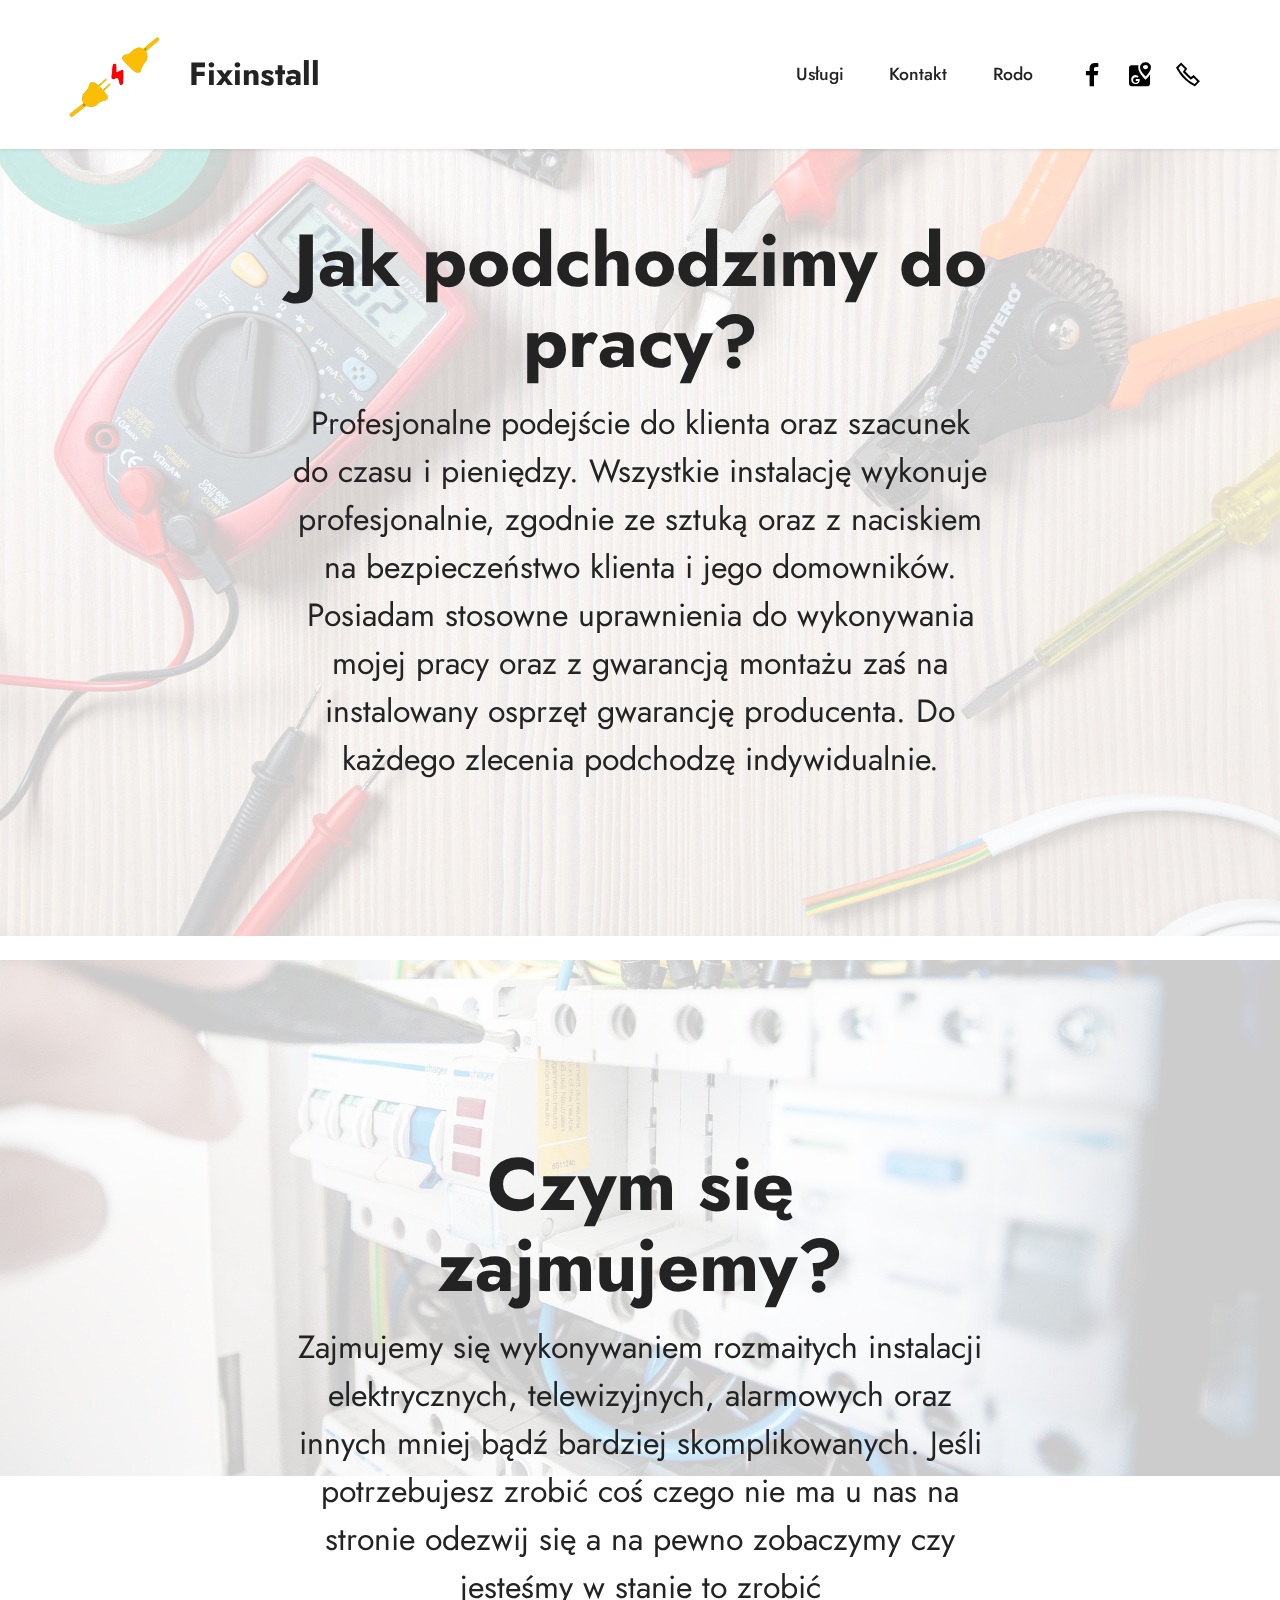
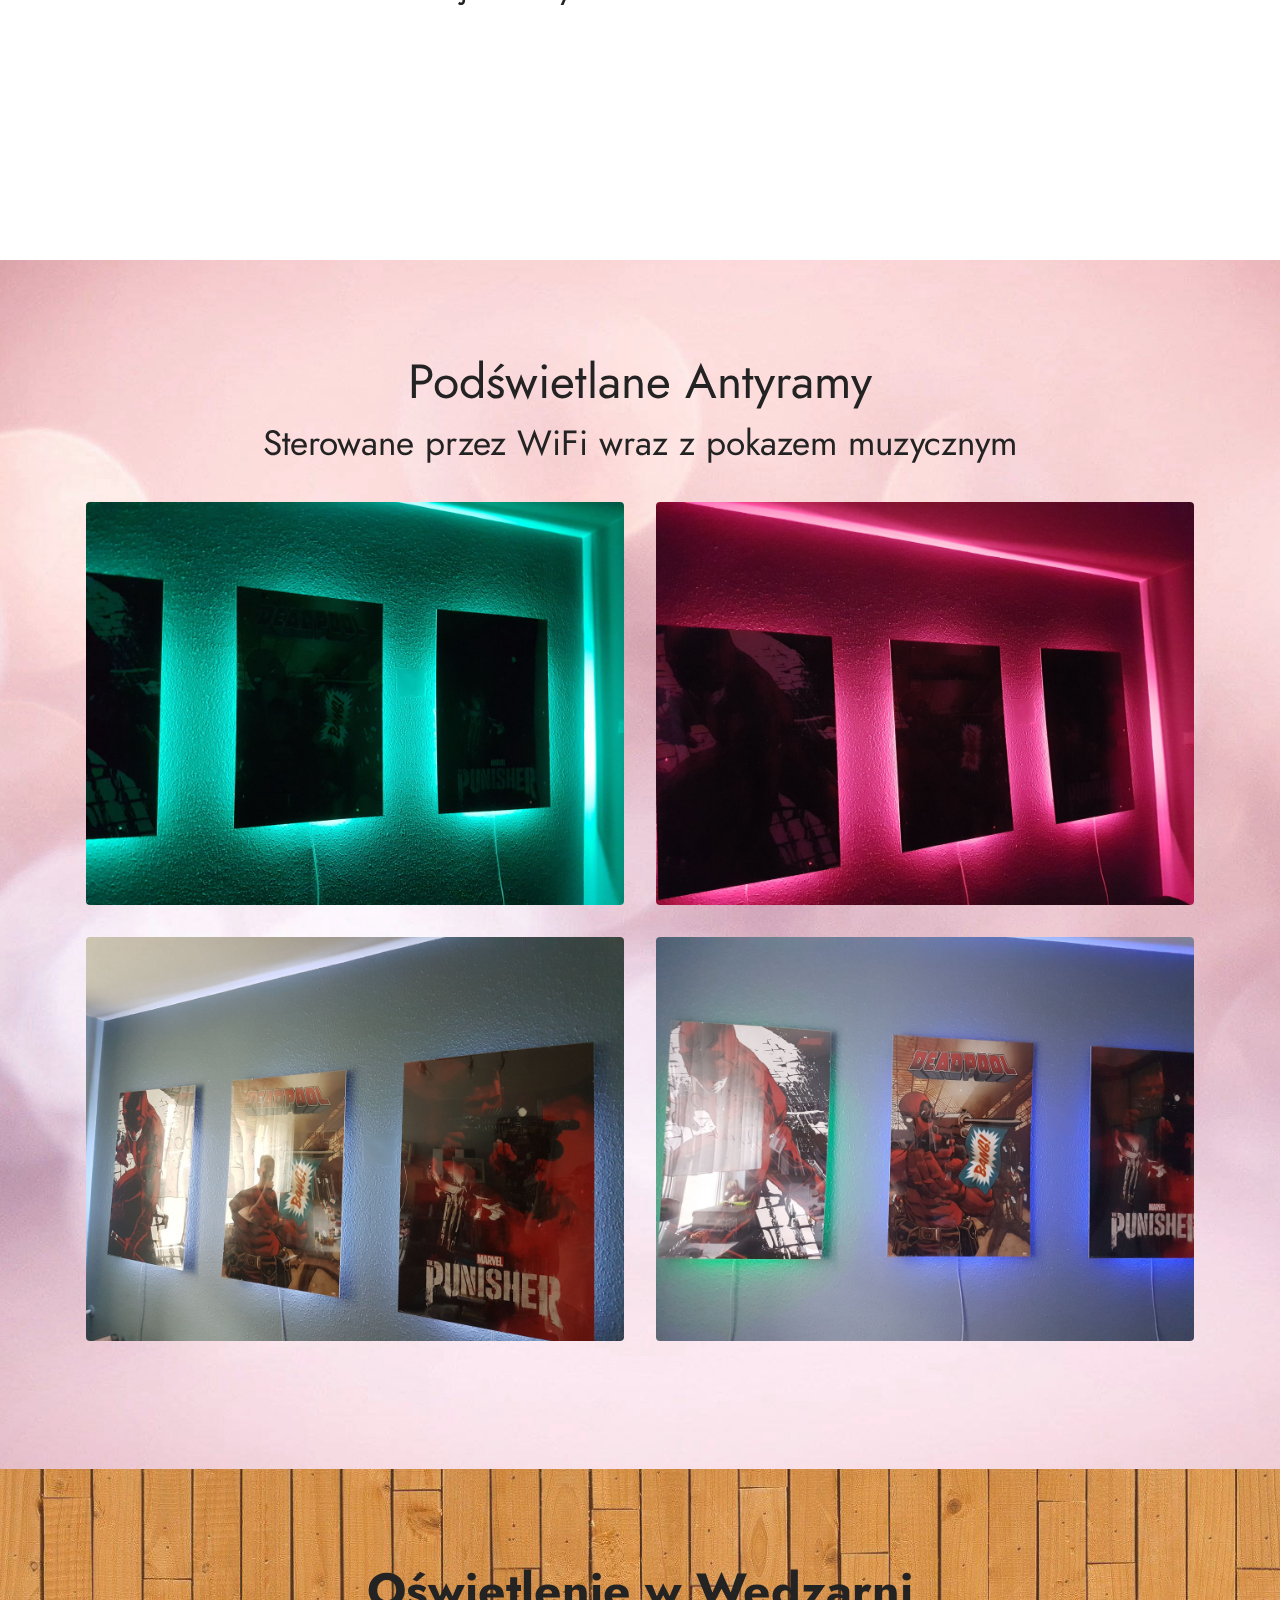
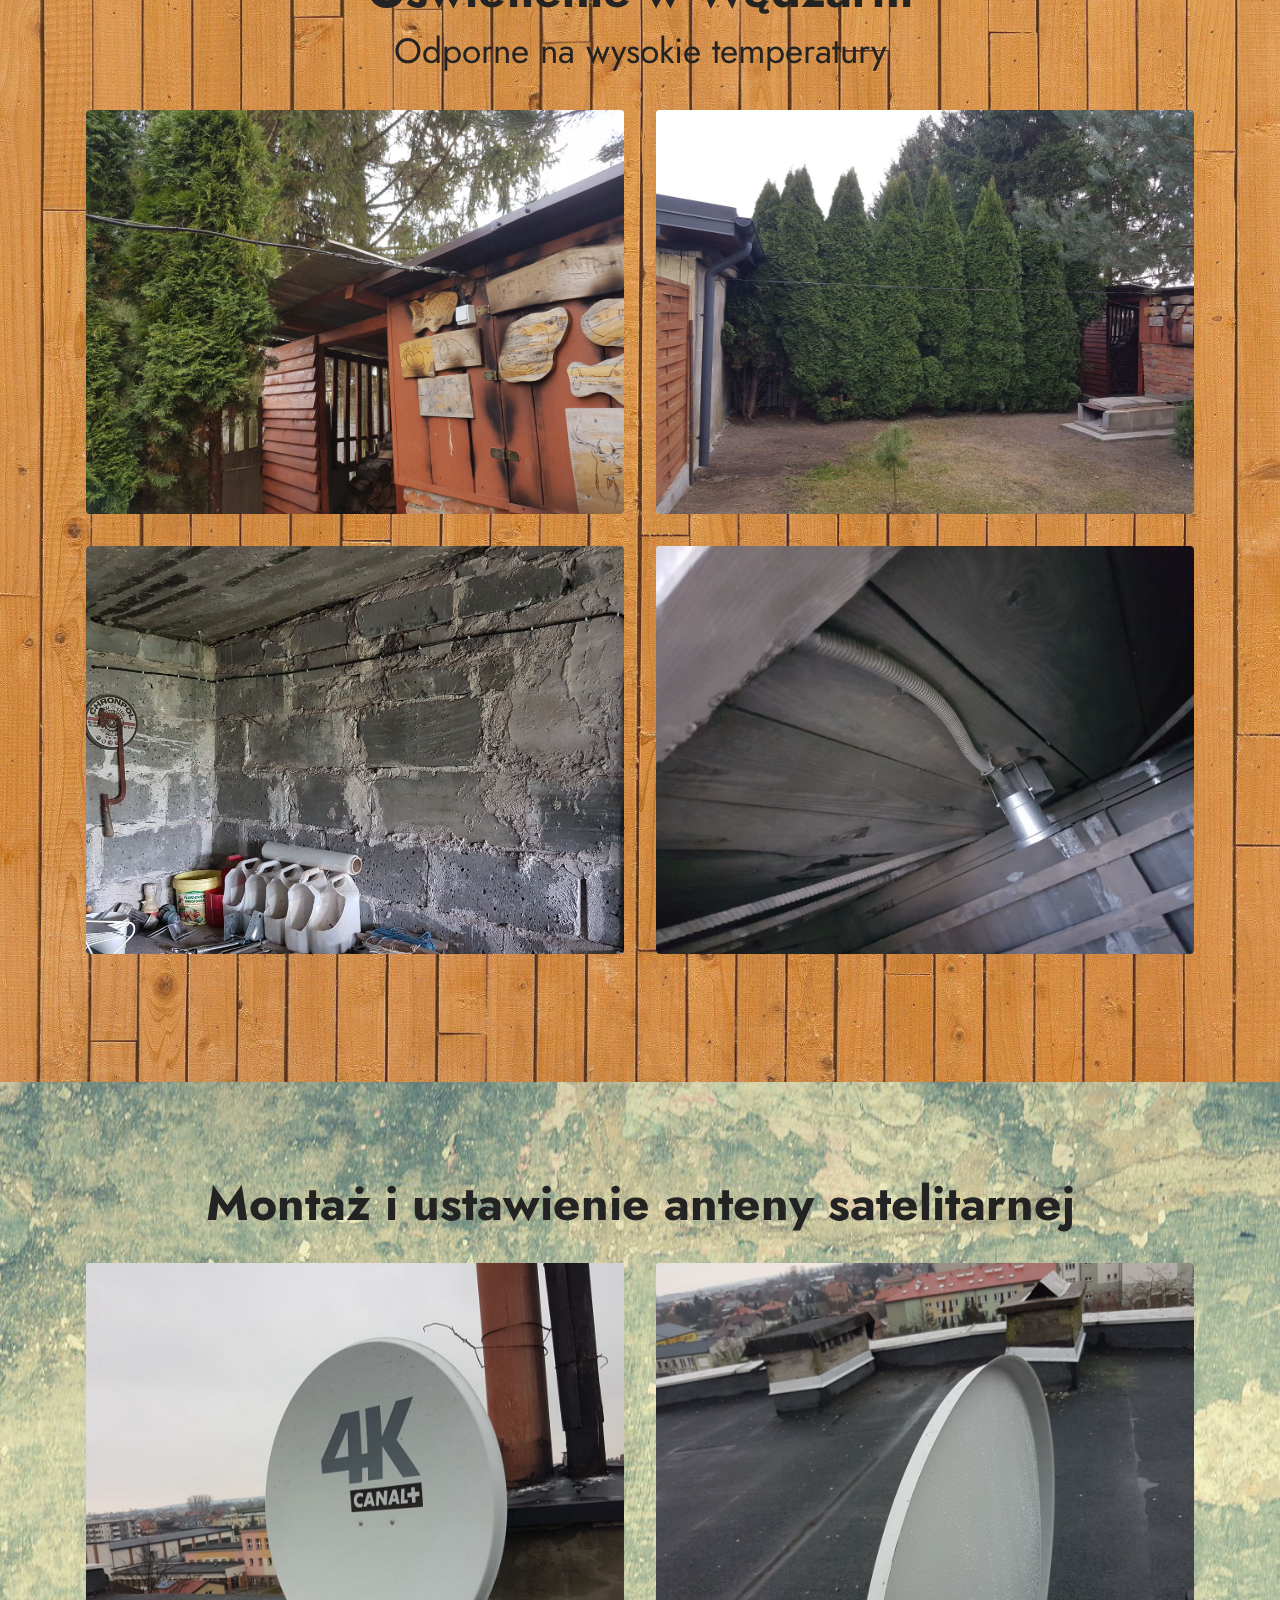
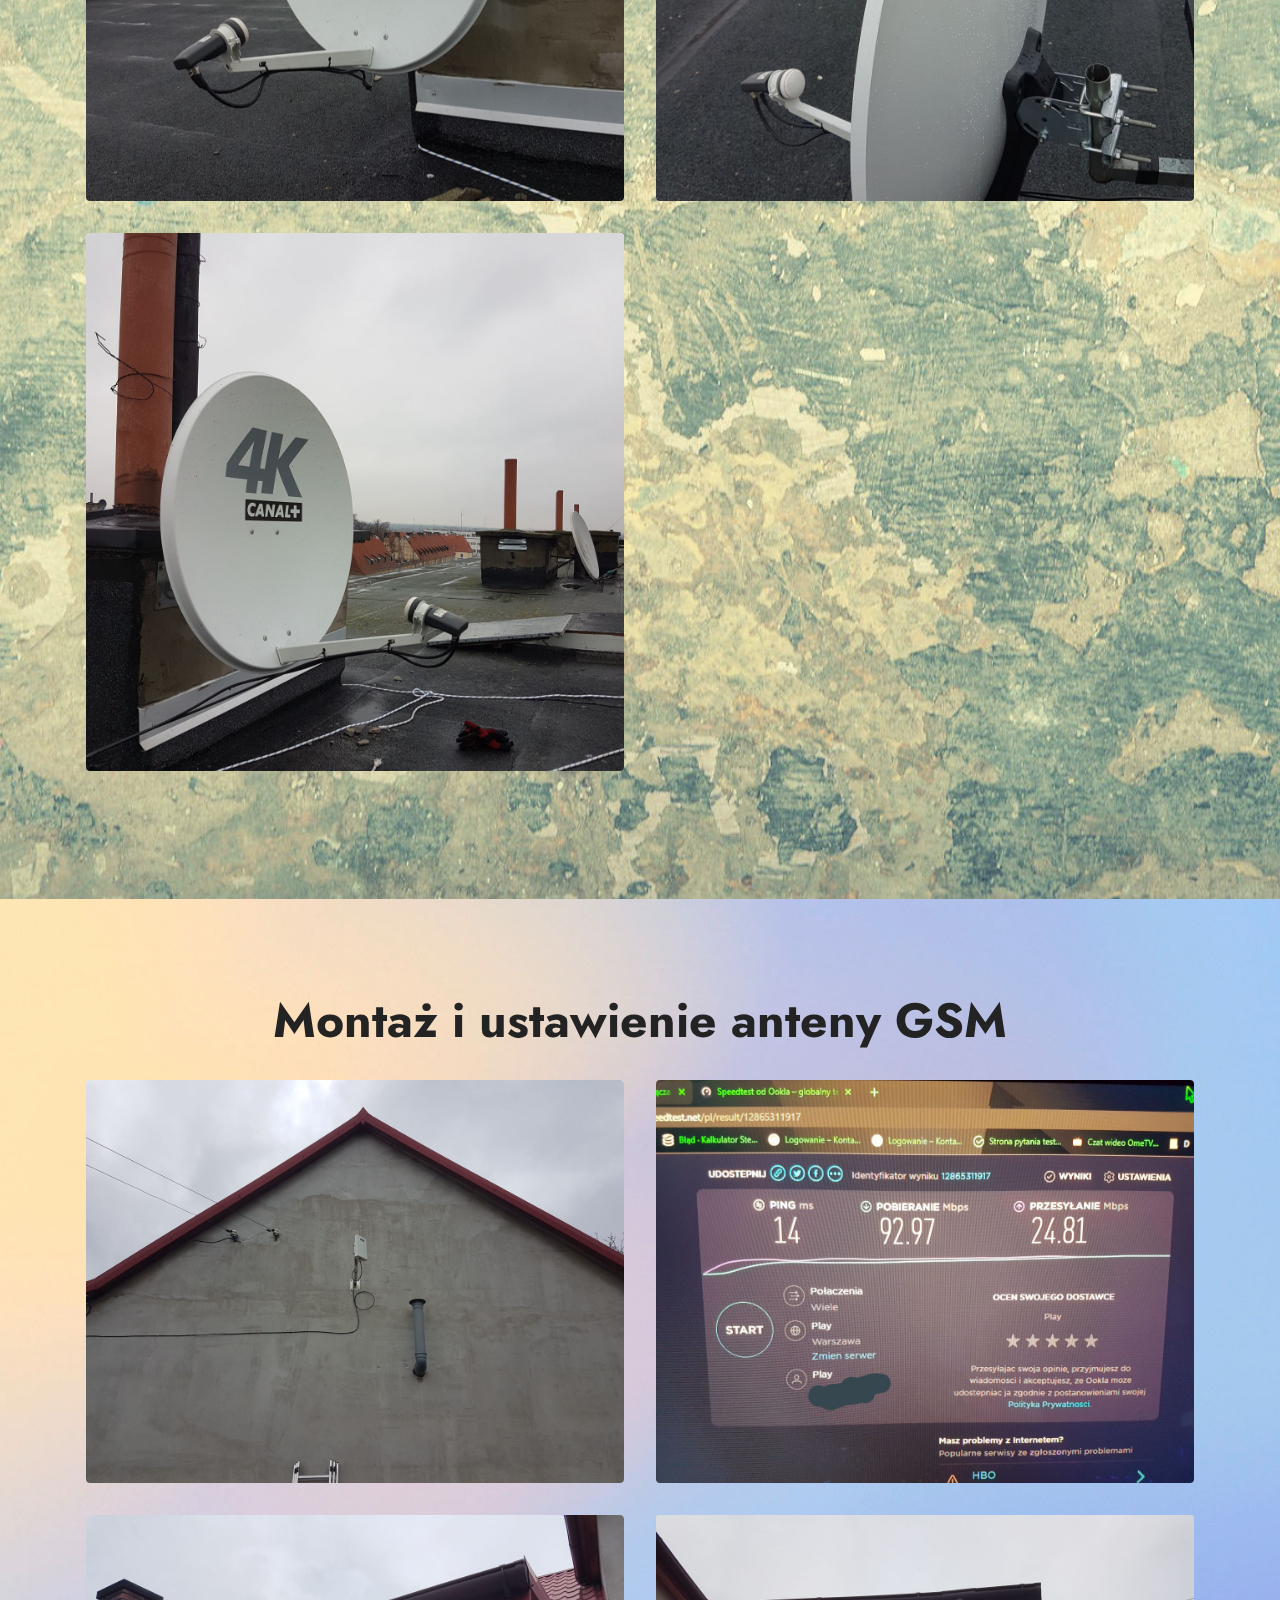
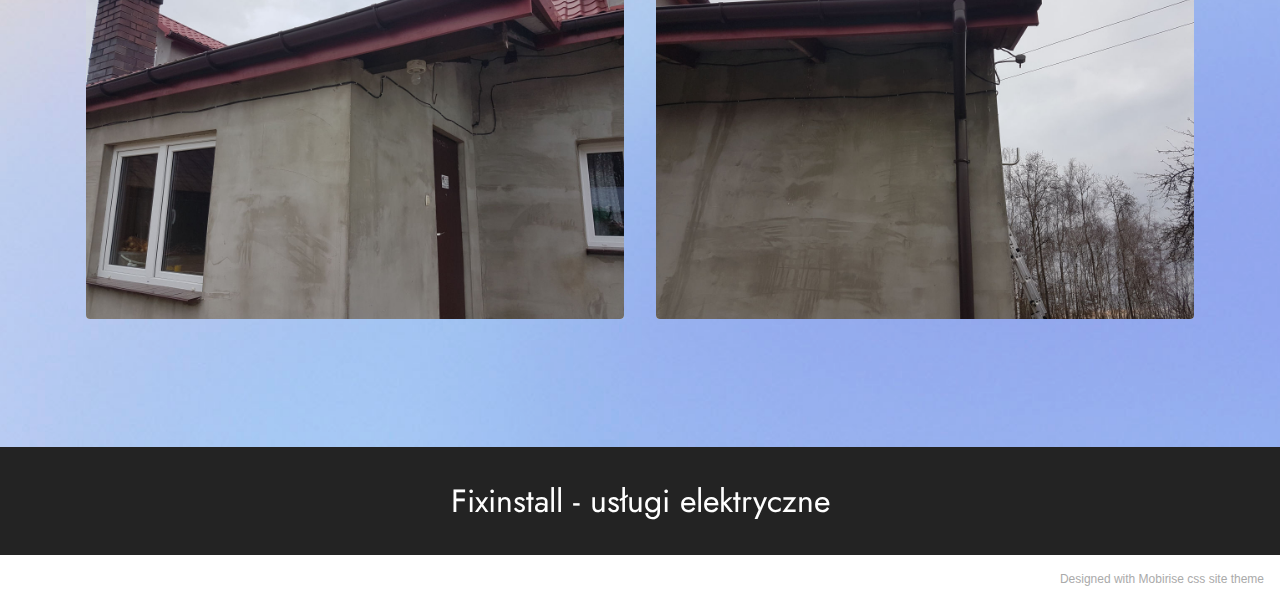
<file: index.html>
<!DOCTYPE html>
<html  >
<head>
  <!-- Site made with Mobirise Website Builder v5.5.8, https://mobirise.com -->
  <meta charset="UTF-8">
  <meta http-equiv="X-UA-Compatible" content="IE=edge">
  <meta name="generator" content="Mobirise v5.5.8, mobirise.com">
  <meta name="viewport" content="width=device-width, initial-scale=1, minimum-scale=1">
  <link rel="shortcut icon" href="assets/images/logodzwonek-438x438.png" type="image/x-icon">
  <meta name="description" content="">
  
  
  <title>Strona Główna</title>
  <link rel="stylesheet" href="assets/web/assets/mobirise-icons2/mobirise2.css">
  <link rel="stylesheet" href="assets/bootstrap/css/bootstrap.min.css">
  <link rel="stylesheet" href="assets/bootstrap/css/bootstrap-grid.min.css">
  <link rel="stylesheet" href="assets/bootstrap/css/bootstrap-reboot.min.css">
  <link rel="stylesheet" href="assets/parallax/jarallax.css">
  <link rel="stylesheet" href="assets/dropdown/css/style.css">
  <link rel="stylesheet" href="assets/socicon/css/styles.css">
  <link rel="stylesheet" href="assets/theme/css/style.css">
  <link rel="preload" href="https://fonts.googleapis.com/css?family=Jost:100,200,300,400,500,600,700,800,900,100i,200i,300i,400i,500i,600i,700i,800i,900i&display=swap" as="style" onload="this.onload=null;this.rel='stylesheet'">
  <noscript><link rel="stylesheet" href="https://fonts.googleapis.com/css?family=Jost:100,200,300,400,500,600,700,800,900,100i,200i,300i,400i,500i,600i,700i,800i,900i&display=swap"></noscript>
  <link rel="preload" as="style" href="assets/mobirise/css/mbr-additional.css"><link rel="stylesheet" href="assets/mobirise/css/mbr-additional.css" type="text/css">
  
  
  
  
</head>
<body>
  
  <section data-bs-version="5.1" class="menu menu1 cid-sVnnddTDCp" once="menu" id="menu1-k">
    

    <nav class="navbar navbar-dropdown navbar-fixed-top navbar-expand-lg">
        <div class="container-fluid">
            <div class="navbar-brand">
                <span class="navbar-logo">
                    <a href="index.html#top">
                        <img src="assets/images/logodzwonek-438x438.png" alt="Mobirise" style="height: 8rem;">
                    </a>
                </span>
                <span class="navbar-caption-wrap"><a class="navbar-caption text-black text-primary display-7" href="index.html#top">Fixinstall</a></span>
            </div>
            <button class="navbar-toggler" type="button" data-toggle="collapse" data-bs-toggle="collapse" data-target="#navbarSupportedContent" data-bs-target="#navbarSupportedContent" aria-controls="navbarNavAltMarkup" aria-expanded="false" aria-label="Toggle navigation">
                <div class="hamburger">
                    <span></span>
                    <span></span>
                    <span></span>
                    <span></span>
                </div>
            </button>
            <div class="collapse navbar-collapse" id="navbarSupportedContent">
                <ul class="navbar-nav nav-dropdown nav-right" data-app-modern-menu="true"><li class="nav-item"><a class="nav-link link text-black text-primary display-4" href="page3.html#top">Usługi</a></li>
                    <li class="nav-item"><a class="nav-link link text-black text-primary display-4" href="page2.html#top">Kontakt</a></li>
                    <li class="nav-item"><a class="nav-link link text-black text-primary display-4" href="page1.html#top">Rodo</a>
                    </li></ul>
                <div class="icons-menu">
                    <a class="iconfont-wrapper" href="http://www.facebook.com/fixinstall.uslugi.elektryczne" target="_blank">
                        <span class="p-2 mbr-iconfont socicon-facebook socicon"></span>
                    </a>
                    <a class="iconfont-wrapper" href="https://goo.gl/maps/GaiXsstuVk7PGvMW8" target="_blank">
                        <span class="p-2 mbr-iconfont socicon-googlemaps socicon"></span>
                    </a>
                    <a class="iconfont-wrapper" href="tel:788-432-484">
                        <span class="p-2 mbr-iconfont mobi-mbri-phone mobi-mbri"></span>
                    </a>
                    
                </div>
                
            </div>
        </div>
    </nav>
</section>

<section data-bs-version="5.1" class="header2 cid-sVnw0eJJvp mbr-fullscreen mbr-parallax-background" id="header2-p">

    

    <div class="mbr-overlay" style="opacity: 0.8; background-color: rgb(255, 255, 255);"></div>

    <div class="container-fluid">
        <div class="row justify-content-center">
            <div class="col-12 col-lg-7">
                <h1 class="mbr-section-title mbr-fonts-style mb-3 display-1"><strong>Jak podchodzimy do pracy?</strong></h1>
                
                <p class="mbr-text mbr-fonts-style display-7">Profesjonalne podejście do klienta oraz szacunek do czasu i pieniędzy. Wszystkie instalację wykonuje profesjonalnie, zgodnie ze sztuką oraz z naciskiem na bezpieczeństwo klienta i jego domowników. Posiadam stosowne uprawnienia do wykonywania mojej pracy oraz z gwarancją montażu zaś na instalowany osprzęt gwarancję producenta. Do każdego zlecenia podchodzę indywidualnie.</p>
                
            </div>
        </div>
    </div>
</section>

<section data-bs-version="5.1" class="header2 cid-sVntTym2c8 mbr-fullscreen mbr-parallax-background" id="header2-o">

    

    <div class="mbr-overlay" style="opacity: 0.8; background-color: rgb(255, 255, 255);"></div>

    <div class="container-fluid">
        <div class="row justify-content-center">
            <div class="col-12 col-lg-7">
                <h1 class="mbr-section-title mbr-fonts-style mb-3 display-1"><strong>Czym się zajmujemy?</strong></h1>
                
                <p class="mbr-text mbr-fonts-style display-7">Zajmujemy się wykonywaniem rozmaitych instalacji elektrycznych, telewizyjnych, alarmowych oraz innych mniej bądź bardziej skomplikowanych. Jeśli potrzebujesz zrobić coś czego nie ma u nas na stronie odezwij się a na pewno zobaczymy czy jesteśmy w stanie to zrobić<br><br></p>
                
            </div>
        </div>
    </div>
</section>

<section data-bs-version="5.1" class="gallery1 cid-t232CQjbC6" id="gallery1-w">
    
    <div class="mbr-overlay"></div>
    <div class="container">
        <div class="mbr-section-head">
            <h4 class="mbr-section-title mbr-fonts-style align-center mb-0 display-2">
                <strong><a href="https://www.facebook.com/watch/?v=648322599707534" class="text-black">Podświetlane Antyramy</a></strong><strong><br></strong></h4>
            <h5 class="mbr-section-subtitle mbr-fonts-style align-center mb-0 mt-2 display-5">
                Sterowane przez WiFi wraz z pokazem muzycznym</h5>
        </div>
        <div class="row mt-4">
            <div class="item features-image сol-12 col-md-6 col-lg-6">
                <div class="item-wrapper">
                    <div class="item-img">
                        <img src="assets/images/20220207-122201-1288x966.jpg" alt="">
                    </div>
                    
                    
                </div>
            </div>
            <div class="item features-image сol-12 col-md-6 col-lg-6">
                <div class="item-wrapper">
                    <div class="item-img">
                        <img src="assets/images/20220207-122238-1288x966.jpg" alt="">
                    </div>
                    
                    
                </div>
            </div>
            <div class="item features-image сol-12 col-md-6 col-lg-6">
                <div class="item-wrapper">
                    <div class="item-img">
                        <img src="assets/images/20220207-1227430-1288x966.jpg" alt="">
                    </div>
                    
                    
                </div>
            </div>
            <div class="item features-image сol-12 col-md-6 col-lg-6">
                <div class="item-wrapper">
                    <div class="item-img">
                        <img src="assets/images/20220207-120950-1288x966.jpg" alt="" title="">
                    </div>
                    
                    
                </div>
            </div>
        </div>
    </div>
</section>

<section data-bs-version="5.1" class="gallery1 cid-t23aC0VyAl" id="gallery1-10">
    
    <div class="mbr-overlay"></div>
    <div class="container">
        <div class="mbr-section-head">
            <h4 class="mbr-section-title mbr-fonts-style align-center mb-0 display-2">
                <strong>Oświetlenie w Wędzarni</strong></h4>
            <h5 class="mbr-section-subtitle mbr-fonts-style align-center mb-0 mt-2 display-5">
                Odporne na wysokie temperatury</h5>
        </div>
        <div class="row mt-4">
            <div class="item features-image сol-12 col-md-6 col-lg-6">
                <div class="item-wrapper">
                    <div class="item-img">
                        <img src="assets/images/20211118-120048-1288x966.jpg" alt="">
                    </div>
                    
                    
                </div>
            </div>
            <div class="item features-image сol-12 col-md-6 col-lg-6">
                <div class="item-wrapper">
                    <div class="item-img">
                        <img src="assets/images/20211118-120035-1288x966.jpg" alt="">
                    </div>
                    
                    
                </div>
            </div>
            <div class="item features-image сol-12 col-md-6 col-lg-6">
                <div class="item-wrapper">
                    <div class="item-img">
                        <img src="assets/images/20211118-120015-1288x966.jpeg" alt="">
                    </div>
                    
                    
                </div>
            </div>
            <div class="item features-image сol-12 col-md-6 col-lg-6">
                <div class="item-wrapper">
                    <div class="item-img">
                        <img src="assets/images/20211118-120108-1288x966.jpg" alt="" title="">
                    </div>
                    
                    
                </div>
            </div>
        </div>
    </div>
</section>

<section data-bs-version="5.1" class="gallery1 cid-t23drJGAaH" id="gallery1-12">
    
    <div class="mbr-overlay"></div>
    <div class="container">
        <div class="mbr-section-head">
            <h4 class="mbr-section-title mbr-fonts-style align-center mb-0 display-2">
                <strong>Montaż i ustawienie anteny satelitarnej</strong></h4>
            
        </div>
        <div class="row mt-4">
            <div class="item features-image сol-12 col-md-6 col-lg-6">
                <div class="item-wrapper">
                    <div class="item-img">
                        <img src="assets/images/20220202-142437-1288x1717.jpeg" alt="">
                    </div>
                    
                    
                </div>
            </div>
            <div class="item features-image сol-12 col-md-6 col-lg-6">
                <div class="item-wrapper">
                    <div class="item-img">
                        <img src="assets/images/20220202-142455-1288x1717.jpeg" alt="">
                    </div>
                    
                    
                </div>
            </div>
            <div class="item features-image сol-12 col-md-6 col-lg-6">
                <div class="item-wrapper">
                    <div class="item-img">
                        <img src="assets/images/20220202-142443-1288x1717.jpeg" alt="">
                    </div>
                    
                    
                </div>
            </div>
            
        </div>
    </div>
</section>

<section data-bs-version="5.1" class="gallery1 cid-t23hU5StLJ" id="gallery1-15">
    
    <div class="mbr-overlay"></div>
    <div class="container">
        <div class="mbr-section-head">
            <h4 class="mbr-section-title mbr-fonts-style align-center mb-0 display-2">
                <strong>Montaż i ustawienie anteny GSM</strong></h4>
            
        </div>
        <div class="row mt-4">
            <div class="item features-image сol-12 col-md-6 col-lg-6">
                <div class="item-wrapper">
                    <div class="item-img">
                        <img src="assets/images/20220308-150340-1288x966.jpg" alt="">
                    </div>
                    
                    
                </div>
            </div>
            <div class="item features-image сol-12 col-md-6 col-lg-6">
                <div class="item-wrapper">
                    <div class="item-img">
                        <img src="assets/images/20220308-183931-1288x966.jpg" alt="">
                    </div>
                    
                    
                </div>
            </div>
            <div class="item features-image сol-12 col-md-6 col-lg-6">
                <div class="item-wrapper">
                    <div class="item-img">
                        <img src="assets/images/20220305-160826-1288x966.jpg" alt="">
                    </div>
                    
                    
                </div>
            </div>
            <div class="item features-image сol-12 col-md-6 col-lg-6">
                <div class="item-wrapper">
                    <div class="item-img">
                        <img src="assets/images/20220305-160746-1288x966.jpg" alt="" title="">
                    </div>
                    
                    
                </div>
            </div>
        </div>
    </div>
</section>

<section data-bs-version="5.1" class="footer7 cid-sVnzrRpLWK" once="footers" id="footer7-t">

    

    

    <div class="container">
        <div class="media-container-row align-center mbr-white">
            <div class="col-12">
                <p class="mbr-text mb-0 mbr-fonts-style display-7">Fixinstall - usługi elektryczne<br></p>
            </div>
        </div>
    </div>
</section><section style="background-color: #fff; font-family: -apple-system, BlinkMacSystemFont, 'Segoe UI', 'Roboto', 'Helvetica Neue', Arial, sans-serif; color:#aaa; font-size:12px; padding: 0; align-items: center; display: flex;"><a href="https://mobirise.site/f" style="flex: 1 1; height: 3rem; padding-left: 1rem;"></a><p style="flex: 0 0 auto; margin:0; padding-right:1rem;"><a href="https://mobirise.site/t" style="color:#aaa;">Designed</a> with Mobirise css site theme</p></section><script src="assets/bootstrap/js/bootstrap.bundle.min.js"></script>  <script src="assets/parallax/jarallax.js"></script>  <script src="assets/smoothscroll/smooth-scroll.js"></script>  <script src="assets/ytplayer/index.js"></script>  <script src="assets/dropdown/js/navbar-dropdown.js"></script>  <script src="assets/theme/js/script.js"></script>  
  
  
</body>
</html>
</file>
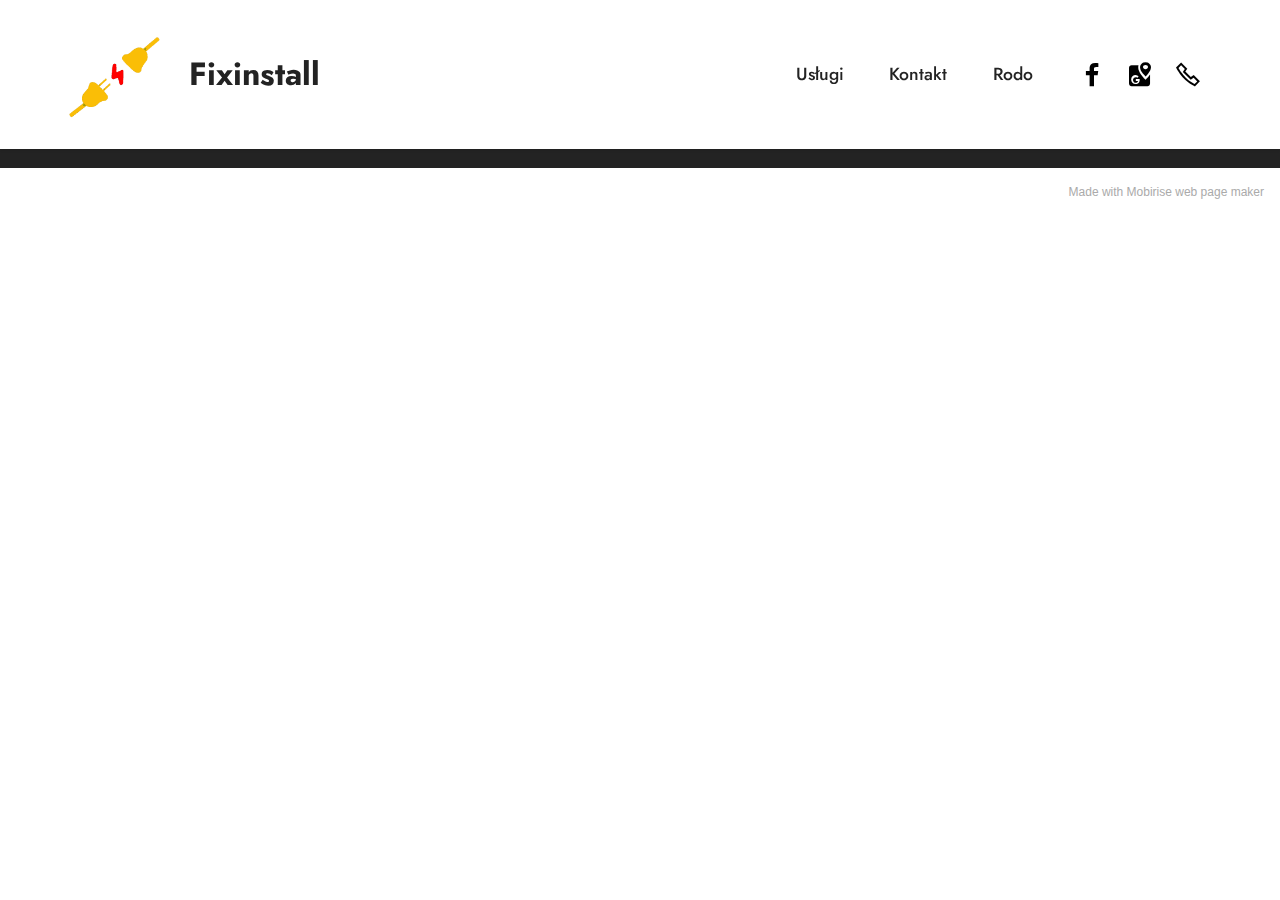
<file: page1.html>
<!DOCTYPE html>
<html  >
<head>
  <!-- Site made with Mobirise Website Builder v5.5.8, https://mobirise.com -->
  <meta charset="UTF-8">
  <meta http-equiv="X-UA-Compatible" content="IE=edge">
  <meta name="generator" content="Mobirise v5.5.8, mobirise.com">
  <meta name="viewport" content="width=device-width, initial-scale=1, minimum-scale=1">
  <link rel="shortcut icon" href="assets/images/logodzwonek-438x438.png" type="image/x-icon">
  <meta name="description" content="">
  
  
  <title>Rodo</title>
  <link rel="stylesheet" href="assets/web/assets/mobirise-icons2/mobirise2.css">
  <link rel="stylesheet" href="assets/bootstrap/css/bootstrap.min.css">
  <link rel="stylesheet" href="assets/bootstrap/css/bootstrap-grid.min.css">
  <link rel="stylesheet" href="assets/bootstrap/css/bootstrap-reboot.min.css">
  <link rel="stylesheet" href="assets/dropdown/css/style.css">
  <link rel="stylesheet" href="assets/socicon/css/styles.css">
  <link rel="stylesheet" href="assets/theme/css/style.css">
  <link rel="preload" href="https://fonts.googleapis.com/css?family=Jost:100,200,300,400,500,600,700,800,900,100i,200i,300i,400i,500i,600i,700i,800i,900i&display=swap" as="style" onload="this.onload=null;this.rel='stylesheet'">
  <noscript><link rel="stylesheet" href="https://fonts.googleapis.com/css?family=Jost:100,200,300,400,500,600,700,800,900,100i,200i,300i,400i,500i,600i,700i,800i,900i&display=swap"></noscript>
  <link rel="preload" as="style" href="assets/mobirise/css/mbr-additional.css"><link rel="stylesheet" href="assets/mobirise/css/mbr-additional.css" type="text/css">
  
  
  
  
</head>
<body>
  
  <section data-bs-version="5.1" class="menu menu1 cid-sVnnddTDCp" once="menu" id="menu1-k">
    

    <nav class="navbar navbar-dropdown navbar-fixed-top navbar-expand-lg">
        <div class="container-fluid">
            <div class="navbar-brand">
                <span class="navbar-logo">
                    <a href="index.html#top">
                        <img src="assets/images/logodzwonek-438x438.png" alt="Mobirise" style="height: 8rem;">
                    </a>
                </span>
                <span class="navbar-caption-wrap"><a class="navbar-caption text-black text-primary display-7" href="index.html#top">Fixinstall</a></span>
            </div>
            <button class="navbar-toggler" type="button" data-toggle="collapse" data-bs-toggle="collapse" data-target="#navbarSupportedContent" data-bs-target="#navbarSupportedContent" aria-controls="navbarNavAltMarkup" aria-expanded="false" aria-label="Toggle navigation">
                <div class="hamburger">
                    <span></span>
                    <span></span>
                    <span></span>
                    <span></span>
                </div>
            </button>
            <div class="collapse navbar-collapse" id="navbarSupportedContent">
                <ul class="navbar-nav nav-dropdown nav-right" data-app-modern-menu="true"><li class="nav-item"><a class="nav-link link text-black text-primary display-4" href="page3.html#top">Usługi</a></li>
                    <li class="nav-item"><a class="nav-link link text-black text-primary display-4" href="page2.html#top">Kontakt</a></li>
                    <li class="nav-item"><a class="nav-link link text-black text-primary display-4" href="page1.html#top">Rodo</a>
                    </li></ul>
                <div class="icons-menu">
                    <a class="iconfont-wrapper" href="http://www.facebook.com/fixinstall.uslugi.elektryczne" target="_blank">
                        <span class="p-2 mbr-iconfont socicon-facebook socicon"></span>
                    </a>
                    <a class="iconfont-wrapper" href="https://goo.gl/maps/GaiXsstuVk7PGvMW8" target="_blank">
                        <span class="p-2 mbr-iconfont socicon-googlemaps socicon"></span>
                    </a>
                    <a class="iconfont-wrapper" href="tel:788-432-484">
                        <span class="p-2 mbr-iconfont mobi-mbri-phone mobi-mbri"></span>
                    </a>
                    
                </div>
                
            </div>
        </div>
    </nav>
</section>

<section data-bs-version="5.1" class="footer7 cid-sVnzrRpLWK" once="footers" id="footer7-t">

    

    

    <div class="container">
        <div class="media-container-row align-center mbr-white">
            <div class="col-12">
                <p class="mbr-text mb-0 mbr-fonts-style display-7">Fixinstall - usługi elektryczne<br></p>
            </div>
        </div>
    </div>
</section><section style="background-color: #fff; font-family: -apple-system, BlinkMacSystemFont, 'Segoe UI', 'Roboto', 'Helvetica Neue', Arial, sans-serif; color:#aaa; font-size:12px; padding: 0; align-items: center; display: flex;"><a href="https://mobirise.site/g" style="flex: 1 1; height: 3rem; padding-left: 1rem;"></a><p style="flex: 0 0 auto; margin:0; padding-right:1rem;">Made with Mobirise <a href="https://mobirise.site/j" style="color:#aaa;">web page</a> maker</p></section><script src="assets/bootstrap/js/bootstrap.bundle.min.js"></script>  <script src="assets/smoothscroll/smooth-scroll.js"></script>  <script src="assets/ytplayer/index.js"></script>  <script src="assets/dropdown/js/navbar-dropdown.js"></script>  <script src="assets/theme/js/script.js"></script>  
  
  
</body>
</html>
</file>
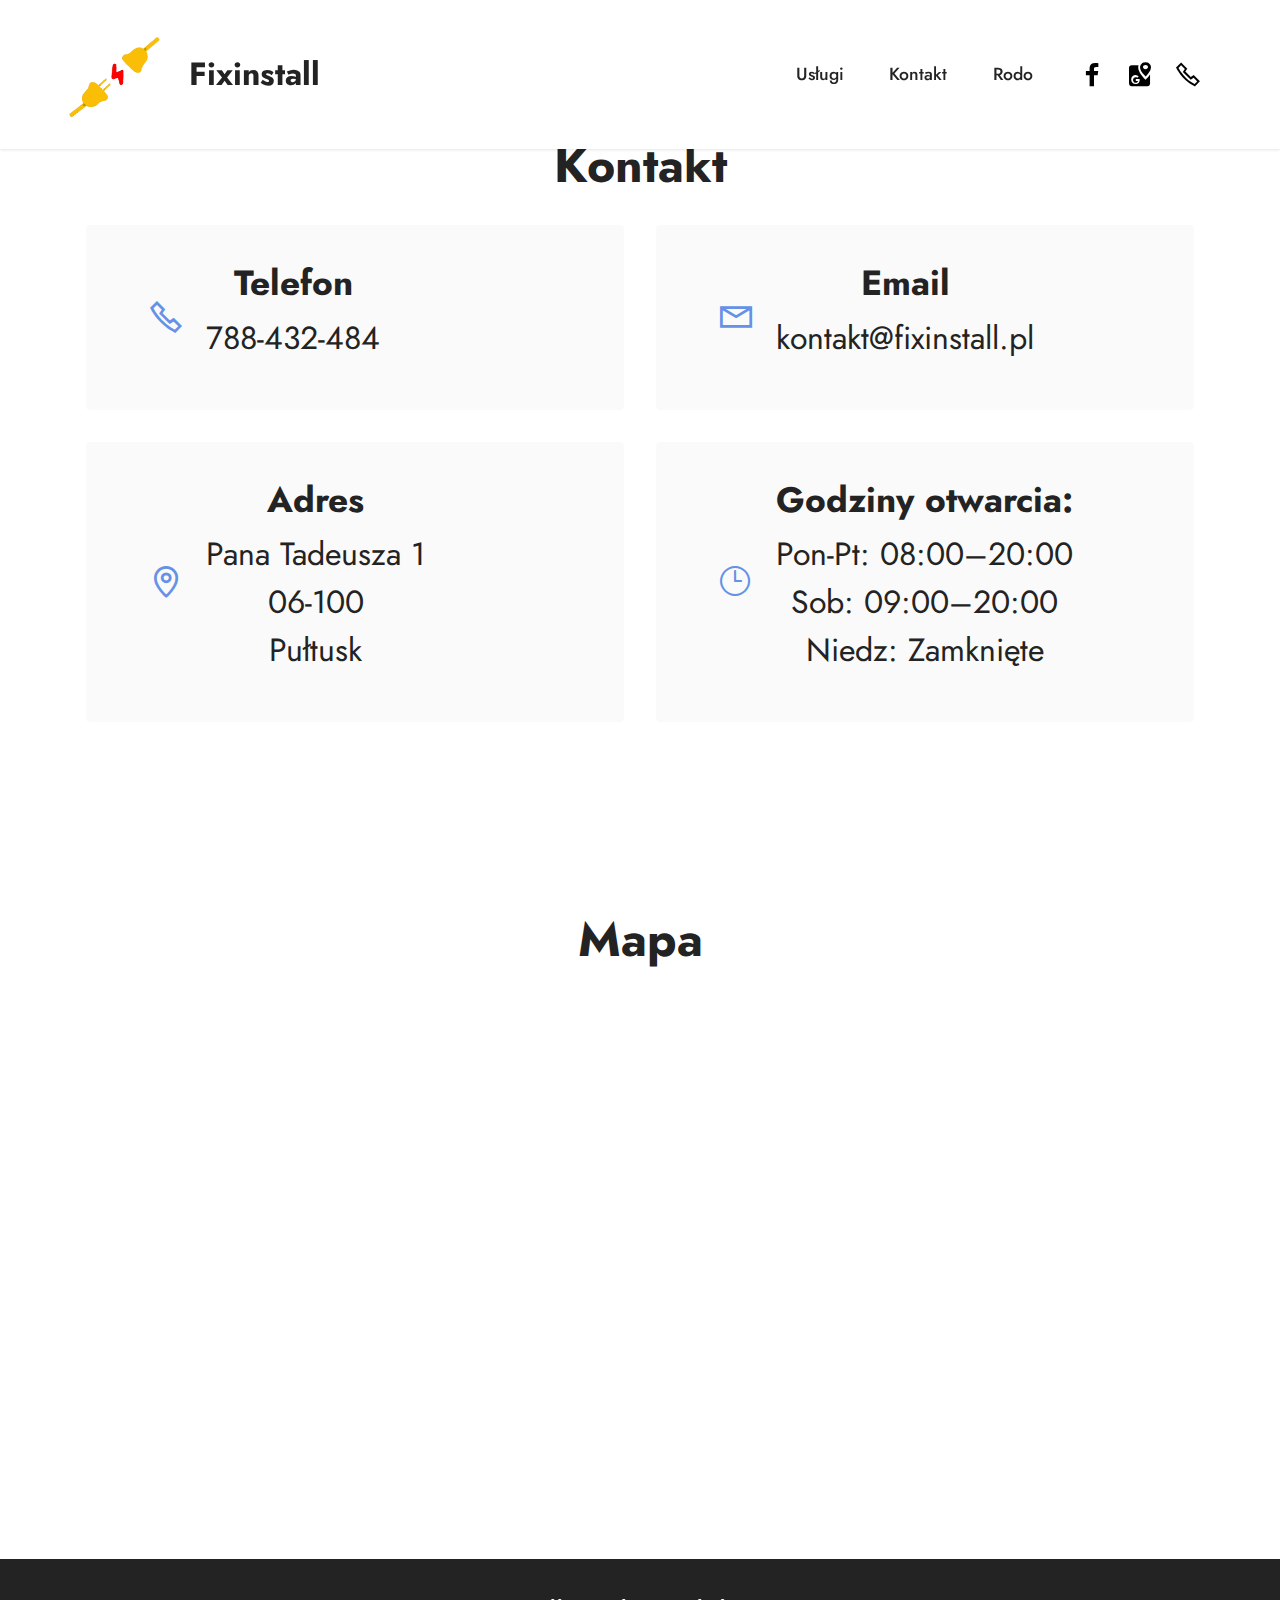
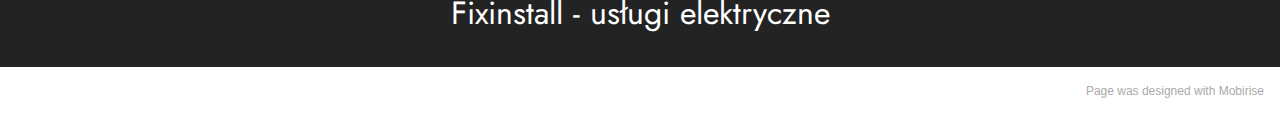
<file: page2.html>
<!DOCTYPE html>
<html  >
<head>
  <!-- Site made with Mobirise Website Builder v5.5.8, https://mobirise.com -->
  <meta charset="UTF-8">
  <meta http-equiv="X-UA-Compatible" content="IE=edge">
  <meta name="generator" content="Mobirise v5.5.8, mobirise.com">
  <meta name="viewport" content="width=device-width, initial-scale=1, minimum-scale=1">
  <link rel="shortcut icon" href="assets/images/logodzwonek-438x438.png" type="image/x-icon">
  <meta name="description" content="">
  
  
  <title>Kontakt</title>
  <link rel="stylesheet" href="assets/web/assets/mobirise-icons2/mobirise2.css">
  <link rel="stylesheet" href="assets/web/assets/mobirise-icons-bold/mobirise-icons-bold.css">
  <link rel="stylesheet" href="assets/bootstrap/css/bootstrap.min.css">
  <link rel="stylesheet" href="assets/bootstrap/css/bootstrap-grid.min.css">
  <link rel="stylesheet" href="assets/bootstrap/css/bootstrap-reboot.min.css">
  <link rel="stylesheet" href="assets/dropdown/css/style.css">
  <link rel="stylesheet" href="assets/socicon/css/styles.css">
  <link rel="stylesheet" href="assets/theme/css/style.css">
  <link rel="preload" href="https://fonts.googleapis.com/css?family=Jost:100,200,300,400,500,600,700,800,900,100i,200i,300i,400i,500i,600i,700i,800i,900i&display=swap" as="style" onload="this.onload=null;this.rel='stylesheet'">
  <noscript><link rel="stylesheet" href="https://fonts.googleapis.com/css?family=Jost:100,200,300,400,500,600,700,800,900,100i,200i,300i,400i,500i,600i,700i,800i,900i&display=swap"></noscript>
  <link rel="preload" as="style" href="assets/mobirise/css/mbr-additional.css"><link rel="stylesheet" href="assets/mobirise/css/mbr-additional.css" type="text/css">
  
  
  
  
</head>
<body>
  
  <section data-bs-version="5.1" class="menu menu1 cid-sVnnddTDCp" once="menu" id="menu1-k">
    

    <nav class="navbar navbar-dropdown navbar-fixed-top navbar-expand-lg">
        <div class="container-fluid">
            <div class="navbar-brand">
                <span class="navbar-logo">
                    <a href="index.html#top">
                        <img src="assets/images/logodzwonek-438x438.png" alt="Mobirise" style="height: 8rem;">
                    </a>
                </span>
                <span class="navbar-caption-wrap"><a class="navbar-caption text-black text-primary display-7" href="index.html#top">Fixinstall</a></span>
            </div>
            <button class="navbar-toggler" type="button" data-toggle="collapse" data-bs-toggle="collapse" data-target="#navbarSupportedContent" data-bs-target="#navbarSupportedContent" aria-controls="navbarNavAltMarkup" aria-expanded="false" aria-label="Toggle navigation">
                <div class="hamburger">
                    <span></span>
                    <span></span>
                    <span></span>
                    <span></span>
                </div>
            </button>
            <div class="collapse navbar-collapse" id="navbarSupportedContent">
                <ul class="navbar-nav nav-dropdown nav-right" data-app-modern-menu="true"><li class="nav-item"><a class="nav-link link text-black text-primary display-4" href="page3.html#top">Usługi</a></li>
                    <li class="nav-item"><a class="nav-link link text-black text-primary display-4" href="page2.html#top">Kontakt</a></li>
                    <li class="nav-item"><a class="nav-link link text-black text-primary display-4" href="page1.html#top">Rodo</a>
                    </li></ul>
                <div class="icons-menu">
                    <a class="iconfont-wrapper" href="http://www.facebook.com/fixinstall.uslugi.elektryczne" target="_blank">
                        <span class="p-2 mbr-iconfont socicon-facebook socicon"></span>
                    </a>
                    <a class="iconfont-wrapper" href="https://goo.gl/maps/GaiXsstuVk7PGvMW8" target="_blank">
                        <span class="p-2 mbr-iconfont socicon-googlemaps socicon"></span>
                    </a>
                    <a class="iconfont-wrapper" href="tel:788-432-484">
                        <span class="p-2 mbr-iconfont mobi-mbri-phone mobi-mbri"></span>
                    </a>
                    
                </div>
                
            </div>
        </div>
    </nav>
</section>

<section data-bs-version="5.1" class="contacts2 cid-sVnoephu9K" id="contacts2-l">
    <!---->
    
    
    <div class="container">
        <div class="mbr-section-head">
            <h3 class="mbr-section-title mbr-fonts-style align-center mb-0 display-2">
                <strong>Kontakt</strong></h3>
            
        </div>
        <div class="row justify-content-center mt-4">
            <div class="card col-12 col-md-6">
                <div class="card-wrapper">
                    <div class="image-wrapper">
                        <span class="mbr-iconfont mobi-mbri-phone mobi-mbri"></span>
                    </div>
                    <div class="text-wrapper">
                        <h6 class="card-title mbr-fonts-style mb-1 display-5">
                            <strong>Telefon</strong></h6>
                        <p class="mbr-text mbr-fonts-style display-7">788-432-484</p>
                    </div>
                </div>
            </div>
            <div class="card col-12 col-md-6">
                <div class="card-wrapper">
                    <div class="image-wrapper">
                        <span class="mbr-iconfont mobi-mbri-letter mobi-mbri"></span>
                    </div>
                    <div class="text-wrapper">
                        <h6 class="card-title mbr-fonts-style mb-1 display-5">
                            <strong>Email</strong>
                        </h6>
                        <p class="mbr-text mbr-fonts-style display-7">kontakt@fixinstall.pl</p>
                    </div>
                </div>
            </div>
            <div class="card col-12 col-md-6">
                <div class="card-wrapper">
                    <div class="image-wrapper">
                        <span class="mbr-iconfont mobi-mbri-map-pin mobi-mbri"></span>
                    </div>
                    <div class="text-wrapper">
                        <h6 class="card-title mbr-fonts-style mb-1 display-5">
                            <strong>Adres</strong></h6>
                        <p class="mbr-text mbr-fonts-style display-7">Pana Tadeusza 1<br>06-100<br>Pułtusk</p>
                    </div>
                </div>
            </div>
            <div class="card col-12 col-md-6">
                <div class="card-wrapper">
                    <div class="image-wrapper">
                        <span class="mbr-iconfont mbrib-clock"></span>
                    </div>
                    <div class="text-wrapper">
                        <h6 class="card-title mbr-fonts-style mb-1 display-5"><strong>Godziny otwarcia:</strong></h6>
                        <p class="mbr-text mbr-fonts-style display-7">Pon-Pt: 08:00–20:00
<br>Sob: 09:00–20:00
<br>Niedz: Zamknięte</p>
                    </div>
                </div>
            </div>
        </div>
    </div>
</section>

<section data-bs-version="5.1" class="map1 cid-sVnoihbEyU" id="map1-m">
    
    
    <div class="container">
        <div class="mbr-section-head mb-4">
            <h3 class="mbr-section-title mbr-fonts-style align-center mb-0 display-2">
                <strong>Mapa</strong></h3>
            
        </div>
        <div class="google-map"><iframe frameborder="0" style="border:0" src="https://www.google.com/maps/embed?pb=!1m14!1m8!1m3!1d9670.316795510424!2d21.0711025!3d52.7036903!3m2!1i1024!2i768!4f13.1!3m3!1m2!1s0x0%3A0x452af38777059d27!2sFixinstall%20-%20us%C5%82ugi%20elektryczne!5e0!3m2!1spl!2spl!4v1642972234561!5m2!1spl!2spl" allowfullscreen=""></iframe></div>
    </div>
</section>

<section data-bs-version="5.1" class="footer7 cid-sVnzrRpLWK" once="footers" id="footer7-t">

    

    

    <div class="container">
        <div class="media-container-row align-center mbr-white">
            <div class="col-12">
                <p class="mbr-text mb-0 mbr-fonts-style display-7">Fixinstall - usługi elektryczne<br></p>
            </div>
        </div>
    </div>
</section><section style="background-color: #fff; font-family: -apple-system, BlinkMacSystemFont, 'Segoe UI', 'Roboto', 'Helvetica Neue', Arial, sans-serif; color:#aaa; font-size:12px; padding: 0; align-items: center; display: flex;"><a href="https://mobirise.site/y" style="flex: 1 1; height: 3rem; padding-left: 1rem;"></a><p style="flex: 0 0 auto; margin:0; padding-right:1rem;">Page <a href="https://mobirise.site/f" style="color:#aaa;">was designed</a> with Mobirise</p></section><script src="assets/bootstrap/js/bootstrap.bundle.min.js"></script>  <script src="assets/smoothscroll/smooth-scroll.js"></script>  <script src="assets/ytplayer/index.js"></script>  <script src="assets/dropdown/js/navbar-dropdown.js"></script>  <script src="assets/theme/js/script.js"></script>  
  
  
</body>
</html>
</file>
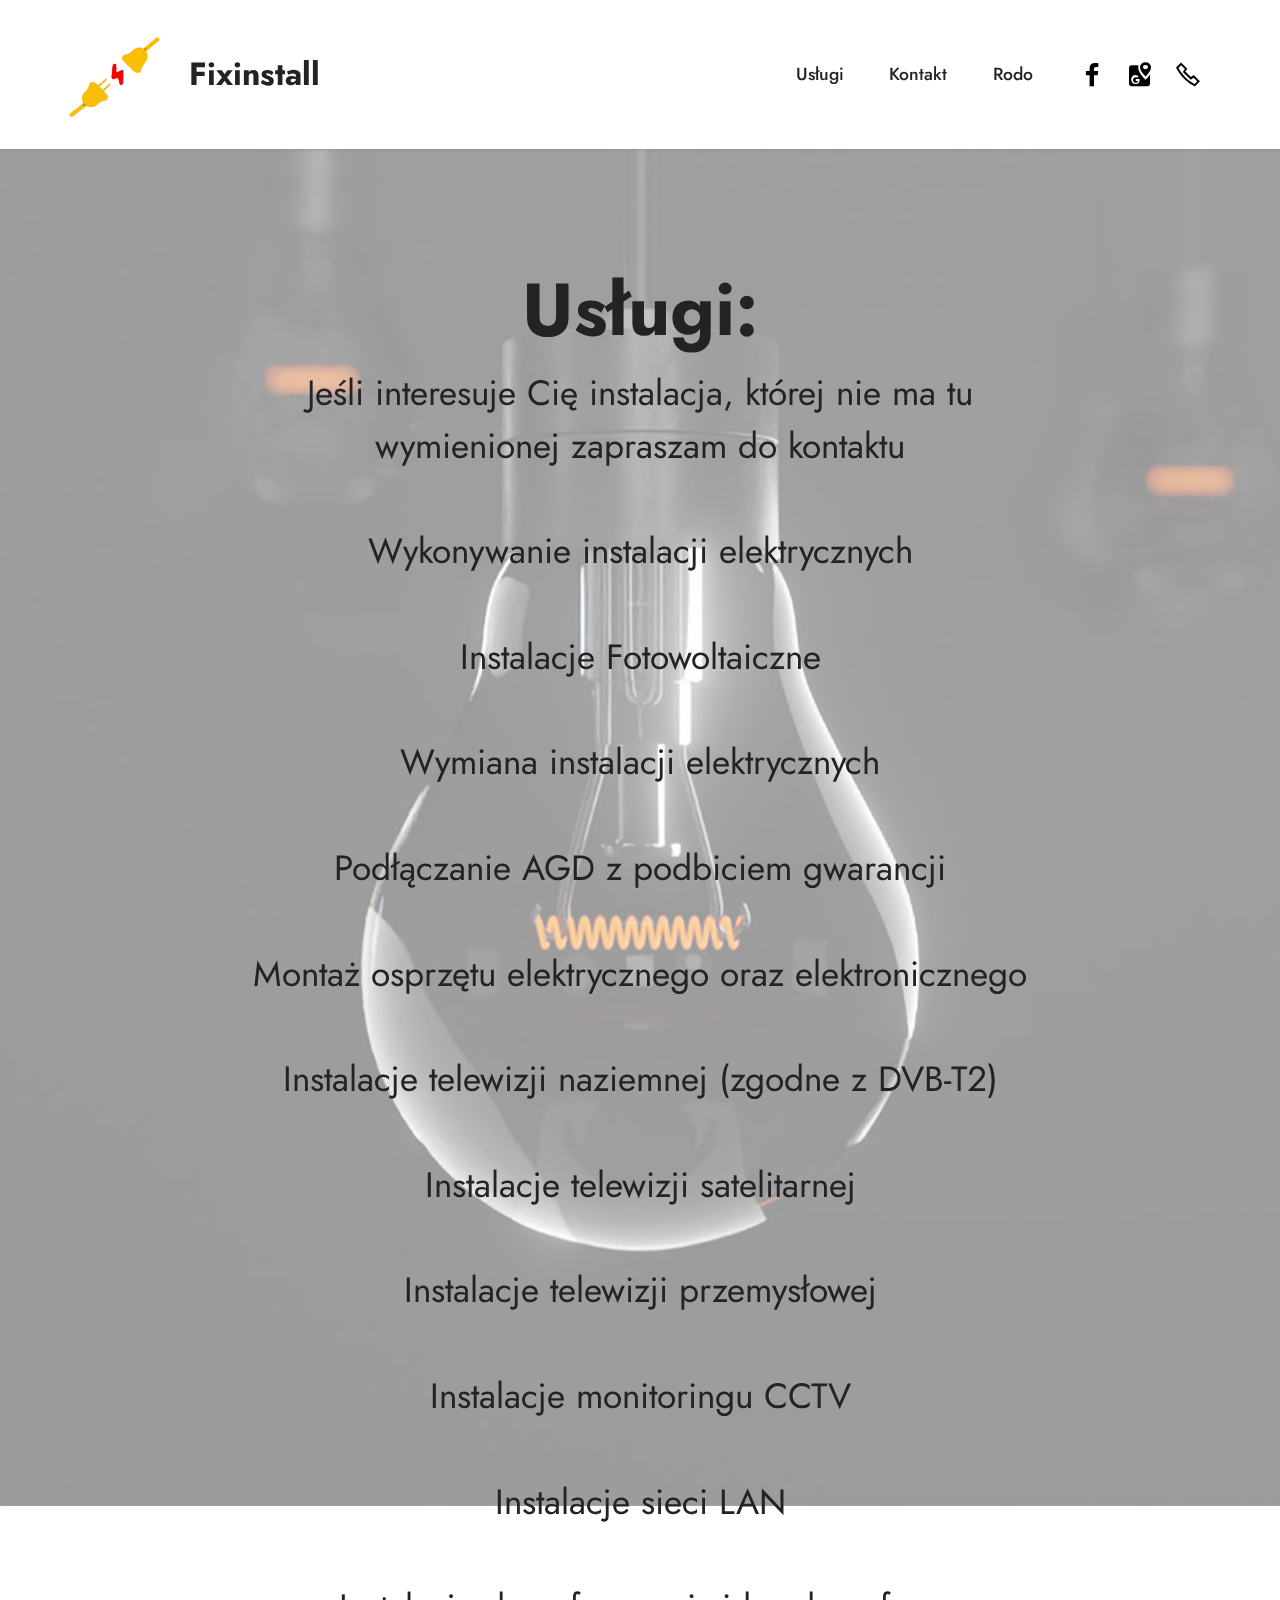
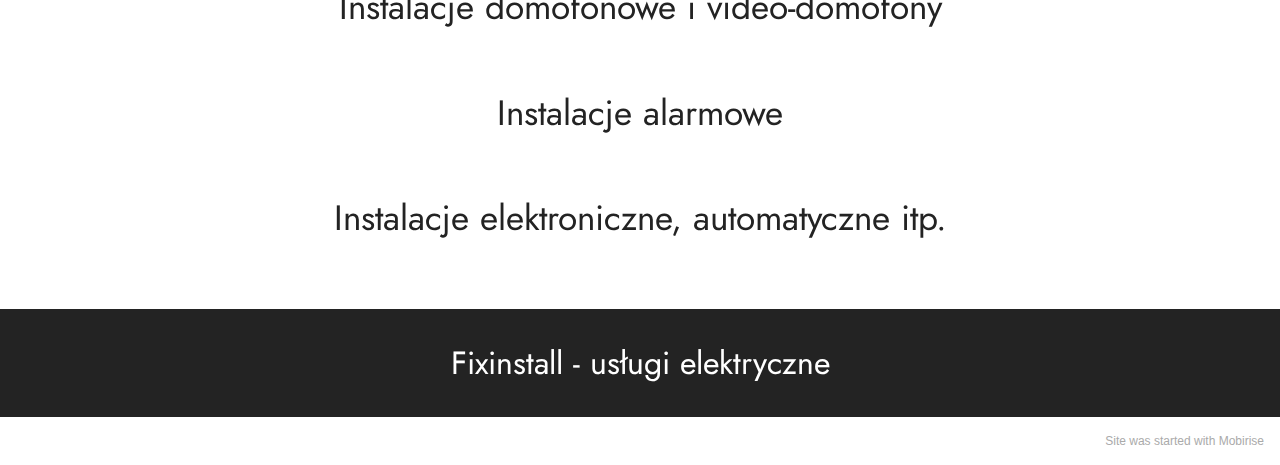
<file: page3.html>
<!DOCTYPE html>
<html  >
<head>
  <!-- Site made with Mobirise Website Builder v5.5.8, https://mobirise.com -->
  <meta charset="UTF-8">
  <meta http-equiv="X-UA-Compatible" content="IE=edge">
  <meta name="generator" content="Mobirise v5.5.8, mobirise.com">
  <meta name="viewport" content="width=device-width, initial-scale=1, minimum-scale=1">
  <link rel="shortcut icon" href="assets/images/logodzwonek-438x438.png" type="image/x-icon">
  <meta name="description" content="">
  
  
  <title>Usługi</title>
  <link rel="stylesheet" href="assets/web/assets/mobirise-icons2/mobirise2.css">
  <link rel="stylesheet" href="assets/bootstrap/css/bootstrap.min.css">
  <link rel="stylesheet" href="assets/bootstrap/css/bootstrap-grid.min.css">
  <link rel="stylesheet" href="assets/bootstrap/css/bootstrap-reboot.min.css">
  <link rel="stylesheet" href="assets/parallax/jarallax.css">
  <link rel="stylesheet" href="assets/dropdown/css/style.css">
  <link rel="stylesheet" href="assets/socicon/css/styles.css">
  <link rel="stylesheet" href="assets/theme/css/style.css">
  <link rel="preload" href="https://fonts.googleapis.com/css?family=Jost:100,200,300,400,500,600,700,800,900,100i,200i,300i,400i,500i,600i,700i,800i,900i&display=swap" as="style" onload="this.onload=null;this.rel='stylesheet'">
  <noscript><link rel="stylesheet" href="https://fonts.googleapis.com/css?family=Jost:100,200,300,400,500,600,700,800,900,100i,200i,300i,400i,500i,600i,700i,800i,900i&display=swap"></noscript>
  <link rel="preload" as="style" href="assets/mobirise/css/mbr-additional.css"><link rel="stylesheet" href="assets/mobirise/css/mbr-additional.css" type="text/css">
  
  
  
  
</head>
<body>
  
  <section data-bs-version="5.1" class="menu menu1 cid-sVnnddTDCp" once="menu" id="menu1-k">
    

    <nav class="navbar navbar-dropdown navbar-fixed-top navbar-expand-lg">
        <div class="container-fluid">
            <div class="navbar-brand">
                <span class="navbar-logo">
                    <a href="index.html#top">
                        <img src="assets/images/logodzwonek-438x438.png" alt="Mobirise" style="height: 8rem;">
                    </a>
                </span>
                <span class="navbar-caption-wrap"><a class="navbar-caption text-black text-primary display-7" href="index.html#top">Fixinstall</a></span>
            </div>
            <button class="navbar-toggler" type="button" data-toggle="collapse" data-bs-toggle="collapse" data-target="#navbarSupportedContent" data-bs-target="#navbarSupportedContent" aria-controls="navbarNavAltMarkup" aria-expanded="false" aria-label="Toggle navigation">
                <div class="hamburger">
                    <span></span>
                    <span></span>
                    <span></span>
                    <span></span>
                </div>
            </button>
            <div class="collapse navbar-collapse" id="navbarSupportedContent">
                <ul class="navbar-nav nav-dropdown nav-right" data-app-modern-menu="true"><li class="nav-item"><a class="nav-link link text-black text-primary display-4" href="page3.html#top">Usługi</a></li>
                    <li class="nav-item"><a class="nav-link link text-black text-primary display-4" href="page2.html#top">Kontakt</a></li>
                    <li class="nav-item"><a class="nav-link link text-black text-primary display-4" href="page1.html#top">Rodo</a>
                    </li></ul>
                <div class="icons-menu">
                    <a class="iconfont-wrapper" href="http://www.facebook.com/fixinstall.uslugi.elektryczne" target="_blank">
                        <span class="p-2 mbr-iconfont socicon-facebook socicon"></span>
                    </a>
                    <a class="iconfont-wrapper" href="https://goo.gl/maps/GaiXsstuVk7PGvMW8" target="_blank">
                        <span class="p-2 mbr-iconfont socicon-googlemaps socicon"></span>
                    </a>
                    <a class="iconfont-wrapper" href="tel:788-432-484">
                        <span class="p-2 mbr-iconfont mobi-mbri-phone mobi-mbri"></span>
                    </a>
                    
                </div>
                
            </div>
        </div>
    </nav>
</section>

<section data-bs-version="5.1" class="header2 cid-sVnstpniGL mbr-fullscreen mbr-parallax-background" id="header2-n">

    

    <div class="mbr-overlay" style="opacity: 0.6; background-color: rgb(255, 255, 255);"></div>

    <div class="container-fluid">
        <div class="row justify-content-center">
            <div class="col-12 col-lg-8">
                <h1 class="mbr-section-title mbr-fonts-style mb-3 display-1"><strong><br></strong><br><strong>Usługi:</strong></h1>
                
                <p class="mbr-text mbr-fonts-style display-5">Jeśli interesuje Cię instalacja, której nie ma tu wymienionej zapraszam do kontaktu
<br>
<br>Wykonywanie instalacji elektrycznych<br>
<br>Instalacje Fotowoltaiczne<br>
<br>Wymiana instalacji elektrycznych<br><br>
Podłączanie AGD z podbiciem gwarancji<br>
<br>Montaż osprzętu elektrycznego oraz elektronicznego 
<br>
<br>Instalacje telewizji naziemnej (zgodne z DVB-T2)
<br>
<br>Instalacje telewizji satelitarnej
<br>
<br>Instalacje telewizji przemysłowej
<br>
<br>Instalacje monitoringu CCTV<br>
<br>Instalacje sieci LAN 
<br>
<br>Instalacje domofonowe i video-domofony
<br>
<br>Instalacje alarmowe
<br>
<br>Instalacje elektroniczne, automatyczne itp.</p>
                
            </div>
        </div>
    </div>
</section>

<section data-bs-version="5.1" class="footer7 cid-sVnzrRpLWK" once="footers" id="footer7-t">

    

    

    <div class="container">
        <div class="media-container-row align-center mbr-white">
            <div class="col-12">
                <p class="mbr-text mb-0 mbr-fonts-style display-7">Fixinstall - usługi elektryczne<br></p>
            </div>
        </div>
    </div>
</section><section style="background-color: #fff; font-family: -apple-system, BlinkMacSystemFont, 'Segoe UI', 'Roboto', 'Helvetica Neue', Arial, sans-serif; color:#aaa; font-size:12px; padding: 0; align-items: center; display: flex;"><a href="https://mobirise.site/j" style="flex: 1 1; height: 3rem; padding-left: 1rem;"></a><p style="flex: 0 0 auto; margin:0; padding-right:1rem;">Site <a href="https://mobirise.site/f" style="color:#aaa;">was started</a> with Mobirise</p></section><script src="assets/bootstrap/js/bootstrap.bundle.min.js"></script>  <script src="assets/parallax/jarallax.js"></script>  <script src="assets/smoothscroll/smooth-scroll.js"></script>  <script src="assets/ytplayer/index.js"></script>  <script src="assets/dropdown/js/navbar-dropdown.js"></script>  <script src="assets/theme/js/script.js"></script>  
  
  
</body>
</html>
</file>
<file: assets/web/assets/mobirise-icons2/mobirise2.css>
@font-face {
  font-family: 'Moririse2';
  font-display: swap;
  src:  url('mobirise2.eot?f2bix4');
  src:  url('mobirise2.eot?f2bix4#iefix') format('embedded-opentype'),
    url('mobirise2.ttf?f2bix4') format('truetype'),
    url('mobirise2.woff?f2bix4') format('woff'),
    url('mobirise2.svg?f2bix4#mobirise2') format('svg');
  font-weight: normal;
  font-style: normal;
}

[class^="mobi-"], [class*=" mobi-"] {
  /* use !important to prevent issues with browser extensions that change fonts */
  font-family: 'Moririse2' !important;
  speak: none;
  font-style: normal;
  font-weight: normal;
  font-variant: normal;
  text-transform: none;
  line-height: 1;

  /* Better Font Rendering =========== */
  -webkit-font-smoothing: antialiased;
  -moz-osx-font-smoothing: grayscale;
}

.mobi-mbri-add-submenu:before {
  content: "\e900";
}
.mobi-mbri-alert:before {
  content: "\e901";
}
.mobi-mbri-align-center:before {
  content: "\e902";
}
.mobi-mbri-align-justify:before {
  content: "\e903";
}
.mobi-mbri-align-left:before {
  content: "\e904";
}
.mobi-mbri-align-right:before {
  content: "\e905";
}
.mobi-mbri-android:before {
  content: "\e906";
}
.mobi-mbri-apple:before {
  content: "\e907";
}
.mobi-mbri-arrow-down:before {
  content: "\e908";
}
.mobi-mbri-arrow-next:before {
  content: "\e909";
}
.mobi-mbri-arrow-prev:before {
  content: "\e90a";
}
.mobi-mbri-arrow-up:before {
  content: "\e90b";
}
.mobi-mbri-bold:before {
  content: "\e90c";
}
.mobi-mbri-bookmark:before {
  content: "\e90d";
}
.mobi-mbri-bootstrap:before {
  content: "\e90e";
}
.mobi-mbri-briefcase:before {
  content: "\e90f";
}
.mobi-mbri-browse:before {
  content: "\e910";
}
.mobi-mbri-bulleted-list:before {
  content: "\e911";
}
.mobi-mbri-calendar:before {
  content: "\e912";
}
.mobi-mbri-camera:before {
  content: "\e913";
}
.mobi-mbri-cart-add:before {
  content: "\e914";
}
.mobi-mbri-cart-full:before {
  content: "\e915";
}
.mobi-mbri-cash:before {
  content: "\e916";
}
.mobi-mbri-change-style:before {
  content: "\e917";
}
.mobi-mbri-chat:before {
  content: "\e918";
}
.mobi-mbri-clock:before {
  content: "\e919";
}
.mobi-mbri-close:before {
  content: "\e91a";
}
.mobi-mbri-cloud:before {
  content: "\e91b";
}
.mobi-mbri-code:before {
  content: "\e91c";
}
.mobi-mbri-contact-form:before {
  content: "\e91d";
}
.mobi-mbri-credit-card:before {
  content: "\e91e";
}
.mobi-mbri-cursor-click:before {
  content: "\e91f";
}
.mobi-mbri-cust-feedback:before {
  content: "\e920";
}
.mobi-mbri-database:before {
  content: "\e921";
}
.mobi-mbri-delivery:before {
  content: "\e922";
}
.mobi-mbri-desktop:before {
  content: "\e923";
}
.mobi-mbri-devices:before {
  content: "\e924";
}
.mobi-mbri-down:before {
  content: "\e925";
}
.mobi-mbri-download-2:before {
  content: "\e926";
}
.mobi-mbri-download:before {
  content: "\e927";
}
.mobi-mbri-drag-n-drop-2:before {
  content: "\e928";
}
.mobi-mbri-drag-n-drop:before {
  content: "\e929";
}
.mobi-mbri-edit-2:before {
  content: "\e92a";
}
.mobi-mbri-edit:before {
  content: "\e92b";
}
.mobi-mbri-error:before {
  content: "\e92c";
}
.mobi-mbri-extension:before {
  content: "\e92d";
}
.mobi-mbri-features:before {
  content: "\e92e";
}
.mobi-mbri-file:before {
  content: "\e92f";
}
.mobi-mbri-flag:before {
  content: "\e930";
}
.mobi-mbri-folder:before {
  content: "\e931";
}
.mobi-mbri-gift:before {
  content: "\e932";
}
.mobi-mbri-github:before {
  content: "\e933";
}
.mobi-mbri-globe-2:before {
  content: "\e934";
}
.mobi-mbri-globe:before {
  content: "\e935";
}
.mobi-mbri-growing-chart:before {
  content: "\e936";
}
.mobi-mbri-hearth:before {
  content: "\e937";
}
.mobi-mbri-help:before {
  content: "\e938";
}
.mobi-mbri-home:before {
  content: "\e939";
}
.mobi-mbri-hot-cup:before {
  content: "\e93a";
}
.mobi-mbri-idea:before {
  content: "\e93b";
}
.mobi-mbri-image-gallery:before {
  content: "\e93c";
}
.mobi-mbri-image-slider:before {
  content: "\e93d";
}
.mobi-mbri-info:before {
  content: "\e93e";
}
.mobi-mbri-italic:before {
  content: "\e93f";
}
.mobi-mbri-key:before {
  content: "\e940";
}
.mobi-mbri-laptop:before {
  content: "\e941";
}
.mobi-mbri-layers:before {
  content: "\e942";
}
.mobi-mbri-left-right:before {
  content: "\e943";
}
.mobi-mbri-left:before {
  content: "\e944";
}
.mobi-mbri-letter:before {
  content: "\e945";
}
.mobi-mbri-like:before {
  content: "\e946";
}
.mobi-mbri-link:before {
  content: "\e947";
}
.mobi-mbri-lock:before {
  content: "\e948";
}
.mobi-mbri-login:before {
  content: "\e949";
}
.mobi-mbri-logout:before {
  content: "\e94a";
}
.mobi-mbri-magic-stick:before {
  content: "\e94b";
}
.mobi-mbri-map-pin:before {
  content: "\e94c";
}
.mobi-mbri-menu:before {
  content: "\e94d";
}
.mobi-mbri-mobile-2:before {
  content: "\e94e";
}
.mobi-mbri-mobile-horizontal:before {
  content: "\e94f";
}
.mobi-mbri-mobile:before {
  content: "\e950";
}
.mobi-mbri-mobirise:before {
  content: "\e951";
}
.mobi-mbri-more-horizontal:before {
  content: "\e952";
}
.mobi-mbri-more-vertical:before {
  content: "\e953";
}
.mobi-mbri-music:before {
  content: "\e954";
}
.mobi-mbri-new-file:before {
  content: "\e955";
}
.mobi-mbri-numbered-list:before {
  content: "\e956";
}
.mobi-mbri-opened-folder:before {
  content: "\e957";
}
.mobi-mbri-pages:before {
  content: "\e958";
}
.mobi-mbri-paper-plane:before {
  content: "\e959";
}
.mobi-mbri-paperclip:before {
  content: "\e95a";
}
.mobi-mbri-phone:before {
  content: "\e95b";
}
.mobi-mbri-photo:before {
  content: "\e95c";
}
.mobi-mbri-photos:before {
  content: "\e95d";
}
.mobi-mbri-pin:before {
  content: "\e95e";
}
.mobi-mbri-play:before {
  content: "\e95f";
}
.mobi-mbri-plus:before {
  content: "\e960";
}
.mobi-mbri-preview:before {
  content: "\e961";
}
.mobi-mbri-print:before {
  content: "\e962";
}
.mobi-mbri-protect:before {
  content: "\e963";
}
.mobi-mbri-question:before {
  content: "\e964";
}
.mobi-mbri-quote-left:before {
  content: "\e965";
}
.mobi-mbri-quote-right:before {
  content: "\e966";
}
.mobi-mbri-redo:before {
  content: "\e967";
}
.mobi-mbri-refresh:before {
  content: "\e968";
}
.mobi-mbri-responsive-2:before {
  content: "\e969";
}
.mobi-mbri-responsive:before {
  content: "\e96a";
}
.mobi-mbri-right:before {
  content: "\e96b";
}
.mobi-mbri-rocket:before {
  content: "\e96c";
}
.mobi-mbri-sad-face:before {
  content: "\e96d";
}
.mobi-mbri-sale:before {
  content: "\e96e";
}
.mobi-mbri-save:before {
  content: "\e96f";
}
.mobi-mbri-search:before {
  content: "\e970";
}
.mobi-mbri-setting-2:before {
  content: "\e971";
}
.mobi-mbri-setting-3:before {
  content: "\e972";
}
.mobi-mbri-setting:before {
  content: "\e973";
}
.mobi-mbri-share:before {
  content: "\e974";
}
.mobi-mbri-shopping-bag:before {
  content: "\e975";
}
.mobi-mbri-shopping-basket:before {
  content: "\e976";
}
.mobi-mbri-shopping-cart:before {
  content: "\e977";
}
.mobi-mbri-sites:before {
  content: "\e978";
}
.mobi-mbri-smile-face:before {
  content: "\e979";
}
.mobi-mbri-speed:before {
  content: "\e97a";
}
.mobi-mbri-star:before {
  content: "\e97b";
}
.mobi-mbri-success:before {
  content: "\e97c";
}
.mobi-mbri-sun:before {
  content: "\e97d";
}
.mobi-mbri-sun2:before {
  content: "\e97e";
}
.mobi-mbri-tablet-vertical:before {
  content: "\e97f";
}
.mobi-mbri-tablet:before {
  content: "\e980";
}
.mobi-mbri-target:before {
  content: "\e981";
}
.mobi-mbri-timer:before {
  content: "\e982";
}
.mobi-mbri-to-ftp:before {
  content: "\e983";
}
.mobi-mbri-to-local-drive:before {
  content: "\e984";
}
.mobi-mbri-touch-swipe:before {
  content: "\e985";
}
.mobi-mbri-touch:before {
  content: "\e986";
}
.mobi-mbri-trash:before {
  content: "\e987";
}
.mobi-mbri-underline:before {
  content: "\e988";
}
.mobi-mbri-undo:before {
  content: "\e989";
}
.mobi-mbri-unlink:before {
  content: "\e98a";
}
.mobi-mbri-unlock:before {
  content: "\e98b";
}
.mobi-mbri-up-down:before {
  content: "\e98c";
}
.mobi-mbri-up:before {
  content: "\e98d";
}
.mobi-mbri-update:before {
  content: "\e98e";
}
.mobi-mbri-upload-2:before {
  content: "\e98f";
}
.mobi-mbri-upload:before {
  content: "\e990";
}
.mobi-mbri-user-2:before {
  content: "\e991";
}
.mobi-mbri-user:before {
  content: "\e992";
}
.mobi-mbri-users:before {
  content: "\e993";
}
.mobi-mbri-video-play:before {
  content: "\e994";
}
.mobi-mbri-video:before {
  content: "\e995";
}
.mobi-mbri-watch:before {
  content: "\e996";
}
.mobi-mbri-website-theme-2:before {
  content: "\e997";
}
.mobi-mbri-website-theme:before {
  content: "\e998";
}
.mobi-mbri-wifi:before {
  content: "\e999";
}
.mobi-mbri-windows:before {
  content: "\e99a";
}
.mobi-mbri-zoom-in:before {
  content: "\e99b";
}
.mobi-mbri-zoom-out:before {
  content: "\e99c";
}
</file>
<file: assets/parallax/jarallax.css>
.jarallax {
    position: relative;
    z-index: 0;
}
.jarallax > .jarallax-img {
    position: absolute;
    object-fit: cover;
    /* support for plugin https://github.com/bfred-it/object-fit-images */
    font-family: 'object-fit: cover;';
    top: 0;
    left: 0;
    width: 100%;
    height: 100%;
    z-index: -1;
}
</file>
<file: assets/dropdown/css/style.css>
.navbar-dropdown {
  left: 0;
  padding: 0;
  position: absolute;
  right: 0;
  top: 0;
  transition: all 0.45s ease;
  z-index: 1030;
  background: #282828; }
  .navbar-dropdown .navbar-logo {
    margin-right: 0.8rem;
    transition: margin 0.3s ease-in-out;
    vertical-align: middle; }
    .navbar-dropdown .navbar-logo img {
      height: 3.125rem;
      transition: all 0.3s ease-in-out; }
    .navbar-dropdown .navbar-logo.mbr-iconfont {
      font-size: 3.125rem;
      line-height: 3.125rem; }
  .navbar-dropdown .navbar-caption {
    font-weight: 700;
    white-space: normal;
    vertical-align: -4px;
    line-height: 3.125rem !important; }
    .navbar-dropdown .navbar-caption, .navbar-dropdown .navbar-caption:hover {
      color: inherit;
      text-decoration: none; }
  .navbar-dropdown .mbr-iconfont + .navbar-caption {
    vertical-align: -1px; }
  .navbar-dropdown.navbar-fixed-top {
    position: fixed; }
  .navbar-dropdown .navbar-brand span {
    vertical-align: -4px; }
  .navbar-dropdown.bg-color.transparent {
    background: none; }
  .navbar-dropdown.navbar-short .navbar-brand {
    padding: 0.625rem 0; }
    .navbar-dropdown.navbar-short .navbar-brand span {
      vertical-align: -1px; }
  .navbar-dropdown.navbar-short .navbar-caption {
    line-height: 2.375rem !important;
    vertical-align: -2px; }
  .navbar-dropdown.navbar-short .navbar-logo {
    margin-right: 0.5rem; }
    .navbar-dropdown.navbar-short .navbar-logo img {
      height: 2.375rem; }
    .navbar-dropdown.navbar-short .navbar-logo.mbr-iconfont {
      font-size: 2.375rem;
      line-height: 2.375rem; }
  .navbar-dropdown.navbar-short .mbr-table-cell {
    height: 3.625rem; }
  .navbar-dropdown .navbar-close {
    left: 0.6875rem;
    position: fixed;
    top: 0.75rem;
    z-index: 1000; }
  .navbar-dropdown .hamburger-icon {
    content: "";
    display: inline-block;
    vertical-align: middle;
    width: 16px;
    -webkit-box-shadow: 0 -6px 0 1px #282828,0 0 0 1px #282828,0 6px 0 1px #282828;
    -moz-box-shadow: 0 -6px 0 1px #282828,0 0 0 1px #282828,0 6px 0 1px #282828;
    box-shadow: 0 -6px 0 1px #282828,0 0 0 1px #282828,0 6px 0 1px #282828; }

.dropdown-menu .dropdown-toggle[data-toggle="dropdown-submenu"]::after {
  border-bottom: 0.35em solid transparent;
  border-left: 0.35em solid;
  border-right: 0;
  border-top: 0.35em solid transparent;
  margin-left: 0.3rem; }

.dropdown-menu .dropdown-item:focus {
  outline: 0; }

.nav-dropdown {
  font-size: 0.75rem;
  font-weight: 500;
  height: auto !important; }
  .nav-dropdown .nav-btn {
    padding-left: 1rem; }
  .nav-dropdown .link {
    margin: .667em 1.667em;
    font-weight: 500;
    padding: 0;
    transition: color .2s ease-in-out; }
    .nav-dropdown .link.dropdown-toggle {
      margin-right: 2.583em; }
      .nav-dropdown .link.dropdown-toggle::after {
        margin-left: .25rem;
        border-top: 0.35em solid;
        border-right: 0.35em solid transparent;
        border-left: 0.35em solid transparent;
        border-bottom: 0; }
      .nav-dropdown .link.dropdown-toggle[aria-expanded="true"] {
        margin: 0;
        padding: 0.667em 3.263em  0.667em 1.667em; }
  .nav-dropdown .link::after,
  .nav-dropdown .dropdown-item::after {
    color: inherit; }
  .nav-dropdown .btn {
    font-size: 0.75rem;
    font-weight: 700;
    letter-spacing: 0;
    margin-bottom: 0;
    padding-left: 1.25rem;
    padding-right: 1.25rem; }
  .nav-dropdown .dropdown-menu {
    border-radius: 0;
    border: 0;
    left: 0;
    margin: 0;
    padding-bottom: 1.25rem;
    padding-top: 1.25rem;
    position: relative; }
  .nav-dropdown .dropdown-submenu {
    margin-left: 0.125rem;
    top: 0; }
  .nav-dropdown .dropdown-item {
    font-weight: 500;
    line-height: 2;
    padding: 0.3846em 4.615em 0.3846em 1.5385em;
    position: relative;
    transition: color .2s ease-in-out, background-color .2s ease-in-out; }
    .nav-dropdown .dropdown-item::after {
      margin-top: -0.3077em;
      position: absolute;
      right: 1.1538em;
      top: 50%; }
    .nav-dropdown .dropdown-item:focus, .nav-dropdown .dropdown-item:hover {
      background: none; }

@media (max-width: 767px) {
  .nav-dropdown.navbar-toggleable-sm {
    bottom: 0;
    display: none;
    left: 0;
    overflow-x: hidden;
    position: fixed;
    top: 0;
    transform: translateX(-100%);
    -ms-transform: translateX(-100%);
    -webkit-transform: translateX(-100%);
    width: 18.75rem;
    z-index: 999; } }
.nav-dropdown.navbar-toggleable-xl {
  bottom: 0;
  display: none;
  left: 0;
  overflow-x: hidden;
  position: fixed;
  top: 0;
  transform: translateX(-100%);
  -ms-transform: translateX(-100%);
  -webkit-transform: translateX(-100%);
  width: 18.75rem;
  z-index: 999; }

.nav-dropdown-sm {
  display: block !important;
  overflow-x: hidden;
  overflow: auto;
  padding-top: 3.875rem; }
  .nav-dropdown-sm::after {
    content: "";
    display: block;
    height: 3rem;
    width: 100%; }
  .nav-dropdown-sm.collapse.in ~ .navbar-close {
    display: block !important; }
  .nav-dropdown-sm.collapsing, .nav-dropdown-sm.collapse.in {
    transform: translateX(0);
    -ms-transform: translateX(0);
    -webkit-transform: translateX(0);
    transition: all 0.25s ease-out;
    -webkit-transition: all 0.25s ease-out;
    background: #282828; }
  .nav-dropdown-sm.collapsing[aria-expanded="false"] {
    transform: translateX(-100%);
    -ms-transform: translateX(-100%);
    -webkit-transform: translateX(-100%); }
  .nav-dropdown-sm .nav-item {
    display: block;
    margin-left: 0 !important;
    padding-left: 0; }
  .nav-dropdown-sm .link,
  .nav-dropdown-sm .dropdown-item {
    border-top: 1px dotted rgba(255, 255, 255, 0.1);
    font-size: 0.8125rem;
    line-height: 1.6;
    margin: 0 !important;
    padding: 0.875rem 2.4rem 0.875rem 1.5625rem !important;
    position: relative;
    white-space: normal; }
    .nav-dropdown-sm .link:focus, .nav-dropdown-sm .link:hover,
    .nav-dropdown-sm .dropdown-item:focus,
    .nav-dropdown-sm .dropdown-item:hover {
      background: rgba(0, 0, 0, 0.2) !important;
      color: #c0a375; }
  .nav-dropdown-sm .nav-btn {
    position: relative;
    padding: 1.5625rem 1.5625rem 0 1.5625rem; }
    .nav-dropdown-sm .nav-btn::before {
      border-top: 1px dotted rgba(255, 255, 255, 0.1);
      content: "";
      left: 0;
      position: absolute;
      top: 0;
      width: 100%; }
    .nav-dropdown-sm .nav-btn + .nav-btn {
      padding-top: 0.625rem; }
      .nav-dropdown-sm .nav-btn + .nav-btn::before {
        display: none; }
  .nav-dropdown-sm .btn {
    padding: 0.625rem 0; }
  .nav-dropdown-sm .dropdown-toggle[data-toggle="dropdown-submenu"]::after {
    margin-left: .25rem;
    border-top: 0.35em solid;
    border-right: 0.35em solid transparent;
    border-left: 0.35em solid transparent;
    border-bottom: 0; }
  .nav-dropdown-sm .dropdown-toggle[data-toggle="dropdown-submenu"][aria-expanded="true"]::after {
    border-top: 0;
    border-right: 0.35em solid transparent;
    border-left: 0.35em solid transparent;
    border-bottom: 0.35em solid; }
  .nav-dropdown-sm .dropdown-menu {
    margin: 0;
    padding: 0;
    position: relative;
    top: 0;
    left: 0;
    width: 100%;
    border: 0;
    float: none;
    border-radius: 0;
    background: none; }
  .nav-dropdown-sm .dropdown-submenu {
    left: 100%;
    margin-left: 0.125rem;
    margin-top: -1.25rem;
    top: 0; }

.navbar-toggleable-sm .nav-dropdown .dropdown-menu {
  position: absolute; }

.navbar-toggleable-sm .nav-dropdown .dropdown-submenu {
  left: 100%;
  margin-left: 0.125rem;
  margin-top: -1.25rem;
  top: 0; }

.navbar-toggleable-sm.opened .nav-dropdown .dropdown-menu {
  position: relative; }

.navbar-toggleable-sm.opened .nav-dropdown .dropdown-submenu {
  left: 0;
  margin-left: 00rem;
  margin-top: 0rem;
  top: 0; }

.is-builder .nav-dropdown.collapsing {
  transition: none !important; }
</file>
<file: assets/socicon/css/styles.css>
@charset "UTF-8";

@font-face {
  font-family: 'Socicon';
  src:  url('../fonts/socicon.eot');
  src:  url('../fonts/socicon.eot?#iefix') format('embedded-opentype'),
    url('../fonts/socicon.woff2') format('woff2'),
    url('../fonts/socicon.ttf') format('truetype'),
    url('../fonts/socicon.woff') format('woff'),
    url('../fonts/socicon.svg#socicon') format('svg');
  font-weight: normal;
  font-style: normal;
  font-display: swap;
}

[data-icon]:before {
  font-family: "socicon" !important;
  content: attr(data-icon);
  font-style: normal !important;
  font-weight: normal !important;
  font-variant: normal !important;
  text-transform: none !important;
  speak: none;
  line-height: 1;
  -webkit-font-smoothing: antialiased;
  -moz-osx-font-smoothing: grayscale;
}

[class^="socicon-"], [class*=" socicon-"] {
  /* use !important to prevent issues with browser extensions that change fonts */
  font-family: 'Socicon' !important;
  speak: none;
  font-style: normal;
  font-weight: normal;
  font-variant: normal;
  text-transform: none;
  line-height: 1;

  /* Better Font Rendering =========== */
  -webkit-font-smoothing: antialiased;
  -moz-osx-font-smoothing: grayscale;
}

.socicon-eitaa:before {
  content: "\e97c";
}
.socicon-soroush:before {
  content: "\e97d";
}
.socicon-bale:before {
  content: "\e97e";
}
.socicon-zazzle:before {
  content: "\e97b";
}
.socicon-society6:before {
  content: "\e97a";
}
.socicon-redbubble:before {
  content: "\e979";
}
.socicon-avvo:before {
  content: "\e978";
}
.socicon-stitcher:before {
  content: "\e977";
}
.socicon-googlehangouts:before {
  content: "\e974";
}
.socicon-dlive:before {
  content: "\e975";
}
.socicon-vsco:before {
  content: "\e976";
}
.socicon-flipboard:before {
  content: "\e973";
}
.socicon-ubuntu:before {
  content: "\e958";
}
.socicon-artstation:before {
  content: "\e959";
}
.socicon-invision:before {
  content: "\e95a";
}
.socicon-torial:before {
  content: "\e95b";
}
.socicon-collectorz:before {
  content: "\e95c";
}
.socicon-seenthis:before {
  content: "\e95d";
}
.socicon-googleplaymusic:before {
  content: "\e95e";
}
.socicon-debian:before {
  content: "\e95f";
}
.socicon-filmfreeway:before {
  content: "\e960";
}
.socicon-gnome:before {
  content: "\e961";
}
.socicon-itchio:before {
  content: "\e962";
}
.socicon-jamendo:before {
  content: "\e963";
}
.socicon-mix:before {
  content: "\e964";
}
.socicon-sharepoint:before {
  content: "\e965";
}
.socicon-tinder:before {
  content: "\e966";
}
.socicon-windguru:before {
  content: "\e967";
}
.socicon-cdbaby:before {
  content: "\e968";
}
.socicon-elementaryos:before {
  content: "\e969";
}
.socicon-stage32:before {
  content: "\e96a";
}
.socicon-tiktok:before {
  content: "\e96b";
}
.socicon-gitter:before {
  content: "\e96c";
}
.socicon-letterboxd:before {
  content: "\e96d";
}
.socicon-threema:before {
  content: "\e96e";
}
.socicon-splice:before {
  content: "\e96f";
}
.socicon-metapop:before {
  content: "\e970";
}
.socicon-naver:before {
  content: "\e971";
}
.socicon-remote:before {
  content: "\e972";
}
.socicon-internet:before {
  content: "\e957";
}
.socicon-moddb:before {
  content: "\e94b";
}
.socicon-indiedb:before {
  content: "\e94c";
}
.socicon-traxsource:before {
  content: "\e94d";
}
.socicon-gamefor:before {
  content: "\e94e";
}
.socicon-pixiv:before {
  content: "\e94f";
}
.socicon-myanimelist:before {
  content: "\e950";
}
.socicon-blackberry:before {
  content: "\e951";
}
.socicon-wickr:before {
  content: "\e952";
}
.socicon-spip:before {
  content: "\e953";
}
.socicon-napster:before {
  content: "\e954";
}
.socicon-beatport:before {
  content: "\e955";
}
.socicon-hackerone:before {
  content: "\e956";
}
.socicon-hackernews:before {
  content: "\e946";
}
.socicon-smashwords:before {
  content: "\e947";
}
.socicon-kobo:before {
  content: "\e948";
}
.socicon-bookbub:before {
  content: "\e949";
}
.socicon-mailru:before {
  content: "\e94a";
}
.socicon-gitlab:before {
  content: "\e945";
}
.socicon-instructables:before {
  content: "\e944";
}
.socicon-portfolio:before {
  content: "\e943";
}
.socicon-codered:before {
  content: "\e940";
}
.socicon-origin:before {
  content: "\e941";
}
.socicon-nextdoor:before {
  content: "\e942";
}
.socicon-udemy:before {
  content: "\e93f";
}
.socicon-livemaster:before {
  content: "\e93e";
}
.socicon-crunchbase:before {
  content: "\e93b";
}
.socicon-homefy:before {
  content: "\e93c";
}
.socicon-calendly:before {
  content: "\e93d";
}
.socicon-realtor:before {
  content: "\e90f";
}
.socicon-tidal:before {
  content: "\e910";
}
.socicon-qobuz:before {
  content: "\e911";
}
.socicon-natgeo:before {
  content: "\e912";
}
.socicon-mastodon:before {
  content: "\e913";
}
.socicon-unsplash:before {
  content: "\e914";
}
.socicon-homeadvisor:before {
  content: "\e915";
}
.socicon-angieslist:before {
  content: "\e916";
}
.socicon-codepen:before {
  content: "\e917";
}
.socicon-slack:before {
  content: "\e918";
}
.socicon-openaigym:before {
  content: "\e919";
}
.socicon-logmein:before {
  content: "\e91a";
}
.socicon-fiverr:before {
  content: "\e91b";
}
.socicon-gotomeeting:before {
  content: "\e91c";
}
.socicon-aliexpress:before {
  content: "\e91d";
}
.socicon-guru:before {
  content: "\e91e";
}
.socicon-appstore:before {
  content: "\e91f";
}
.socicon-homes:before {
  content: "\e920";
}
.socicon-zoom:before {
  content: "\e921";
}
.socicon-alibaba:before {
  content: "\e922";
}
.socicon-craigslist:before {
  content: "\e923";
}
.socicon-wix:before {
  content: "\e924";
}
.socicon-redfin:before {
  content: "\e925";
}
.socicon-googlecalendar:before {
  content: "\e926";
}
.socicon-shopify:before {
  content: "\e927";
}
.socicon-freelancer:before {
  content: "\e928";
}
.socicon-seedrs:before {
  content: "\e929";
}
.socicon-bing:before {
  content: "\e92a";
}
.socicon-doodle:before {
  content: "\e92b";
}
.socicon-bonanza:before {
  content: "\e92c";
}
.socicon-squarespace:before {
  content: "\e92d";
}
.socicon-toptal:before {
  content: "\e92e";
}
.socicon-gust:before {
  content: "\e92f";
}
.socicon-ask:before {
  content: "\e930";
}
.socicon-trulia:before {
  content: "\e931";
}
.socicon-loomly:before {
  content: "\e932";
}
.socicon-ghost:before {
  content: "\e933";
}
.socicon-upwork:before {
  content: "\e934";
}
.socicon-fundable:before {
  content: "\e935";
}
.socicon-booking:before {
  content: "\e936";
}
.socicon-googlemaps:before {
  content: "\e937";
}
.socicon-zillow:before {
  content: "\e938";
}
.socicon-niconico:before {
  content: "\e939";
}
.socicon-toneden:before {
  content: "\e93a";
}
.socicon-augment:before {
  content: "\e908";
}
.socicon-bitbucket:before {
  content: "\e909";
}
.socicon-fyuse:before {
  content: "\e90a";
}
.socicon-yt-gaming:before {
  content: "\e90b";
}
.socicon-sketchfab:before {
  content: "\e90c";
}
.socicon-mobcrush:before {
  content: "\e90d";
}
.socicon-microsoft:before {
  content: "\e90e";
}
.socicon-pandora:before {
  content: "\e907";
}
.socicon-messenger:before {
  content: "\e906";
}
.socicon-gamewisp:before {
  content: "\e905";
}
.socicon-bloglovin:before {
  content: "\e904";
}
.socicon-tunein:before {
  content: "\e903";
}
.socicon-gamejolt:before {
  content: "\e901";
}
.socicon-trello:before {
  content: "\e902";
}
.socicon-spreadshirt:before {
  content: "\e900";
}
.socicon-500px:before {
  content: "\e000";
}
.socicon-8tracks:before {
  content: "\e001";
}
.socicon-airbnb:before {
  content: "\e002";
}
.socicon-alliance:before {
  content: "\e003";
}
.socicon-amazon:before {
  content: "\e004";
}
.socicon-amplement:before {
  content: "\e005";
}
.socicon-android:before {
  content: "\e006";
}
.socicon-angellist:before {
  content: "\e007";
}
.socicon-apple:before {
  content: "\e008";
}
.socicon-appnet:before {
  content: "\e009";
}
.socicon-baidu:before {
  content: "\e00a";
}
.socicon-bandcamp:before {
  content: "\e00b";
}
.socicon-battlenet:before {
  content: "\e00c";
}
.socicon-mixer:before {
  content: "\e00d";
}
.socicon-bebee:before {
  content: "\e00e";
}
.socicon-bebo:before {
  content: "\e00f";
}
.socicon-behance:before {
  content: "\e010";
}
.socicon-blizzard:before {
  content: "\e011";
}
.socicon-blogger:before {
  content: "\e012";
}
.socicon-buffer:before {
  content: "\e013";
}
.socicon-chrome:before {
  content: "\e014";
}
.socicon-coderwall:before {
  content: "\e015";
}
.socicon-curse:before {
  content: "\e016";
}
.socicon-dailymotion:before {
  content: "\e017";
}
.socicon-deezer:before {
  content: "\e018";
}
.socicon-delicious:before {
  content: "\e019";
}
.socicon-deviantart:before {
  content: "\e01a";
}
.socicon-diablo:before {
  content: "\e01b";
}
.socicon-digg:before {
  content: "\e01c";
}
.socicon-discord:before {
  content: "\e01d";
}
.socicon-disqus:before {
  content: "\e01e";
}
.socicon-douban:before {
  content: "\e01f";
}
.socicon-draugiem:before {
  content: "\e020";
}
.socicon-dribbble:before {
  content: "\e021";
}
.socicon-drupal:before {
  content: "\e022";
}
.socicon-ebay:before {
  content: "\e023";
}
.socicon-ello:before {
  content: "\e024";
}
.socicon-endomodo:before {
  content: "\e025";
}
.socicon-envato:before {
  content: "\e026";
}
.socicon-etsy:before {
  content: "\e027";
}
.socicon-facebook:before {
  content: "\e028";
}
.socicon-feedburner:before {
  content: "\e029";
}
.socicon-filmweb:before {
  content: "\e02a";
}
.socicon-firefox:before {
  content: "\e02b";
}
.socicon-flattr:before {
  content: "\e02c";
}
.socicon-flickr:before {
  content: "\e02d";
}
.socicon-formulr:before {
  content: "\e02e";
}
.socicon-forrst:before {
  content: "\e02f";
}
.socicon-foursquare:before {
  content: "\e030";
}
.socicon-friendfeed:before {
  content: "\e031";
}
.socicon-github:before {
  content: "\e032";
}
.socicon-goodreads:before {
  content: "\e033";
}
.socicon-google:before {
  content: "\e034";
}
.socicon-googlescholar:before {
  content: "\e035";
}
.socicon-googlegroups:before {
  content: "\e036";
}
.socicon-googlephotos:before {
  content: "\e037";
}
.socicon-googleplus:before {
  content: "\e038";
}
.socicon-grooveshark:before {
  content: "\e039";
}
.socicon-hackerrank:before {
  content: "\e03a";
}
.socicon-hearthstone:before {
  content: "\e03b";
}
.socicon-hellocoton:before {
  content: "\e03c";
}
.socicon-heroes:before {
  content: "\e03d";
}
.socicon-smashcast:before {
  content: "\e03e";
}
.socicon-horde:before {
  content: "\e03f";
}
.socicon-houzz:before {
  content: "\e040";
}
.socicon-icq:before {
  content: "\e041";
}
.socicon-identica:before {
  content: "\e042";
}
.socicon-imdb:before {
  content: "\e043";
}
.socicon-instagram:before {
  content: "\e044";
}
.socicon-issuu:before {
  content: "\e045";
}
.socicon-istock:before {
  content: "\e046";
}
.socicon-itunes:before {
  content: "\e047";
}
.socicon-keybase:before {
  content: "\e048";
}
.socicon-lanyrd:before {
  content: "\e049";
}
.socicon-lastfm:before {
  content: "\e04a";
}
.socicon-line:before {
  content: "\e04b";
}
.socicon-linkedin:before {
  content: "\e04c";
}
.socicon-livejournal:before {
  content: "\e04d";
}
.socicon-lyft:before {
  content: "\e04e";
}
.socicon-macos:before {
  content: "\e04f";
}
.socicon-mail:before {
  content: "\e050";
}
.socicon-medium:before {
  content: "\e051";
}
.socicon-meetup:before {
  content: "\e052";
}
.socicon-mixcloud:before {
  content: "\e053";
}
.socicon-modelmayhem:before {
  content: "\e054";
}
.socicon-mumble:before {
  content: "\e055";
}
.socicon-myspace:before {
  content: "\e056";
}
.socicon-newsvine:before {
  content: "\e057";
}
.socicon-nintendo:before {
  content: "\e058";
}
.socicon-npm:before {
  content: "\e059";
}
.socicon-odnoklassniki:before {
  content: "\e05a";
}
.socicon-openid:before {
  content: "\e05b";
}
.socicon-opera:before {
  content: "\e05c";
}
.socicon-outlook:before {
  content: "\e05d";
}
.socicon-overwatch:before {
  content: "\e05e";
}
.socicon-patreon:before {
  content: "\e05f";
}
.socicon-paypal:before {
  content: "\e060";
}
.socicon-periscope:before {
  content: "\e061";
}
.socicon-persona:before {
  content: "\e062";
}
.socicon-pinterest:before {
  content: "\e063";
}
.socicon-play:before {
  content: "\e064";
}
.socicon-player:before {
  content: "\e065";
}
.socicon-playstation:before {
  content: "\e066";
}
.socicon-pocket:before {
  content: "\e067";
}
.socicon-qq:before {
  content: "\e068";
}
.socicon-quora:before {
  content: "\e069";
}
.socicon-raidcall:before {
  content: "\e06a";
}
.socicon-ravelry:before {
  content: "\e06b";
}
.socicon-reddit:before {
  content: "\e06c";
}
.socicon-renren:before {
  content: "\e06d";
}
.socicon-researchgate:before {
  content: "\e06e";
}
.socicon-residentadvisor:before {
  content: "\e06f";
}
.socicon-reverbnation:before {
  content: "\e070";
}
.socicon-rss:before {
  content: "\e071";
}
.socicon-sharethis:before {
  content: "\e072";
}
.socicon-skype:before {
  content: "\e073";
}
.socicon-slideshare:before {
  content: "\e074";
}
.socicon-smugmug:before {
  content: "\e075";
}
.socicon-snapchat:before {
  content: "\e076";
}
.socicon-songkick:before {
  content: "\e077";
}
.socicon-soundcloud:before {
  content: "\e078";
}
.socicon-spotify:before {
  content: "\e079";
}
.socicon-stackexchange:before {
  content: "\e07a";
}
.socicon-stackoverflow:before {
  content: "\e07b";
}
.socicon-starcraft:before {
  content: "\e07c";
}
.socicon-stayfriends:before {
  content: "\e07d";
}
.socicon-steam:before {
  content: "\e07e";
}
.socicon-storehouse:before {
  content: "\e07f";
}
.socicon-strava:before {
  content: "\e080";
}
.socicon-streamjar:before {
  content: "\e081";
}
.socicon-stumbleupon:before {
  content: "\e082";
}
.socicon-swarm:before {
  content: "\e083";
}
.socicon-teamspeak:before {
  content: "\e084";
}
.socicon-teamviewer:before {
  content: "\e085";
}
.socicon-technorati:before {
  content: "\e086";
}
.socicon-telegram:before {
  content: "\e087";
}
.socicon-tripadvisor:before {
  content: "\e088";
}
.socicon-tripit:before {
  content: "\e089";
}
.socicon-triplej:before {
  content: "\e08a";
}
.socicon-tumblr:before {
  content: "\e08b";
}
.socicon-twitch:before {
  content: "\e08c";
}
.socicon-twitter:before {
  content: "\e08d";
}
.socicon-uber:before {
  content: "\e08e";
}
.socicon-ventrilo:before {
  content: "\e08f";
}
.socicon-viadeo:before {
  content: "\e090";
}
.socicon-viber:before {
  content: "\e091";
}
.socicon-viewbug:before {
  content: "\e092";
}
.socicon-vimeo:before {
  content: "\e093";
}
.socicon-vine:before {
  content: "\e094";
}
.socicon-vkontakte:before {
  content: "\e095";
}
.socicon-warcraft:before {
  content: "\e096";
}
.socicon-wechat:before {
  content: "\e097";
}
.socicon-weibo:before {
  content: "\e098";
}
.socicon-whatsapp:before {
  content: "\e099";
}
.socicon-wikipedia:before {
  content: "\e09a";
}
.socicon-windows:before {
  content: "\e09b";
}
.socicon-wordpress:before {
  content: "\e09c";
}
.socicon-wykop:before {
  content: "\e09d";
}
.socicon-xbox:before {
  content: "\e09e";
}
.socicon-xing:before {
  content: "\e09f";
}
.socicon-yahoo:before {
  content: "\e0a0";
}
.socicon-yammer:before {
  content: "\e0a1";
}
.socicon-yandex:before {
  content: "\e0a2";
}
.socicon-yelp:before {
  content: "\e0a3";
}
.socicon-younow:before {
  content: "\e0a4";
}
.socicon-youtube:before {
  content: "\e0a5";
}
.socicon-zapier:before {
  content: "\e0a6";
}
.socicon-zerply:before {
  content: "\e0a7";
}
.socicon-zomato:before {
  content: "\e0a8";
}
.socicon-zynga:before {
  content: "\e0a9";
}
</file>
<file: assets/theme/css/style.css>
@charset "UTF-8";
section {
  background-color: #ffffff;
}

body {
  font-style: normal;
  line-height: 1.5;
  font-weight: 400;
  color: #232323;
  position: relative;
}

button {
  background-color: transparent;
  border-color: transparent;
}

section,
.container,
.container-fluid {
  position: relative;
  word-wrap: break-word;
}

a.mbr-iconfont:hover {
  text-decoration: none;
}

.article .lead p,
.article .lead ul,
.article .lead ol,
.article .lead pre,
.article .lead blockquote {
  margin-bottom: 0;
}

a {
  font-style: normal;
  font-weight: 400;
  cursor: pointer;
}
a, a:hover {
  text-decoration: none;
}

.mbr-section-title {
  font-style: normal;
  line-height: 1.3;
}

.mbr-section-subtitle {
  line-height: 1.3;
}

.mbr-text {
  font-style: normal;
  line-height: 1.7;
}

h1,
h2,
h3,
h4,
h5,
h6,
.display-1,
.display-2,
.display-4,
.display-5,
.display-7,
span,
p,
a {
  line-height: 1;
  word-break: break-word;
  word-wrap: break-word;
  font-weight: 400;
}

b,
strong {
  font-weight: bold;
}

input:-webkit-autofill, input:-webkit-autofill:hover, input:-webkit-autofill:focus, input:-webkit-autofill:active {
  transition-delay: 9999s;
  -webkit-transition-property: background-color, color;
  transition-property: background-color, color;
}

textarea[type=hidden] {
  display: none;
}

section {
  background-position: 50% 50%;
  background-repeat: no-repeat;
  background-size: cover;
}
section .mbr-background-video,
section .mbr-background-video-preview {
  position: absolute;
  bottom: 0;
  left: 0;
  right: 0;
  top: 0;
}

.hidden {
  visibility: hidden;
}

.mbr-z-index20 {
  z-index: 20;
}

/*! Base colors */
.mbr-white {
  color: #ffffff;
}

.mbr-black {
  color: #111111;
}

.mbr-bg-white {
  background-color: #ffffff;
}

.mbr-bg-black {
  background-color: #000000;
}

/*! Text-aligns */
.align-left {
  text-align: left;
}

.align-center {
  text-align: center;
}

.align-right {
  text-align: right;
}

/*! Font-weight  */
.mbr-light {
  font-weight: 300;
}

.mbr-regular {
  font-weight: 400;
}

.mbr-semibold {
  font-weight: 500;
}

.mbr-bold {
  font-weight: 700;
}

/*! Media  */
.media-content {
  flex-basis: 100%;
}

.media-container-row {
  display: flex;
  flex-direction: row;
  flex-wrap: wrap;
  justify-content: center;
  align-content: center;
  align-items: start;
}
.media-container-row .media-size-item {
  width: 400px;
}

.media-container-column {
  display: flex;
  flex-direction: column;
  flex-wrap: wrap;
  justify-content: center;
  align-content: center;
  align-items: stretch;
}
.media-container-column > * {
  width: 100%;
}

@media (min-width: 992px) {
  .media-container-row {
    flex-wrap: nowrap;
  }
}
figure {
  margin-bottom: 0;
  overflow: hidden;
}

figure[mbr-media-size] {
  transition: width 0.1s;
}

img,
iframe {
  display: block;
  width: 100%;
}

.card {
  background-color: transparent;
  border: none;
}

.card-box {
  width: 100%;
}

.card-img {
  text-align: center;
  flex-shrink: 0;
  -webkit-flex-shrink: 0;
}

.media {
  max-width: 100%;
  margin: 0 auto;
}

.mbr-figure {
  align-self: center;
}

.media-container > div {
  max-width: 100%;
}

.mbr-figure img,
.card-img img {
  width: 100%;
}

@media (max-width: 991px) {
  .media-size-item {
    width: auto !important;
  }

  .media {
    width: auto;
  }

  .mbr-figure {
    width: 100% !important;
  }
}
/*! Buttons */
.mbr-section-btn {
  margin-left: -0.6rem;
  margin-right: -0.6rem;
  font-size: 0;
}

.btn {
  font-weight: 600;
  border-width: 1px;
  font-style: normal;
  margin: 0.6rem 0.6rem;
  white-space: normal;
  transition: all 0.2s ease-in-out;
  display: inline-flex;
  align-items: center;
  justify-content: center;
  word-break: break-word;
}

.btn-sm {
  font-weight: 600;
  letter-spacing: 0px;
  transition: all 0.3s ease-in-out;
}

.btn-md {
  font-weight: 600;
  letter-spacing: 0px;
  transition: all 0.3s ease-in-out;
}

.btn-lg {
  font-weight: 600;
  letter-spacing: 0px;
  transition: all 0.3s ease-in-out;
}

.btn-form {
  margin: 0;
}
.btn-form:hover {
  cursor: pointer;
}

nav .mbr-section-btn {
  margin-left: 0rem;
  margin-right: 0rem;
}

/*! Btn icon margin */
.btn .mbr-iconfont,
.btn.btn-sm .mbr-iconfont {
  order: 1;
  cursor: pointer;
  margin-left: 0.5rem;
  vertical-align: sub;
}

.btn.btn-md .mbr-iconfont,
.btn.btn-md .mbr-iconfont {
  margin-left: 0.8rem;
}

.mbr-regular {
  font-weight: 400;
}

.mbr-semibold {
  font-weight: 500;
}

.mbr-bold {
  font-weight: 700;
}

[type=submit] {
  -webkit-appearance: none;
}

/*! Full-screen */
.mbr-fullscreen .mbr-overlay {
  min-height: 100vh;
}

.mbr-fullscreen {
  display: flex;
  display: -moz-flex;
  display: -ms-flex;
  display: -o-flex;
  align-items: center;
  min-height: 100vh;
  padding-top: 3rem;
  padding-bottom: 3rem;
}

/*! Map */
.map {
  height: 25rem;
  position: relative;
}
.map iframe {
  width: 100%;
  height: 100%;
}

/*! Scroll to top arrow */
.mbr-arrow-up {
  bottom: 25px;
  right: 90px;
  position: fixed;
  text-align: right;
  z-index: 5000;
  color: #ffffff;
  font-size: 22px;
}

.mbr-arrow-up a {
  background: rgba(0, 0, 0, 0.2);
  border-radius: 50%;
  color: #fff;
  display: inline-block;
  height: 60px;
  width: 60px;
  border: 2px solid #fff;
  outline-style: none !important;
  position: relative;
  text-decoration: none;
  transition: all 0.3s ease-in-out;
  cursor: pointer;
  text-align: center;
}
.mbr-arrow-up a:hover {
  background-color: rgba(0, 0, 0, 0.4);
}
.mbr-arrow-up a i {
  line-height: 60px;
}

.mbr-arrow-up-icon {
  display: block;
  color: #fff;
}

.mbr-arrow-up-icon::before {
  content: "›";
  display: inline-block;
  font-family: serif;
  font-size: 22px;
  line-height: 1;
  font-style: normal;
  position: relative;
  top: 6px;
  left: -4px;
  transform: rotate(-90deg);
}

/*! Arrow Down */
.mbr-arrow {
  position: absolute;
  bottom: 45px;
  left: 50%;
  width: 60px;
  height: 60px;
  cursor: pointer;
  background-color: rgba(80, 80, 80, 0.5);
  border-radius: 50%;
  transform: translateX(-50%);
}
@media (max-width: 767px) {
  .mbr-arrow {
    display: none;
  }
}
.mbr-arrow > a {
  display: inline-block;
  text-decoration: none;
  outline-style: none;
  -webkit-animation: arrowdown 1.7s ease-in-out infinite;
          animation: arrowdown 1.7s ease-in-out infinite;
  color: #ffffff;
}
.mbr-arrow > a > i {
  position: absolute;
  top: -2px;
  left: 15px;
  font-size: 2rem;
}

#scrollToTop a i::before {
  content: "";
  position: absolute;
  display: block;
  border-bottom: 2.5px solid #fff;
  border-left: 2.5px solid #fff;
  width: 27.8%;
  height: 27.8%;
  left: 50%;
  top: 51%;
  transform: translateY(-30%) translateX(-50%) rotate(135deg);
}

@keyframes arrowdown {
  0% {
    transform: translateY(0px);
  }
  50% {
    transform: translateY(-5px);
  }
  100% {
    transform: translateY(0px);
  }
}
@-webkit-keyframes arrowdown {
  0% {
    transform: translateY(0px);
  }
  50% {
    transform: translateY(-5px);
  }
  100% {
    transform: translateY(0px);
  }
}
@media (max-width: 500px) {
  .mbr-arrow-up {
    left: 0;
    right: 0;
    text-align: center;
  }
}
/*Gradients animation*/
@keyframes gradient-animation {
  from {
    background-position: 0% 100%;
    -webkit-animation-timing-function: ease-in-out;
            animation-timing-function: ease-in-out;
  }
  to {
    background-position: 100% 0%;
    -webkit-animation-timing-function: ease-in-out;
            animation-timing-function: ease-in-out;
  }
}
@-webkit-keyframes gradient-animation {
  from {
    background-position: 0% 100%;
    -webkit-animation-timing-function: ease-in-out;
            animation-timing-function: ease-in-out;
  }
  to {
    background-position: 100% 0%;
    -webkit-animation-timing-function: ease-in-out;
            animation-timing-function: ease-in-out;
  }
}
.bg-gradient {
  background-size: 200% 200%;
  animation: gradient-animation 5s infinite alternate;
  -webkit-animation: gradient-animation 5s infinite alternate;
}

.menu .navbar-brand {
  display: -webkit-flex;
}
.menu .navbar-brand span {
  display: flex;
  display: -webkit-flex;
}
.menu .navbar-brand .navbar-caption-wrap {
  display: -webkit-flex;
}
.menu .navbar-brand .navbar-logo img {
  display: -webkit-flex;
  width: auto;
}
@media (min-width: 768px) and (max-width: 991px) {
  .menu .navbar-toggleable-sm .navbar-nav {
    display: -ms-flexbox;
  }
}
@media (max-width: 991px) {
  .menu .navbar-collapse {
    max-height: 93.5vh;
  }
  .menu .navbar-collapse.show {
    overflow: auto;
  }
}
@media (min-width: 992px) {
  .menu .navbar-nav.nav-dropdown {
    display: -webkit-flex;
  }
  .menu .navbar-toggleable-sm .navbar-collapse {
    display: -webkit-flex !important;
  }
  .menu .collapsed .navbar-collapse {
    max-height: 93.5vh;
  }
  .menu .collapsed .navbar-collapse.show {
    overflow: auto;
  }
}
@media (max-width: 767px) {
  .menu .navbar-collapse {
    max-height: 80vh;
  }
}

.nav-link .mbr-iconfont {
  margin-right: 0.5rem;
}

.navbar {
  display: -webkit-flex;
  -webkit-flex-wrap: wrap;
  -webkit-align-items: center;
  -webkit-justify-content: space-between;
}

.navbar-collapse {
  -webkit-flex-basis: 100%;
  -webkit-flex-grow: 1;
  -webkit-align-items: center;
}

.nav-dropdown .link {
  padding: 0.667em 1.667em !important;
  margin: 0 !important;
}

.nav {
  display: -webkit-flex;
  -webkit-flex-wrap: wrap;
}

.row {
  display: -webkit-flex;
  -webkit-flex-wrap: wrap;
}

.justify-content-center {
  -webkit-justify-content: center;
}

.form-inline {
  display: -webkit-flex;
}

.card-wrapper {
  -webkit-flex: 1;
}

.carousel-control {
  z-index: 10;
  display: -webkit-flex;
}

.carousel-controls {
  display: -webkit-flex;
}

.media {
  display: -webkit-flex;
}

.form-group:focus {
  outline: none;
}

.jq-selectbox__select {
  padding: 7px 0;
  position: relative;
}

.jq-selectbox__dropdown {
  overflow: hidden;
  border-radius: 10px;
  position: absolute;
  top: 100%;
  left: 0 !important;
  width: 100% !important;
}

.jq-selectbox__trigger-arrow {
  right: 0;
  transform: translateY(-50%);
}

.jq-selectbox li {
  padding: 1.07em 0.5em;
}

input[type=range] {
  padding-left: 0 !important;
  padding-right: 0 !important;
}

.modal-dialog,
.modal-content {
  height: 100%;
}

.modal-dialog .carousel-inner {
  height: calc(100vh - 1.75rem);
}
@media (max-width: 575px) {
  .modal-dialog .carousel-inner {
    height: calc(100vh - 1rem);
  }
}

.carousel-item {
  text-align: center;
}

.carousel-item img {
  margin: auto;
}

.navbar-toggler {
  align-self: flex-start;
  padding: 0.25rem 0.75rem;
  font-size: 1.25rem;
  line-height: 1;
  background: transparent;
  border: 1px solid transparent;
  border-radius: 0.25rem;
}

.navbar-toggler:focus,
.navbar-toggler:hover {
  text-decoration: none;
  box-shadow: none;
}

.navbar-toggler-icon {
  display: inline-block;
  width: 1.5em;
  height: 1.5em;
  vertical-align: middle;
  content: "";
  background: no-repeat center center;
  background-size: 100% 100%;
}

.navbar-toggler-left {
  position: absolute;
  left: 1rem;
}

.navbar-toggler-right {
  position: absolute;
  right: 1rem;
}

.card-img {
  width: auto;
}

.menu .navbar.collapsed:not(.beta-menu) {
  flex-direction: column;
}

.carousel-item.active,
.carousel-item-next,
.carousel-item-prev {
  display: flex;
}

.note-air-layout .dropup .dropdown-menu,
.note-air-layout .navbar-fixed-bottom .dropdown .dropdown-menu {
  bottom: initial !important;
}

html,
body {
  height: auto;
  min-height: 100vh;
}

.dropup .dropdown-toggle::after {
  display: none;
}

.form-asterisk {
  font-family: initial;
  position: absolute;
  top: -2px;
  font-weight: normal;
}

.form-control-label {
  position: relative;
  cursor: pointer;
  margin-bottom: 0.357em;
  padding: 0;
}

.alert {
  color: #ffffff;
  border-radius: 0;
  border: 0;
  font-size: 1.1rem;
  line-height: 1.5;
  margin-bottom: 1.875rem;
  padding: 1.25rem;
  position: relative;
  text-align: center;
}
.alert.alert-form::after {
  background-color: inherit;
  bottom: -7px;
  content: "";
  display: block;
  height: 14px;
  left: 50%;
  margin-left: -7px;
  position: absolute;
  transform: rotate(45deg);
  width: 14px;
}

.form-control {
  background-color: #ffffff;
  background-clip: border-box;
  color: #232323;
  line-height: 1rem !important;
  height: auto;
  padding: 0.6rem 1.2rem;
  transition: border-color 0.25s ease 0s;
  border: 1px solid transparent !important;
  border-radius: 4px;
  box-shadow: rgba(0, 0, 0, 0.07) 0px 1px 1px 0px, rgba(0, 0, 0, 0.07) 0px 1px 3px 0px, rgba(0, 0, 0, 0.03) 0px 0px 0px 1px;
}
.form-active .form-control:invalid {
  border-color: red;
}

form .row {
  margin-left: -0.6rem;
  margin-right: -0.6rem;
}
form .row [class*=col] {
  padding-left: 0.6rem;
  padding-right: 0.6rem;
}

form .mbr-section-btn {
  margin: 0;
  padding-left: 0.6rem;
  padding-right: 0.6rem;
}

form .btn {
  display: flex;
  padding: 0.6rem 1.2rem;
  margin: 0;
}

form .form-check-input {
  margin-top: 0.5;
}

textarea.form-control {
  line-height: 1.5rem !important;
}

.form-group {
  margin-bottom: 1.2rem;
}

.form-control,
form .btn {
  min-height: 48px;
}

.gdpr-block label span.textGDPR input[name=gdpr] {
  top: 7px;
}

.form-control:focus {
  box-shadow: none;
}

:focus {
  outline: none;
}

.mbr-overlay {
  background-color: #000;
  bottom: 0;
  left: 0;
  opacity: 0.5;
  position: absolute;
  right: 0;
  top: 0;
  z-index: 0;
  pointer-events: none;
}

blockquote {
  font-style: italic;
  padding: 3rem;
  font-size: 1.09rem;
  position: relative;
  border-left: 3px solid;
}

ul,
ol,
pre,
blockquote {
  margin-bottom: 2.3125rem;
}

.mt-4 {
  margin-top: 2rem !important;
}

.mb-4 {
  margin-bottom: 2rem !important;
}

@media (min-width: 992px) {
  .container {
    padding-left: 16px;
    padding-right: 16px;
  }

  .row {
    margin-left: -16px;
    margin-right: -16px;
  }
  .row > [class*=col] {
    padding-left: 16px;
    padding-right: 16px;
  }
}
@media (min-width: 768px) {
  .container-fluid {
    padding-left: 32px;
    padding-right: 32px;
  }
}
@media (min-width: 768px) and (max-width: 991px) {
  .mbr-container {
    padding-left: 32px;
    padding-right: 32px;
  }
}
@media (max-width: 767px) {
  .mbr-container {
    padding-left: 16px;
    padding-right: 16px;
  }
}
.card-wrapper,
.item-wrapper {
  overflow: hidden;
}

.app-video-wrapper > img {
  opacity: 1;
}

.item {
  position: relative;
}

.dropdown-menu .dropdown-menu {
  left: 100%;
}

.dropdown-item + .dropdown-menu {
  display: none;
}

.dropdown-item:hover + .dropdown-menu,
.dropdown-menu:hover {
  display: block;
}

@media (min-aspect-ratio: 16/9) {
  .mbr-video-foreground {
    height: 300% !important;
    top: -100% !important;
  }
}
@media (max-aspect-ratio: 16/9) {
  .mbr-video-foreground {
    width: 300% !important;
    left: -100% !important;
  }
}.engine {
	position: absolute;
	text-indent: -2400px;
	text-align: center;
	padding: 0;
	top: 0;
	left: -2400px;
}
</file>
<file: assets/mobirise/css/mbr-additional.css>
body {
  font-family: Jost;
}
.display-1 {
  font-family: 'Jost', sans-serif;
  font-size: 4.6rem;
  line-height: 1.1;
}
.display-1 > .mbr-iconfont {
  font-size: 5.75rem;
}
.display-2 {
  font-family: 'Jost', sans-serif;
  font-size: 3rem;
  line-height: 1.1;
}
.display-2 > .mbr-iconfont {
  font-size: 3.75rem;
}
.display-4 {
  font-family: 'Jost', sans-serif;
  font-size: 1.1rem;
  line-height: 1.5;
}
.display-4 > .mbr-iconfont {
  font-size: 1.375rem;
}
.display-5 {
  font-family: 'Jost', sans-serif;
  font-size: 2.2rem;
  line-height: 1.5;
}
.display-5 > .mbr-iconfont {
  font-size: 2.75rem;
}
.display-7 {
  font-family: 'Jost', sans-serif;
  font-size: 2rem;
  line-height: 1.5;
}
.display-7 > .mbr-iconfont {
  font-size: 2.5rem;
}
/* ---- Fluid typography for mobile devices ---- */
/* 1.4 - font scale ratio ( bootstrap == 1.42857 ) */
/* 100vw - current viewport width */
/* (48 - 20)  48 == 48rem == 768px, 20 == 20rem == 320px(minimal supported viewport) */
/* 0.65 - min scale variable, may vary */
@media (max-width: 992px) {
  .display-1 {
    font-size: 3.68rem;
  }
}
@media (max-width: 768px) {
  .display-1 {
    font-size: 3.22rem;
    font-size: calc( 2.26rem + (4.6 - 2.26) * ((100vw - 20rem) / (48 - 20)));
    line-height: calc( 1.1 * (2.26rem + (4.6 - 2.26) * ((100vw - 20rem) / (48 - 20))));
  }
  .display-2 {
    font-size: 2.4rem;
    font-size: calc( 1.7rem + (3 - 1.7) * ((100vw - 20rem) / (48 - 20)));
    line-height: calc( 1.3 * (1.7rem + (3 - 1.7) * ((100vw - 20rem) / (48 - 20))));
  }
  .display-4 {
    font-size: 0.88rem;
    font-size: calc( 1.0350000000000001rem + (1.1 - 1.0350000000000001) * ((100vw - 20rem) / (48 - 20)));
    line-height: calc( 1.4 * (1.0350000000000001rem + (1.1 - 1.0350000000000001) * ((100vw - 20rem) / (48 - 20))));
  }
  .display-5 {
    font-size: 1.76rem;
    font-size: calc( 1.42rem + (2.2 - 1.42) * ((100vw - 20rem) / (48 - 20)));
    line-height: calc( 1.4 * (1.42rem + (2.2 - 1.42) * ((100vw - 20rem) / (48 - 20))));
  }
  .display-7 {
    font-size: 1.6rem;
    font-size: calc( 1.35rem + (2 - 1.35) * ((100vw - 20rem) / (48 - 20)));
    line-height: calc( 1.4 * (1.35rem + (2 - 1.35) * ((100vw - 20rem) / (48 - 20))));
  }
}
/* Buttons */
.btn {
  padding: 0.6rem 1.2rem;
  border-radius: 4px;
}
.btn-sm {
  padding: 0.6rem 1.2rem;
  border-radius: 4px;
}
.btn-md {
  padding: 0.6rem 1.2rem;
  border-radius: 4px;
}
.btn-lg {
  padding: 1rem 2.6rem;
  border-radius: 4px;
}
.bg-primary {
  background-color: #6592e6 !important;
}
.bg-success {
  background-color: #40b0bf !important;
}
.bg-info {
  background-color: #47b5ed !important;
}
.bg-warning {
  background-color: #ffe161 !important;
}
.bg-danger {
  background-color: #ff9966 !important;
}
.btn-primary,
.btn-primary:active {
  background-color: #6592e6 !important;
  border-color: #6592e6 !important;
  color: #ffffff !important;
  box-shadow: 0 2px 2px 0 rgba(0, 0, 0, 0.2);
}
.btn-primary:hover,
.btn-primary:focus,
.btn-primary.focus,
.btn-primary.active {
  color: #ffffff !important;
  background-color: #2260d2 !important;
  border-color: #2260d2 !important;
  box-shadow: 0 2px 5px 0 rgba(0, 0, 0, 0.2);
}
.btn-primary.disabled,
.btn-primary:disabled {
  color: #ffffff !important;
  background-color: #2260d2 !important;
  border-color: #2260d2 !important;
}
.btn-secondary,
.btn-secondary:active {
  background-color: #ff6666 !important;
  border-color: #ff6666 !important;
  color: #ffffff !important;
  box-shadow: 0 2px 2px 0 rgba(0, 0, 0, 0.2);
}
.btn-secondary:hover,
.btn-secondary:focus,
.btn-secondary.focus,
.btn-secondary.active {
  color: #ffffff !important;
  background-color: #ff0f0f !important;
  border-color: #ff0f0f !important;
  box-shadow: 0 2px 5px 0 rgba(0, 0, 0, 0.2);
}
.btn-secondary.disabled,
.btn-secondary:disabled {
  color: #ffffff !important;
  background-color: #ff0f0f !important;
  border-color: #ff0f0f !important;
}
.btn-info,
.btn-info:active {
  background-color: #47b5ed !important;
  border-color: #47b5ed !important;
  color: #ffffff !important;
  box-shadow: 0 2px 2px 0 rgba(0, 0, 0, 0.2);
}
.btn-info:hover,
.btn-info:focus,
.btn-info.focus,
.btn-info.active {
  color: #ffffff !important;
  background-color: #148cca !important;
  border-color: #148cca !important;
  box-shadow: 0 2px 5px 0 rgba(0, 0, 0, 0.2);
}
.btn-info.disabled,
.btn-info:disabled {
  color: #ffffff !important;
  background-color: #148cca !important;
  border-color: #148cca !important;
}
.btn-success,
.btn-success:active {
  background-color: #40b0bf !important;
  border-color: #40b0bf !important;
  color: #ffffff !important;
  box-shadow: 0 2px 2px 0 rgba(0, 0, 0, 0.2);
}
.btn-success:hover,
.btn-success:focus,
.btn-success.focus,
.btn-success.active {
  color: #ffffff !important;
  background-color: #2a747e !important;
  border-color: #2a747e !important;
  box-shadow: 0 2px 5px 0 rgba(0, 0, 0, 0.2);
}
.btn-success.disabled,
.btn-success:disabled {
  color: #ffffff !important;
  background-color: #2a747e !important;
  border-color: #2a747e !important;
}
.btn-warning,
.btn-warning:active {
  background-color: #ffe161 !important;
  border-color: #ffe161 !important;
  color: #614f00 !important;
  box-shadow: 0 2px 2px 0 rgba(0, 0, 0, 0.2);
}
.btn-warning:hover,
.btn-warning:focus,
.btn-warning.focus,
.btn-warning.active {
  color: #0a0800 !important;
  background-color: #ffd10a !important;
  border-color: #ffd10a !important;
  box-shadow: 0 2px 5px 0 rgba(0, 0, 0, 0.2);
}
.btn-warning.disabled,
.btn-warning:disabled {
  color: #614f00 !important;
  background-color: #ffd10a !important;
  border-color: #ffd10a !important;
}
.btn-danger,
.btn-danger:active {
  background-color: #ff9966 !important;
  border-color: #ff9966 !important;
  color: #ffffff !important;
  box-shadow: 0 2px 2px 0 rgba(0, 0, 0, 0.2);
}
.btn-danger:hover,
.btn-danger:focus,
.btn-danger.focus,
.btn-danger.active {
  color: #ffffff !important;
  background-color: #ff5f0f !important;
  border-color: #ff5f0f !important;
  box-shadow: 0 2px 5px 0 rgba(0, 0, 0, 0.2);
}
.btn-danger.disabled,
.btn-danger:disabled {
  color: #ffffff !important;
  background-color: #ff5f0f !important;
  border-color: #ff5f0f !important;
}
.btn-white,
.btn-white:active {
  background-color: #fafafa !important;
  border-color: #fafafa !important;
  color: #7a7a7a !important;
  box-shadow: 0 2px 2px 0 rgba(0, 0, 0, 0.2);
}
.btn-white:hover,
.btn-white:focus,
.btn-white.focus,
.btn-white.active {
  color: #4f4f4f !important;
  background-color: #cfcfcf !important;
  border-color: #cfcfcf !important;
  box-shadow: 0 2px 5px 0 rgba(0, 0, 0, 0.2);
}
.btn-white.disabled,
.btn-white:disabled {
  color: #7a7a7a !important;
  background-color: #cfcfcf !important;
  border-color: #cfcfcf !important;
}
.btn-black,
.btn-black:active {
  background-color: #232323 !important;
  border-color: #232323 !important;
  color: #ffffff !important;
  box-shadow: 0 2px 2px 0 rgba(0, 0, 0, 0.2);
}
.btn-black:hover,
.btn-black:focus,
.btn-black.focus,
.btn-black.active {
  color: #ffffff !important;
  background-color: #000000 !important;
  border-color: #000000 !important;
  box-shadow: 0 2px 5px 0 rgba(0, 0, 0, 0.2);
}
.btn-black.disabled,
.btn-black:disabled {
  color: #ffffff !important;
  background-color: #000000 !important;
  border-color: #000000 !important;
}
.btn-primary-outline,
.btn-primary-outline:active {
  background-color: transparent !important;
  border-color: transparent;
  color: #6592e6;
}
.btn-primary-outline:hover,
.btn-primary-outline:focus,
.btn-primary-outline.focus,
.btn-primary-outline.active {
  color: #2260d2 !important;
  background-color: transparent!important;
  border-color: transparent!important;
  box-shadow: none!important;
}
.btn-primary-outline.disabled,
.btn-primary-outline:disabled {
  color: #ffffff !important;
  background-color: #6592e6 !important;
  border-color: #6592e6 !important;
}
.btn-secondary-outline,
.btn-secondary-outline:active {
  background-color: transparent !important;
  border-color: transparent;
  color: #ff6666;
}
.btn-secondary-outline:hover,
.btn-secondary-outline:focus,
.btn-secondary-outline.focus,
.btn-secondary-outline.active {
  color: #ff0f0f !important;
  background-color: transparent!important;
  border-color: transparent!important;
  box-shadow: none!important;
}
.btn-secondary-outline.disabled,
.btn-secondary-outline:disabled {
  color: #ffffff !important;
  background-color: #ff6666 !important;
  border-color: #ff6666 !important;
}
.btn-info-outline,
.btn-info-outline:active {
  background-color: transparent !important;
  border-color: transparent;
  color: #47b5ed;
}
.btn-info-outline:hover,
.btn-info-outline:focus,
.btn-info-outline.focus,
.btn-info-outline.active {
  color: #148cca !important;
  background-color: transparent!important;
  border-color: transparent!important;
  box-shadow: none!important;
}
.btn-info-outline.disabled,
.btn-info-outline:disabled {
  color: #ffffff !important;
  background-color: #47b5ed !important;
  border-color: #47b5ed !important;
}
.btn-success-outline,
.btn-success-outline:active {
  background-color: transparent !important;
  border-color: transparent;
  color: #40b0bf;
}
.btn-success-outline:hover,
.btn-success-outline:focus,
.btn-success-outline.focus,
.btn-success-outline.active {
  color: #2a747e !important;
  background-color: transparent!important;
  border-color: transparent!important;
  box-shadow: none!important;
}
.btn-success-outline.disabled,
.btn-success-outline:disabled {
  color: #ffffff !important;
  background-color: #40b0bf !important;
  border-color: #40b0bf !important;
}
.btn-warning-outline,
.btn-warning-outline:active {
  background-color: transparent !important;
  border-color: transparent;
  color: #ffe161;
}
.btn-warning-outline:hover,
.btn-warning-outline:focus,
.btn-warning-outline.focus,
.btn-warning-outline.active {
  color: #ffd10a !important;
  background-color: transparent!important;
  border-color: transparent!important;
  box-shadow: none!important;
}
.btn-warning-outline.disabled,
.btn-warning-outline:disabled {
  color: #614f00 !important;
  background-color: #ffe161 !important;
  border-color: #ffe161 !important;
}
.btn-danger-outline,
.btn-danger-outline:active {
  background-color: transparent !important;
  border-color: transparent;
  color: #ff9966;
}
.btn-danger-outline:hover,
.btn-danger-outline:focus,
.btn-danger-outline.focus,
.btn-danger-outline.active {
  color: #ff5f0f !important;
  background-color: transparent!important;
  border-color: transparent!important;
  box-shadow: none!important;
}
.btn-danger-outline.disabled,
.btn-danger-outline:disabled {
  color: #ffffff !important;
  background-color: #ff9966 !important;
  border-color: #ff9966 !important;
}
.btn-black-outline,
.btn-black-outline:active {
  background-color: transparent !important;
  border-color: transparent;
  color: #232323;
}
.btn-black-outline:hover,
.btn-black-outline:focus,
.btn-black-outline.focus,
.btn-black-outline.active {
  color: #000000 !important;
  background-color: transparent!important;
  border-color: transparent!important;
  box-shadow: none!important;
}
.btn-black-outline.disabled,
.btn-black-outline:disabled {
  color: #ffffff !important;
  background-color: #232323 !important;
  border-color: #232323 !important;
}
.btn-white-outline,
.btn-white-outline:active {
  background-color: transparent !important;
  border-color: transparent;
  color: #fafafa;
}
.btn-white-outline:hover,
.btn-white-outline:focus,
.btn-white-outline.focus,
.btn-white-outline.active {
  color: #cfcfcf !important;
  background-color: transparent!important;
  border-color: transparent!important;
  box-shadow: none!important;
}
.btn-white-outline.disabled,
.btn-white-outline:disabled {
  color: #7a7a7a !important;
  background-color: #fafafa !important;
  border-color: #fafafa !important;
}
.text-primary {
  color: #6592e6 !important;
}
.text-secondary {
  color: #ff6666 !important;
}
.text-success {
  color: #40b0bf !important;
}
.text-info {
  color: #47b5ed !important;
}
.text-warning {
  color: #ffe161 !important;
}
.text-danger {
  color: #ff9966 !important;
}
.text-white {
  color: #fafafa !important;
}
.text-black {
  color: #232323 !important;
}
a.text-primary:hover,
a.text-primary:focus,
a.text-primary.active {
  color: #205ac5 !important;
}
a.text-secondary:hover,
a.text-secondary:focus,
a.text-secondary.active {
  color: #ff0000 !important;
}
a.text-success:hover,
a.text-success:focus,
a.text-success.active {
  color: #266a73 !important;
}
a.text-info:hover,
a.text-info:focus,
a.text-info.active {
  color: #1283bc !important;
}
a.text-warning:hover,
a.text-warning:focus,
a.text-warning.active {
  color: #facb00 !important;
}
a.text-danger:hover,
a.text-danger:focus,
a.text-danger.active {
  color: #ff5500 !important;
}
a.text-white:hover,
a.text-white:focus,
a.text-white.active {
  color: #c7c7c7 !important;
}
a.text-black:hover,
a.text-black:focus,
a.text-black.active {
  color: #000000 !important;
}
a[class*="text-"]:not(.nav-link):not(.dropdown-item):not([role]):not(.navbar-caption) {
  position: relative;
  background-image: transparent;
  background-size: 10000px 2px;
  background-repeat: no-repeat;
  background-position: 0px 1.2em;
  background-position: -10000px 1.2em;
}
a[class*="text-"]:not(.nav-link):not(.dropdown-item):not([role]):not(.navbar-caption):hover {
  transition: background-position 2s ease-in-out;
  background-image: linear-gradient(currentColor 50%, currentColor 50%);
  background-position: 0px 1.2em;
}
.nav-tabs .nav-link.active {
  color: #6592e6;
}
.nav-tabs .nav-link:not(.active) {
  color: #232323;
}
.alert-success {
  background-color: #70c770;
}
.alert-info {
  background-color: #47b5ed;
}
.alert-warning {
  background-color: #ffe161;
}
.alert-danger {
  background-color: #ff9966;
}
.mbr-gallery-filter li.active .btn {
  background-color: #6592e6;
  border-color: #6592e6;
  color: #ffffff;
}
.mbr-gallery-filter li.active .btn:focus {
  box-shadow: none;
}
a,
a:hover {
  color: #6592e6;
}
.mbr-plan-header.bg-primary .mbr-plan-subtitle,
.mbr-plan-header.bg-primary .mbr-plan-price-desc {
  color: #ffffff;
}
.mbr-plan-header.bg-success .mbr-plan-subtitle,
.mbr-plan-header.bg-success .mbr-plan-price-desc {
  color: #a0d8df;
}
.mbr-plan-header.bg-info .mbr-plan-subtitle,
.mbr-plan-header.bg-info .mbr-plan-price-desc {
  color: #ffffff;
}
.mbr-plan-header.bg-warning .mbr-plan-subtitle,
.mbr-plan-header.bg-warning .mbr-plan-price-desc {
  color: #ffffff;
}
.mbr-plan-header.bg-danger .mbr-plan-subtitle,
.mbr-plan-header.bg-danger .mbr-plan-price-desc {
  color: #ffffff;
}
/* Scroll to top button*/
.scrollToTop_wraper {
  display: none;
}
.form-control {
  font-family: 'Jost', sans-serif;
  font-size: 1.1rem;
  line-height: 1.5;
  font-weight: 400;
}
.form-control > .mbr-iconfont {
  font-size: 1.375rem;
}
.form-control:hover,
.form-control:focus {
  box-shadow: rgba(0, 0, 0, 0.07) 0px 1px 1px 0px, rgba(0, 0, 0, 0.07) 0px 1px 3px 0px, rgba(0, 0, 0, 0.03) 0px 0px 0px 1px;
  border-color: #6592e6 !important;
}
.form-control:-webkit-input-placeholder {
  font-family: 'Jost', sans-serif;
  font-size: 1.1rem;
  line-height: 1.5;
  font-weight: 400;
}
.form-control:-webkit-input-placeholder > .mbr-iconfont {
  font-size: 1.375rem;
}
blockquote {
  border-color: #6592e6;
}
/* Forms */
.jq-selectbox li:hover,
.jq-selectbox li.selected {
  background-color: #6592e6;
  color: #ffffff;
}
.jq-number__spin {
  transition: 0.25s ease;
}
.jq-number__spin:hover {
  border-color: #6592e6;
}
.jq-selectbox .jq-selectbox__trigger-arrow,
.jq-number__spin.minus:after,
.jq-number__spin.plus:after {
  transition: 0.4s;
  border-top-color: #353535;
  border-bottom-color: #353535;
}
.jq-selectbox:hover .jq-selectbox__trigger-arrow,
.jq-number__spin.minus:hover:after,
.jq-number__spin.plus:hover:after {
  border-top-color: #6592e6;
  border-bottom-color: #6592e6;
}
.xdsoft_datetimepicker .xdsoft_calendar td.xdsoft_default,
.xdsoft_datetimepicker .xdsoft_calendar td.xdsoft_current,
.xdsoft_datetimepicker .xdsoft_timepicker .xdsoft_time_box > div > div.xdsoft_current {
  color: #ffffff !important;
  background-color: #6592e6 !important;
  box-shadow: none !important;
}
.xdsoft_datetimepicker .xdsoft_calendar td:hover,
.xdsoft_datetimepicker .xdsoft_timepicker .xdsoft_time_box > div > div:hover {
  color: #000000 !important;
  background: #ff6666 !important;
  box-shadow: none !important;
}
.lazy-bg {
  background-image: none !important;
}
.lazy-placeholder:not(section),
.lazy-none {
  display: block;
  position: relative;
  padding-bottom: 56.25%;
  width: 100%;
  height: auto;
}
iframe.lazy-placeholder,
.lazy-placeholder:after {
  content: '';
  position: absolute;
  width: 200px;
  height: 200px;
  background: transparent no-repeat center;
  background-size: contain;
  top: 50%;
  left: 50%;
  transform: translateX(-50%) translateY(-50%);
  background-image: url("data:image/svg+xml;charset=UTF-8,%3csvg width='32' height='32' viewBox='0 0 64 64' xmlns='http://www.w3.org/2000/svg' stroke='%236592e6' %3e%3cg fill='none' fill-rule='evenodd'%3e%3cg transform='translate(16 16)' stroke-width='2'%3e%3ccircle stroke-opacity='.5' cx='16' cy='16' r='16'/%3e%3cpath d='M32 16c0-9.94-8.06-16-16-16'%3e%3canimateTransform attributeName='transform' type='rotate' from='0 16 16' to='360 16 16' dur='1s' repeatCount='indefinite'/%3e%3c/path%3e%3c/g%3e%3c/g%3e%3c/svg%3e");
}
section.lazy-placeholder:after {
  opacity: 0.5;
}
body {
  overflow-x: hidden;
}
a {
  transition: color 0.6s;
}
.cid-sVnnddTDCp {
  z-index: 1000;
  width: 100%;
  position: relative;
  min-height: 60px;
}
.cid-sVnnddTDCp nav.navbar {
  position: fixed;
}
.cid-sVnnddTDCp .dropdown-item:before {
  font-family: Moririse2 !important;
  content: "\e966";
  display: inline-block;
  width: 0;
  position: absolute;
  left: 1rem;
  top: 0.5rem;
  margin-right: 0.5rem;
  line-height: 1;
  font-size: inherit;
  vertical-align: middle;
  text-align: center;
  overflow: hidden;
  transform: scale(0, 1);
  transition: all 0.25s ease-in-out;
}
.cid-sVnnddTDCp .dropdown-menu {
  padding: 0;
  border-radius: 4px;
  box-shadow: 0 1px 3px 0 rgba(0, 0, 0, 0.1);
}
.cid-sVnnddTDCp .dropdown-item {
  border-bottom: 1px solid #e6e6e6;
}
.cid-sVnnddTDCp .dropdown-item:hover,
.cid-sVnnddTDCp .dropdown-item:focus {
  background: #6592e6 !important;
  color: white !important;
}
.cid-sVnnddTDCp .dropdown-item:hover span {
  color: white;
}
.cid-sVnnddTDCp .dropdown-item:first-child {
  border-top-left-radius: 4px;
  border-top-right-radius: 4px;
}
.cid-sVnnddTDCp .dropdown-item:last-child {
  border-bottom: none;
  border-bottom-left-radius: 4px;
  border-bottom-right-radius: 4px;
}
.cid-sVnnddTDCp .nav-dropdown .link {
  padding: 0 0.3em !important;
  margin: 0.667em 1em !important;
}
.cid-sVnnddTDCp .nav-dropdown .link.dropdown-toggle::after {
  margin-left: 0.5rem;
  margin-top: 0.2rem;
}
.cid-sVnnddTDCp .nav-link {
  position: relative;
}
.cid-sVnnddTDCp .container {
  display: flex;
  margin: auto;
}
@media (min-width: 992px) {
  .cid-sVnnddTDCp .container {
    flex-wrap: nowrap;
  }
}
.cid-sVnnddTDCp .iconfont-wrapper {
  color: #000000 !important;
  font-size: 1.5rem;
  padding-right: 0.5rem;
}
.cid-sVnnddTDCp .dropdown-menu,
.cid-sVnnddTDCp .navbar.opened {
  background: #ffffff !important;
}
.cid-sVnnddTDCp .nav-item:focus,
.cid-sVnnddTDCp .nav-link:focus {
  outline: none;
}
.cid-sVnnddTDCp .dropdown .dropdown-menu .dropdown-item {
  width: auto;
  transition: all 0.25s ease-in-out;
}
.cid-sVnnddTDCp .dropdown .dropdown-menu .dropdown-item::after {
  right: 0.5rem;
}
.cid-sVnnddTDCp .dropdown .dropdown-menu .dropdown-item .mbr-iconfont {
  margin-right: 0.5rem;
  vertical-align: sub;
}
.cid-sVnnddTDCp .dropdown .dropdown-menu .dropdown-item .mbr-iconfont:before {
  display: inline-block;
  transform: scale(1, 1);
  transition: all 0.25s ease-in-out;
}
.cid-sVnnddTDCp .collapsed .dropdown-menu .dropdown-item:before {
  display: none;
}
.cid-sVnnddTDCp .collapsed .dropdown .dropdown-menu .dropdown-item {
  padding: 0.235em 1.5em 0.235em 1.5em !important;
  transition: none;
  margin: 0 !important;
}
.cid-sVnnddTDCp .navbar {
  min-height: 70px;
  transition: all 0.3s;
  border-bottom: 1px solid transparent;
  box-shadow: 0 1px 3px 0 rgba(0, 0, 0, 0.1);
  background: #ffffff;
}
.cid-sVnnddTDCp .navbar.opened {
  transition: all 0.3s;
}
.cid-sVnnddTDCp .navbar .dropdown-item {
  padding: 0.5rem 1.8rem;
}
.cid-sVnnddTDCp .navbar .navbar-logo img {
  width: auto;
}
.cid-sVnnddTDCp .navbar .navbar-collapse {
  justify-content: flex-end;
  z-index: 1;
}
.cid-sVnnddTDCp .navbar.collapsed {
  justify-content: center;
}
.cid-sVnnddTDCp .navbar.collapsed .nav-item .nav-link::before {
  display: none;
}
.cid-sVnnddTDCp .navbar.collapsed.opened .dropdown-menu {
  top: 0;
}
@media (min-width: 992px) {
  .cid-sVnnddTDCp .navbar.collapsed.opened:not(.navbar-short) .navbar-collapse {
    max-height: calc(98.5vh - 8rem);
  }
}
.cid-sVnnddTDCp .navbar.collapsed .dropdown-menu .dropdown-submenu {
  left: 0 !important;
}
.cid-sVnnddTDCp .navbar.collapsed .dropdown-menu .dropdown-item:after {
  right: auto;
}
.cid-sVnnddTDCp .navbar.collapsed .dropdown-menu .dropdown-toggle[data-toggle="dropdown-submenu"]:after {
  margin-left: 0.5rem;
  margin-top: 0.2rem;
  border-top: 0.35em solid;
  border-right: 0.35em solid transparent;
  border-left: 0.35em solid transparent;
  border-bottom: 0;
  top: 41%;
}
.cid-sVnnddTDCp .navbar.collapsed ul.navbar-nav li {
  margin: auto;
}
.cid-sVnnddTDCp .navbar.collapsed .dropdown-menu .dropdown-item {
  padding: 0.25rem 1.5rem;
  text-align: center;
}
.cid-sVnnddTDCp .navbar.collapsed .icons-menu {
  padding-left: 0;
  padding-right: 0;
  padding-top: 0.5rem;
  padding-bottom: 0.5rem;
}
@media (max-width: 991px) {
  .cid-sVnnddTDCp .navbar .nav-item .nav-link::before {
    display: none;
  }
  .cid-sVnnddTDCp .navbar.opened .dropdown-menu {
    top: 0;
  }
  .cid-sVnnddTDCp .navbar .dropdown-menu .dropdown-submenu {
    left: 0 !important;
  }
  .cid-sVnnddTDCp .navbar .dropdown-menu .dropdown-item:after {
    right: auto;
  }
  .cid-sVnnddTDCp .navbar .dropdown-menu .dropdown-toggle[data-toggle="dropdown-submenu"]:after {
    margin-left: 0.5rem;
    margin-top: 0.2rem;
    border-top: 0.35em solid;
    border-right: 0.35em solid transparent;
    border-left: 0.35em solid transparent;
    border-bottom: 0;
    top: 40%;
  }
  .cid-sVnnddTDCp .navbar .navbar-logo img {
    height: 3rem !important;
  }
  .cid-sVnnddTDCp .navbar ul.navbar-nav li {
    margin: auto;
  }
  .cid-sVnnddTDCp .navbar .dropdown-menu .dropdown-item {
    padding: 0.25rem 1.5rem !important;
    text-align: center;
  }
  .cid-sVnnddTDCp .navbar .navbar-brand {
    flex-shrink: initial;
    flex-basis: auto;
    word-break: break-word;
    padding-right: 2rem;
  }
  .cid-sVnnddTDCp .navbar .navbar-toggler {
    flex-basis: auto;
  }
  .cid-sVnnddTDCp .navbar .icons-menu {
    padding-left: 0;
    padding-top: 0.5rem;
    padding-bottom: 0.5rem;
  }
}
.cid-sVnnddTDCp .navbar.navbar-short {
  min-height: 60px;
}
.cid-sVnnddTDCp .navbar.navbar-short .navbar-logo img {
  height: 2.5rem !important;
}
.cid-sVnnddTDCp .navbar.navbar-short .navbar-brand {
  min-height: 60px;
  padding: 0;
}
.cid-sVnnddTDCp .navbar-brand {
  min-height: 70px;
  flex-shrink: 0;
  align-items: center;
  margin-right: 0;
  padding: 10px 0;
  transition: all 0.3s;
  word-break: break-word;
  z-index: 1;
}
.cid-sVnnddTDCp .navbar-brand .navbar-caption {
  line-height: inherit !important;
}
.cid-sVnnddTDCp .navbar-brand .navbar-logo a {
  outline: none;
}
.cid-sVnnddTDCp .dropdown-item.active,
.cid-sVnnddTDCp .dropdown-item:active {
  background-color: transparent;
}
.cid-sVnnddTDCp .navbar-expand-lg .navbar-nav .nav-link {
  padding: 0;
}
.cid-sVnnddTDCp .nav-dropdown .link.dropdown-toggle {
  margin-right: 1.667em;
}
.cid-sVnnddTDCp .nav-dropdown .link.dropdown-toggle[aria-expanded="true"] {
  margin-right: 0;
  padding: 0.667em 1.667em;
}
.cid-sVnnddTDCp .navbar.navbar-expand-lg .dropdown .dropdown-menu {
  background: #ffffff;
}
.cid-sVnnddTDCp .navbar.navbar-expand-lg .dropdown .dropdown-menu .dropdown-submenu {
  margin: 0;
  left: 100%;
}
.cid-sVnnddTDCp .navbar .dropdown.open > .dropdown-menu {
  display: block;
}
.cid-sVnnddTDCp ul.navbar-nav {
  flex-wrap: wrap;
}
.cid-sVnnddTDCp .navbar-buttons {
  text-align: center;
  min-width: 170px;
}
.cid-sVnnddTDCp button.navbar-toggler {
  outline: none;
  width: 31px;
  height: 20px;
  cursor: pointer;
  transition: all 0.2s;
  position: relative;
  align-self: center;
}
.cid-sVnnddTDCp button.navbar-toggler .hamburger span {
  position: absolute;
  right: 0;
  width: 30px;
  height: 2px;
  border-right: 5px;
  background-color: #000000;
}
.cid-sVnnddTDCp button.navbar-toggler .hamburger span:nth-child(1) {
  top: 0;
  transition: all 0.2s;
}
.cid-sVnnddTDCp button.navbar-toggler .hamburger span:nth-child(2) {
  top: 8px;
  transition: all 0.15s;
}
.cid-sVnnddTDCp button.navbar-toggler .hamburger span:nth-child(3) {
  top: 8px;
  transition: all 0.15s;
}
.cid-sVnnddTDCp button.navbar-toggler .hamburger span:nth-child(4) {
  top: 16px;
  transition: all 0.2s;
}
.cid-sVnnddTDCp nav.opened .hamburger span:nth-child(1) {
  top: 8px;
  width: 0;
  opacity: 0;
  right: 50%;
  transition: all 0.2s;
}
.cid-sVnnddTDCp nav.opened .hamburger span:nth-child(2) {
  transform: rotate(45deg);
  transition: all 0.25s;
}
.cid-sVnnddTDCp nav.opened .hamburger span:nth-child(3) {
  transform: rotate(-45deg);
  transition: all 0.25s;
}
.cid-sVnnddTDCp nav.opened .hamburger span:nth-child(4) {
  top: 8px;
  width: 0;
  opacity: 0;
  right: 50%;
  transition: all 0.2s;
}
.cid-sVnnddTDCp .navbar-dropdown {
  padding: 0 1rem;
  position: fixed;
}
.cid-sVnnddTDCp a.nav-link {
  display: flex;
  align-items: center;
  justify-content: center;
}
.cid-sVnnddTDCp .icons-menu {
  flex-wrap: nowrap;
  display: flex;
  justify-content: center;
  padding-left: 1rem;
  padding-right: 1rem;
  padding-top: 0.3rem;
  text-align: center;
}
@media screen and (-ms-high-contrast: active), (-ms-high-contrast: none) {
  .cid-sVnnddTDCp .navbar {
    height: 70px;
  }
  .cid-sVnnddTDCp .navbar.opened {
    height: auto;
  }
  .cid-sVnnddTDCp .nav-item .nav-link:hover::before {
    width: 175%;
    max-width: calc(100% + 2rem);
    left: -1rem;
  }
}
.cid-sVnw0eJJvp {
  background-image: url("../../../assets/images/mbr-1920x1418.jpg");
}
.cid-sVnw0eJJvp .mbr-section-title {
  text-align: center;
}
.cid-sVnw0eJJvp .mbr-text,
.cid-sVnw0eJJvp .mbr-section-btn {
  text-align: center;
}
.cid-sVntTym2c8 {
  background-image: url("../../../assets/images/mbr-1920x1277.jpg");
}
.cid-sVntTym2c8 .mbr-section-title {
  text-align: center;
}
.cid-sVntTym2c8 .mbr-text,
.cid-sVntTym2c8 .mbr-section-btn {
  text-align: center;
}
.cid-t232CQjbC6 {
  padding-top: 6rem;
  padding-bottom: 6rem;
  background-image: url("../../../assets/images/mbr-1-1920x1280.jpg");
}
.cid-t232CQjbC6 .mbr-overlay {
  background: #fafafa;
  opacity: 0.1;
}
.cid-t232CQjbC6 img,
.cid-t232CQjbC6 .item-img {
  width: 100%;
  height: 100%;
  object-fit: cover;
}
.cid-t232CQjbC6 .item:focus,
.cid-t232CQjbC6 span:focus {
  outline: none;
}
.cid-t232CQjbC6 .item {
  cursor: pointer;
  margin-bottom: 2rem;
  position: relative;
}
.cid-t232CQjbC6 .item-wrapper {
  position: unset;
  border-radius: 4px;
  background: #fafafa;
  height: 100%;
  display: flex;
  flex-flow: column nowrap;
}
@media (min-width: 992px) {
  .cid-t232CQjbC6 .item-wrapper .item-content {
    padding: 2rem;
  }
}
@media (max-width: 991px) {
  .cid-t232CQjbC6 .item-wrapper .item-content {
    padding: 1rem;
  }
}
.cid-t232CQjbC6 .mbr-section-btn {
  margin-top: auto !important;
}
.cid-t232CQjbC6 .mbr-section-title {
  color: #232323;
}
.cid-t23aC0VyAl {
  padding-top: 6rem;
  padding-bottom: 6rem;
  background-image: url("../../../assets/images/mbr-3-1920x1280.jpg");
}
.cid-t23aC0VyAl .mbr-overlay {
  background: #fafafa;
  opacity: 0.1;
}
.cid-t23aC0VyAl img,
.cid-t23aC0VyAl .item-img {
  width: 100%;
  height: 100%;
  object-fit: cover;
}
.cid-t23aC0VyAl .item:focus,
.cid-t23aC0VyAl span:focus {
  outline: none;
}
.cid-t23aC0VyAl .item {
  cursor: pointer;
  margin-bottom: 2rem;
  position: relative;
}
.cid-t23aC0VyAl .item-wrapper {
  position: unset;
  border-radius: 4px;
  background: #fafafa;
  height: 100%;
  display: flex;
  flex-flow: column nowrap;
}
@media (min-width: 992px) {
  .cid-t23aC0VyAl .item-wrapper .item-content {
    padding: 2rem;
  }
}
@media (max-width: 991px) {
  .cid-t23aC0VyAl .item-wrapper .item-content {
    padding: 1rem;
  }
}
.cid-t23aC0VyAl .mbr-section-btn {
  margin-top: auto !important;
}
.cid-t23aC0VyAl .mbr-section-title {
  color: #232323;
}
.cid-t23drJGAaH {
  padding-top: 6rem;
  padding-bottom: 6rem;
  background-image: url("../../../assets/images/mbr-1-1920x1277.jpg");
}
.cid-t23drJGAaH .mbr-overlay {
  background: #fafafa;
  opacity: 0.1;
}
.cid-t23drJGAaH img,
.cid-t23drJGAaH .item-img {
  width: 100%;
  height: 100%;
  object-fit: cover;
}
.cid-t23drJGAaH .item:focus,
.cid-t23drJGAaH span:focus {
  outline: none;
}
.cid-t23drJGAaH .item {
  cursor: pointer;
  margin-bottom: 2rem;
  position: relative;
}
.cid-t23drJGAaH .item-wrapper {
  position: unset;
  border-radius: 4px;
  background: #fafafa;
  height: 100%;
  display: flex;
  flex-flow: column nowrap;
}
@media (min-width: 992px) {
  .cid-t23drJGAaH .item-wrapper .item-content {
    padding: 2rem;
  }
}
@media (max-width: 991px) {
  .cid-t23drJGAaH .item-wrapper .item-content {
    padding: 1rem;
  }
}
.cid-t23drJGAaH .mbr-section-btn {
  margin-top: auto !important;
}
.cid-t23drJGAaH .mbr-section-title {
  color: #232323;
}
.cid-t23hU5StLJ {
  padding-top: 6rem;
  padding-bottom: 6rem;
  background-image: url("../../../assets/images/background5.jpg");
}
.cid-t23hU5StLJ .mbr-overlay {
  background: #fafafa;
  opacity: 0.1;
}
.cid-t23hU5StLJ img,
.cid-t23hU5StLJ .item-img {
  width: 100%;
  height: 100%;
  object-fit: cover;
}
.cid-t23hU5StLJ .item:focus,
.cid-t23hU5StLJ span:focus {
  outline: none;
}
.cid-t23hU5StLJ .item {
  cursor: pointer;
  margin-bottom: 2rem;
  position: relative;
}
.cid-t23hU5StLJ .item-wrapper {
  position: unset;
  border-radius: 4px;
  background: #fafafa;
  height: 100%;
  display: flex;
  flex-flow: column nowrap;
}
@media (min-width: 992px) {
  .cid-t23hU5StLJ .item-wrapper .item-content {
    padding: 2rem;
  }
}
@media (max-width: 991px) {
  .cid-t23hU5StLJ .item-wrapper .item-content {
    padding: 1rem;
  }
}
.cid-t23hU5StLJ .mbr-section-btn {
  margin-top: auto !important;
}
.cid-t23hU5StLJ .mbr-section-title {
  color: #232323;
}
.cid-sVnzrRpLWK {
  padding-top: 30px;
  padding-bottom: 30px;
  background-color: #232323;
  overflow: hidden;
}
.cid-sVnzrRpLWK .media-container-row .mbr-text {
  text-align: center;
}
.cid-sVnnddTDCp {
  z-index: 1000;
  width: 100%;
  position: relative;
  min-height: 60px;
}
.cid-sVnnddTDCp nav.navbar {
  position: fixed;
}
.cid-sVnnddTDCp .dropdown-item:before {
  font-family: Moririse2 !important;
  content: "\e966";
  display: inline-block;
  width: 0;
  position: absolute;
  left: 1rem;
  top: 0.5rem;
  margin-right: 0.5rem;
  line-height: 1;
  font-size: inherit;
  vertical-align: middle;
  text-align: center;
  overflow: hidden;
  transform: scale(0, 1);
  transition: all 0.25s ease-in-out;
}
.cid-sVnnddTDCp .dropdown-menu {
  padding: 0;
  border-radius: 4px;
  box-shadow: 0 1px 3px 0 rgba(0, 0, 0, 0.1);
}
.cid-sVnnddTDCp .dropdown-item {
  border-bottom: 1px solid #e6e6e6;
}
.cid-sVnnddTDCp .dropdown-item:hover,
.cid-sVnnddTDCp .dropdown-item:focus {
  background: #6592e6 !important;
  color: white !important;
}
.cid-sVnnddTDCp .dropdown-item:hover span {
  color: white;
}
.cid-sVnnddTDCp .dropdown-item:first-child {
  border-top-left-radius: 4px;
  border-top-right-radius: 4px;
}
.cid-sVnnddTDCp .dropdown-item:last-child {
  border-bottom: none;
  border-bottom-left-radius: 4px;
  border-bottom-right-radius: 4px;
}
.cid-sVnnddTDCp .nav-dropdown .link {
  padding: 0 0.3em !important;
  margin: 0.667em 1em !important;
}
.cid-sVnnddTDCp .nav-dropdown .link.dropdown-toggle::after {
  margin-left: 0.5rem;
  margin-top: 0.2rem;
}
.cid-sVnnddTDCp .nav-link {
  position: relative;
}
.cid-sVnnddTDCp .container {
  display: flex;
  margin: auto;
}
@media (min-width: 992px) {
  .cid-sVnnddTDCp .container {
    flex-wrap: nowrap;
  }
}
.cid-sVnnddTDCp .iconfont-wrapper {
  color: #000000 !important;
  font-size: 1.5rem;
  padding-right: 0.5rem;
}
.cid-sVnnddTDCp .dropdown-menu,
.cid-sVnnddTDCp .navbar.opened {
  background: #ffffff !important;
}
.cid-sVnnddTDCp .nav-item:focus,
.cid-sVnnddTDCp .nav-link:focus {
  outline: none;
}
.cid-sVnnddTDCp .dropdown .dropdown-menu .dropdown-item {
  width: auto;
  transition: all 0.25s ease-in-out;
}
.cid-sVnnddTDCp .dropdown .dropdown-menu .dropdown-item::after {
  right: 0.5rem;
}
.cid-sVnnddTDCp .dropdown .dropdown-menu .dropdown-item .mbr-iconfont {
  margin-right: 0.5rem;
  vertical-align: sub;
}
.cid-sVnnddTDCp .dropdown .dropdown-menu .dropdown-item .mbr-iconfont:before {
  display: inline-block;
  transform: scale(1, 1);
  transition: all 0.25s ease-in-out;
}
.cid-sVnnddTDCp .collapsed .dropdown-menu .dropdown-item:before {
  display: none;
}
.cid-sVnnddTDCp .collapsed .dropdown .dropdown-menu .dropdown-item {
  padding: 0.235em 1.5em 0.235em 1.5em !important;
  transition: none;
  margin: 0 !important;
}
.cid-sVnnddTDCp .navbar {
  min-height: 70px;
  transition: all 0.3s;
  border-bottom: 1px solid transparent;
  box-shadow: 0 1px 3px 0 rgba(0, 0, 0, 0.1);
  background: #ffffff;
}
.cid-sVnnddTDCp .navbar.opened {
  transition: all 0.3s;
}
.cid-sVnnddTDCp .navbar .dropdown-item {
  padding: 0.5rem 1.8rem;
}
.cid-sVnnddTDCp .navbar .navbar-logo img {
  width: auto;
}
.cid-sVnnddTDCp .navbar .navbar-collapse {
  justify-content: flex-end;
  z-index: 1;
}
.cid-sVnnddTDCp .navbar.collapsed {
  justify-content: center;
}
.cid-sVnnddTDCp .navbar.collapsed .nav-item .nav-link::before {
  display: none;
}
.cid-sVnnddTDCp .navbar.collapsed.opened .dropdown-menu {
  top: 0;
}
@media (min-width: 992px) {
  .cid-sVnnddTDCp .navbar.collapsed.opened:not(.navbar-short) .navbar-collapse {
    max-height: calc(98.5vh - 7.7rem);
  }
}
.cid-sVnnddTDCp .navbar.collapsed .dropdown-menu .dropdown-submenu {
  left: 0 !important;
}
.cid-sVnnddTDCp .navbar.collapsed .dropdown-menu .dropdown-item:after {
  right: auto;
}
.cid-sVnnddTDCp .navbar.collapsed .dropdown-menu .dropdown-toggle[data-toggle="dropdown-submenu"]:after {
  margin-left: 0.5rem;
  margin-top: 0.2rem;
  border-top: 0.35em solid;
  border-right: 0.35em solid transparent;
  border-left: 0.35em solid transparent;
  border-bottom: 0;
  top: 41%;
}
.cid-sVnnddTDCp .navbar.collapsed ul.navbar-nav li {
  margin: auto;
}
.cid-sVnnddTDCp .navbar.collapsed .dropdown-menu .dropdown-item {
  padding: 0.25rem 1.5rem;
  text-align: center;
}
.cid-sVnnddTDCp .navbar.collapsed .icons-menu {
  padding-left: 0;
  padding-right: 0;
  padding-top: 0.5rem;
  padding-bottom: 0.5rem;
}
@media (max-width: 991px) {
  .cid-sVnnddTDCp .navbar .nav-item .nav-link::before {
    display: none;
  }
  .cid-sVnnddTDCp .navbar.opened .dropdown-menu {
    top: 0;
  }
  .cid-sVnnddTDCp .navbar .dropdown-menu .dropdown-submenu {
    left: 0 !important;
  }
  .cid-sVnnddTDCp .navbar .dropdown-menu .dropdown-item:after {
    right: auto;
  }
  .cid-sVnnddTDCp .navbar .dropdown-menu .dropdown-toggle[data-toggle="dropdown-submenu"]:after {
    margin-left: 0.5rem;
    margin-top: 0.2rem;
    border-top: 0.35em solid;
    border-right: 0.35em solid transparent;
    border-left: 0.35em solid transparent;
    border-bottom: 0;
    top: 40%;
  }
  .cid-sVnnddTDCp .navbar .navbar-logo img {
    height: 3rem !important;
  }
  .cid-sVnnddTDCp .navbar ul.navbar-nav li {
    margin: auto;
  }
  .cid-sVnnddTDCp .navbar .dropdown-menu .dropdown-item {
    padding: 0.25rem 1.5rem !important;
    text-align: center;
  }
  .cid-sVnnddTDCp .navbar .navbar-brand {
    flex-shrink: initial;
    flex-basis: auto;
    word-break: break-word;
    padding-right: 2rem;
  }
  .cid-sVnnddTDCp .navbar .navbar-toggler {
    flex-basis: auto;
  }
  .cid-sVnnddTDCp .navbar .icons-menu {
    padding-left: 0;
    padding-top: 0.5rem;
    padding-bottom: 0.5rem;
  }
}
.cid-sVnnddTDCp .navbar.navbar-short {
  min-height: 60px;
}
.cid-sVnnddTDCp .navbar.navbar-short .navbar-logo img {
  height: 2.5rem !important;
}
.cid-sVnnddTDCp .navbar.navbar-short .navbar-brand {
  min-height: 60px;
  padding: 0;
}
.cid-sVnnddTDCp .navbar-brand {
  min-height: 70px;
  flex-shrink: 0;
  align-items: center;
  margin-right: 0;
  padding: 10px 0;
  transition: all 0.3s;
  word-break: break-word;
  z-index: 1;
}
.cid-sVnnddTDCp .navbar-brand .navbar-caption {
  line-height: inherit !important;
}
.cid-sVnnddTDCp .navbar-brand .navbar-logo a {
  outline: none;
}
.cid-sVnnddTDCp .dropdown-item.active,
.cid-sVnnddTDCp .dropdown-item:active {
  background-color: transparent;
}
.cid-sVnnddTDCp .navbar-expand-lg .navbar-nav .nav-link {
  padding: 0;
}
.cid-sVnnddTDCp .nav-dropdown .link.dropdown-toggle {
  margin-right: 1.667em;
}
.cid-sVnnddTDCp .nav-dropdown .link.dropdown-toggle[aria-expanded="true"] {
  margin-right: 0;
  padding: 0.667em 1.667em;
}
.cid-sVnnddTDCp .navbar.navbar-expand-lg .dropdown .dropdown-menu {
  background: #ffffff;
}
.cid-sVnnddTDCp .navbar.navbar-expand-lg .dropdown .dropdown-menu .dropdown-submenu {
  margin: 0;
  left: 100%;
}
.cid-sVnnddTDCp .navbar .dropdown.open > .dropdown-menu {
  display: block;
}
.cid-sVnnddTDCp ul.navbar-nav {
  flex-wrap: wrap;
}
.cid-sVnnddTDCp .navbar-buttons {
  text-align: center;
  min-width: 170px;
}
.cid-sVnnddTDCp button.navbar-toggler {
  outline: none;
  width: 31px;
  height: 20px;
  cursor: pointer;
  transition: all 0.2s;
  position: relative;
  align-self: center;
}
.cid-sVnnddTDCp button.navbar-toggler .hamburger span {
  position: absolute;
  right: 0;
  width: 30px;
  height: 2px;
  border-right: 5px;
  background-color: #000000;
}
.cid-sVnnddTDCp button.navbar-toggler .hamburger span:nth-child(1) {
  top: 0;
  transition: all 0.2s;
}
.cid-sVnnddTDCp button.navbar-toggler .hamburger span:nth-child(2) {
  top: 8px;
  transition: all 0.15s;
}
.cid-sVnnddTDCp button.navbar-toggler .hamburger span:nth-child(3) {
  top: 8px;
  transition: all 0.15s;
}
.cid-sVnnddTDCp button.navbar-toggler .hamburger span:nth-child(4) {
  top: 16px;
  transition: all 0.2s;
}
.cid-sVnnddTDCp nav.opened .hamburger span:nth-child(1) {
  top: 8px;
  width: 0;
  opacity: 0;
  right: 50%;
  transition: all 0.2s;
}
.cid-sVnnddTDCp nav.opened .hamburger span:nth-child(2) {
  transform: rotate(45deg);
  transition: all 0.25s;
}
.cid-sVnnddTDCp nav.opened .hamburger span:nth-child(3) {
  transform: rotate(-45deg);
  transition: all 0.25s;
}
.cid-sVnnddTDCp nav.opened .hamburger span:nth-child(4) {
  top: 8px;
  width: 0;
  opacity: 0;
  right: 50%;
  transition: all 0.2s;
}
.cid-sVnnddTDCp .navbar-dropdown {
  padding: 0 1rem;
  position: fixed;
}
.cid-sVnnddTDCp a.nav-link {
  display: flex;
  align-items: center;
  justify-content: center;
}
.cid-sVnnddTDCp .icons-menu {
  flex-wrap: nowrap;
  display: flex;
  justify-content: center;
  padding-left: 1rem;
  padding-right: 1rem;
  padding-top: 0.3rem;
  text-align: center;
}
@media screen and (-ms-high-contrast: active), (-ms-high-contrast: none) {
  .cid-sVnnddTDCp .navbar {
    height: 70px;
  }
  .cid-sVnnddTDCp .navbar.opened {
    height: auto;
  }
  .cid-sVnnddTDCp .nav-item .nav-link:hover::before {
    width: 175%;
    max-width: calc(100% + 2rem);
    left: -1rem;
  }
}
.cid-sVnzrRpLWK {
  padding-top: 30px;
  padding-bottom: 30px;
  background-color: #232323;
  overflow: hidden;
}
.cid-sVnzrRpLWK .media-container-row .mbr-text {
  text-align: center;
}
.cid-sVnnddTDCp {
  z-index: 1000;
  width: 100%;
  position: relative;
  min-height: 60px;
}
.cid-sVnnddTDCp nav.navbar {
  position: fixed;
}
.cid-sVnnddTDCp .dropdown-item:before {
  font-family: Moririse2 !important;
  content: "\e966";
  display: inline-block;
  width: 0;
  position: absolute;
  left: 1rem;
  top: 0.5rem;
  margin-right: 0.5rem;
  line-height: 1;
  font-size: inherit;
  vertical-align: middle;
  text-align: center;
  overflow: hidden;
  transform: scale(0, 1);
  transition: all 0.25s ease-in-out;
}
.cid-sVnnddTDCp .dropdown-menu {
  padding: 0;
  border-radius: 4px;
  box-shadow: 0 1px 3px 0 rgba(0, 0, 0, 0.1);
}
.cid-sVnnddTDCp .dropdown-item {
  border-bottom: 1px solid #e6e6e6;
}
.cid-sVnnddTDCp .dropdown-item:hover,
.cid-sVnnddTDCp .dropdown-item:focus {
  background: #6592e6 !important;
  color: white !important;
}
.cid-sVnnddTDCp .dropdown-item:hover span {
  color: white;
}
.cid-sVnnddTDCp .dropdown-item:first-child {
  border-top-left-radius: 4px;
  border-top-right-radius: 4px;
}
.cid-sVnnddTDCp .dropdown-item:last-child {
  border-bottom: none;
  border-bottom-left-radius: 4px;
  border-bottom-right-radius: 4px;
}
.cid-sVnnddTDCp .nav-dropdown .link {
  padding: 0 0.3em !important;
  margin: 0.667em 1em !important;
}
.cid-sVnnddTDCp .nav-dropdown .link.dropdown-toggle::after {
  margin-left: 0.5rem;
  margin-top: 0.2rem;
}
.cid-sVnnddTDCp .nav-link {
  position: relative;
}
.cid-sVnnddTDCp .container {
  display: flex;
  margin: auto;
}
@media (min-width: 992px) {
  .cid-sVnnddTDCp .container {
    flex-wrap: nowrap;
  }
}
.cid-sVnnddTDCp .iconfont-wrapper {
  color: #000000 !important;
  font-size: 1.5rem;
  padding-right: 0.5rem;
}
.cid-sVnnddTDCp .dropdown-menu,
.cid-sVnnddTDCp .navbar.opened {
  background: #ffffff !important;
}
.cid-sVnnddTDCp .nav-item:focus,
.cid-sVnnddTDCp .nav-link:focus {
  outline: none;
}
.cid-sVnnddTDCp .dropdown .dropdown-menu .dropdown-item {
  width: auto;
  transition: all 0.25s ease-in-out;
}
.cid-sVnnddTDCp .dropdown .dropdown-menu .dropdown-item::after {
  right: 0.5rem;
}
.cid-sVnnddTDCp .dropdown .dropdown-menu .dropdown-item .mbr-iconfont {
  margin-right: 0.5rem;
  vertical-align: sub;
}
.cid-sVnnddTDCp .dropdown .dropdown-menu .dropdown-item .mbr-iconfont:before {
  display: inline-block;
  transform: scale(1, 1);
  transition: all 0.25s ease-in-out;
}
.cid-sVnnddTDCp .collapsed .dropdown-menu .dropdown-item:before {
  display: none;
}
.cid-sVnnddTDCp .collapsed .dropdown .dropdown-menu .dropdown-item {
  padding: 0.235em 1.5em 0.235em 1.5em !important;
  transition: none;
  margin: 0 !important;
}
.cid-sVnnddTDCp .navbar {
  min-height: 70px;
  transition: all 0.3s;
  border-bottom: 1px solid transparent;
  box-shadow: 0 1px 3px 0 rgba(0, 0, 0, 0.1);
  background: #ffffff;
}
.cid-sVnnddTDCp .navbar.opened {
  transition: all 0.3s;
}
.cid-sVnnddTDCp .navbar .dropdown-item {
  padding: 0.5rem 1.8rem;
}
.cid-sVnnddTDCp .navbar .navbar-logo img {
  width: auto;
}
.cid-sVnnddTDCp .navbar .navbar-collapse {
  justify-content: flex-end;
  z-index: 1;
}
.cid-sVnnddTDCp .navbar.collapsed {
  justify-content: center;
}
.cid-sVnnddTDCp .navbar.collapsed .nav-item .nav-link::before {
  display: none;
}
.cid-sVnnddTDCp .navbar.collapsed.opened .dropdown-menu {
  top: 0;
}
@media (min-width: 992px) {
  .cid-sVnnddTDCp .navbar.collapsed.opened:not(.navbar-short) .navbar-collapse {
    max-height: calc(98.5vh - 7.7rem);
  }
}
.cid-sVnnddTDCp .navbar.collapsed .dropdown-menu .dropdown-submenu {
  left: 0 !important;
}
.cid-sVnnddTDCp .navbar.collapsed .dropdown-menu .dropdown-item:after {
  right: auto;
}
.cid-sVnnddTDCp .navbar.collapsed .dropdown-menu .dropdown-toggle[data-toggle="dropdown-submenu"]:after {
  margin-left: 0.5rem;
  margin-top: 0.2rem;
  border-top: 0.35em solid;
  border-right: 0.35em solid transparent;
  border-left: 0.35em solid transparent;
  border-bottom: 0;
  top: 41%;
}
.cid-sVnnddTDCp .navbar.collapsed ul.navbar-nav li {
  margin: auto;
}
.cid-sVnnddTDCp .navbar.collapsed .dropdown-menu .dropdown-item {
  padding: 0.25rem 1.5rem;
  text-align: center;
}
.cid-sVnnddTDCp .navbar.collapsed .icons-menu {
  padding-left: 0;
  padding-right: 0;
  padding-top: 0.5rem;
  padding-bottom: 0.5rem;
}
@media (max-width: 991px) {
  .cid-sVnnddTDCp .navbar .nav-item .nav-link::before {
    display: none;
  }
  .cid-sVnnddTDCp .navbar.opened .dropdown-menu {
    top: 0;
  }
  .cid-sVnnddTDCp .navbar .dropdown-menu .dropdown-submenu {
    left: 0 !important;
  }
  .cid-sVnnddTDCp .navbar .dropdown-menu .dropdown-item:after {
    right: auto;
  }
  .cid-sVnnddTDCp .navbar .dropdown-menu .dropdown-toggle[data-toggle="dropdown-submenu"]:after {
    margin-left: 0.5rem;
    margin-top: 0.2rem;
    border-top: 0.35em solid;
    border-right: 0.35em solid transparent;
    border-left: 0.35em solid transparent;
    border-bottom: 0;
    top: 40%;
  }
  .cid-sVnnddTDCp .navbar .navbar-logo img {
    height: 3rem !important;
  }
  .cid-sVnnddTDCp .navbar ul.navbar-nav li {
    margin: auto;
  }
  .cid-sVnnddTDCp .navbar .dropdown-menu .dropdown-item {
    padding: 0.25rem 1.5rem !important;
    text-align: center;
  }
  .cid-sVnnddTDCp .navbar .navbar-brand {
    flex-shrink: initial;
    flex-basis: auto;
    word-break: break-word;
    padding-right: 2rem;
  }
  .cid-sVnnddTDCp .navbar .navbar-toggler {
    flex-basis: auto;
  }
  .cid-sVnnddTDCp .navbar .icons-menu {
    padding-left: 0;
    padding-top: 0.5rem;
    padding-bottom: 0.5rem;
  }
}
.cid-sVnnddTDCp .navbar.navbar-short {
  min-height: 60px;
}
.cid-sVnnddTDCp .navbar.navbar-short .navbar-logo img {
  height: 2.5rem !important;
}
.cid-sVnnddTDCp .navbar.navbar-short .navbar-brand {
  min-height: 60px;
  padding: 0;
}
.cid-sVnnddTDCp .navbar-brand {
  min-height: 70px;
  flex-shrink: 0;
  align-items: center;
  margin-right: 0;
  padding: 10px 0;
  transition: all 0.3s;
  word-break: break-word;
  z-index: 1;
}
.cid-sVnnddTDCp .navbar-brand .navbar-caption {
  line-height: inherit !important;
}
.cid-sVnnddTDCp .navbar-brand .navbar-logo a {
  outline: none;
}
.cid-sVnnddTDCp .dropdown-item.active,
.cid-sVnnddTDCp .dropdown-item:active {
  background-color: transparent;
}
.cid-sVnnddTDCp .navbar-expand-lg .navbar-nav .nav-link {
  padding: 0;
}
.cid-sVnnddTDCp .nav-dropdown .link.dropdown-toggle {
  margin-right: 1.667em;
}
.cid-sVnnddTDCp .nav-dropdown .link.dropdown-toggle[aria-expanded="true"] {
  margin-right: 0;
  padding: 0.667em 1.667em;
}
.cid-sVnnddTDCp .navbar.navbar-expand-lg .dropdown .dropdown-menu {
  background: #ffffff;
}
.cid-sVnnddTDCp .navbar.navbar-expand-lg .dropdown .dropdown-menu .dropdown-submenu {
  margin: 0;
  left: 100%;
}
.cid-sVnnddTDCp .navbar .dropdown.open > .dropdown-menu {
  display: block;
}
.cid-sVnnddTDCp ul.navbar-nav {
  flex-wrap: wrap;
}
.cid-sVnnddTDCp .navbar-buttons {
  text-align: center;
  min-width: 170px;
}
.cid-sVnnddTDCp button.navbar-toggler {
  outline: none;
  width: 31px;
  height: 20px;
  cursor: pointer;
  transition: all 0.2s;
  position: relative;
  align-self: center;
}
.cid-sVnnddTDCp button.navbar-toggler .hamburger span {
  position: absolute;
  right: 0;
  width: 30px;
  height: 2px;
  border-right: 5px;
  background-color: #000000;
}
.cid-sVnnddTDCp button.navbar-toggler .hamburger span:nth-child(1) {
  top: 0;
  transition: all 0.2s;
}
.cid-sVnnddTDCp button.navbar-toggler .hamburger span:nth-child(2) {
  top: 8px;
  transition: all 0.15s;
}
.cid-sVnnddTDCp button.navbar-toggler .hamburger span:nth-child(3) {
  top: 8px;
  transition: all 0.15s;
}
.cid-sVnnddTDCp button.navbar-toggler .hamburger span:nth-child(4) {
  top: 16px;
  transition: all 0.2s;
}
.cid-sVnnddTDCp nav.opened .hamburger span:nth-child(1) {
  top: 8px;
  width: 0;
  opacity: 0;
  right: 50%;
  transition: all 0.2s;
}
.cid-sVnnddTDCp nav.opened .hamburger span:nth-child(2) {
  transform: rotate(45deg);
  transition: all 0.25s;
}
.cid-sVnnddTDCp nav.opened .hamburger span:nth-child(3) {
  transform: rotate(-45deg);
  transition: all 0.25s;
}
.cid-sVnnddTDCp nav.opened .hamburger span:nth-child(4) {
  top: 8px;
  width: 0;
  opacity: 0;
  right: 50%;
  transition: all 0.2s;
}
.cid-sVnnddTDCp .navbar-dropdown {
  padding: 0 1rem;
  position: fixed;
}
.cid-sVnnddTDCp a.nav-link {
  display: flex;
  align-items: center;
  justify-content: center;
}
.cid-sVnnddTDCp .icons-menu {
  flex-wrap: nowrap;
  display: flex;
  justify-content: center;
  padding-left: 1rem;
  padding-right: 1rem;
  padding-top: 0.3rem;
  text-align: center;
}
@media screen and (-ms-high-contrast: active), (-ms-high-contrast: none) {
  .cid-sVnnddTDCp .navbar {
    height: 70px;
  }
  .cid-sVnnddTDCp .navbar.opened {
    height: auto;
  }
  .cid-sVnnddTDCp .nav-item .nav-link:hover::before {
    width: 175%;
    max-width: calc(100% + 2rem);
    left: -1rem;
  }
}
.cid-sVnoephu9K {
  padding-top: 5rem;
  padding-bottom: 5rem;
  background-color: #ffffff;
}
.cid-sVnoephu9K .image-wrapper {
  display: flex;
  align-items: center;
}
.cid-sVnoephu9K .card-wrapper {
  margin-bottom: 2rem;
  display: flex;
  border-radius: 4px;
  background: #fafafa;
}
@media (max-width: 991px) {
  .cid-sVnoephu9K .card-wrapper {
    padding: 1rem 2rem;
  }
}
@media (min-width: 992px) {
  .cid-sVnoephu9K .card-wrapper {
    padding: 2rem 4rem;
  }
}
.cid-sVnoephu9K .mbr-iconfont {
  font-size: 2rem;
  padding-right: 1.5rem;
  color: #6592e6;
}
.cid-sVnoephu9K P {
  text-align: center;
}
.cid-sVnoephu9K .card-title {
  text-align: center;
}
.cid-sVnoihbEyU {
  padding-top: 5rem;
  padding-bottom: 5rem;
  background: #ffffff;
}
.cid-sVnoihbEyU .google-map {
  height: 30rem;
  position: relative;
}
.cid-sVnoihbEyU .google-map iframe {
  height: 100%;
  width: 100%;
}
.cid-sVnoihbEyU .google-map [data-state-details] {
  color: #6b6763;
  height: 1.5em;
  margin-top: -0.75em;
  padding-left: 1.25rem;
  padding-right: 1.25rem;
  position: absolute;
  text-align: center;
  top: 50%;
  width: 100%;
}
.cid-sVnoihbEyU .google-map[data-state] {
  background: #e9e5dc;
}
.cid-sVnoihbEyU .google-map[data-state="loading"] [data-state-details] {
  display: none;
}
.cid-sVnzrRpLWK {
  padding-top: 30px;
  padding-bottom: 30px;
  background-color: #232323;
  overflow: hidden;
}
.cid-sVnzrRpLWK .media-container-row .mbr-text {
  text-align: center;
}
.cid-sVnnddTDCp {
  z-index: 1000;
  width: 100%;
  position: relative;
  min-height: 60px;
}
.cid-sVnnddTDCp nav.navbar {
  position: fixed;
}
.cid-sVnnddTDCp .dropdown-item:before {
  font-family: Moririse2 !important;
  content: "\e966";
  display: inline-block;
  width: 0;
  position: absolute;
  left: 1rem;
  top: 0.5rem;
  margin-right: 0.5rem;
  line-height: 1;
  font-size: inherit;
  vertical-align: middle;
  text-align: center;
  overflow: hidden;
  transform: scale(0, 1);
  transition: all 0.25s ease-in-out;
}
.cid-sVnnddTDCp .dropdown-menu {
  padding: 0;
  border-radius: 4px;
  box-shadow: 0 1px 3px 0 rgba(0, 0, 0, 0.1);
}
.cid-sVnnddTDCp .dropdown-item {
  border-bottom: 1px solid #e6e6e6;
}
.cid-sVnnddTDCp .dropdown-item:hover,
.cid-sVnnddTDCp .dropdown-item:focus {
  background: #6592e6 !important;
  color: white !important;
}
.cid-sVnnddTDCp .dropdown-item:hover span {
  color: white;
}
.cid-sVnnddTDCp .dropdown-item:first-child {
  border-top-left-radius: 4px;
  border-top-right-radius: 4px;
}
.cid-sVnnddTDCp .dropdown-item:last-child {
  border-bottom: none;
  border-bottom-left-radius: 4px;
  border-bottom-right-radius: 4px;
}
.cid-sVnnddTDCp .nav-dropdown .link {
  padding: 0 0.3em !important;
  margin: 0.667em 1em !important;
}
.cid-sVnnddTDCp .nav-dropdown .link.dropdown-toggle::after {
  margin-left: 0.5rem;
  margin-top: 0.2rem;
}
.cid-sVnnddTDCp .nav-link {
  position: relative;
}
.cid-sVnnddTDCp .container {
  display: flex;
  margin: auto;
}
@media (min-width: 992px) {
  .cid-sVnnddTDCp .container {
    flex-wrap: nowrap;
  }
}
.cid-sVnnddTDCp .iconfont-wrapper {
  color: #000000 !important;
  font-size: 1.5rem;
  padding-right: 0.5rem;
}
.cid-sVnnddTDCp .dropdown-menu,
.cid-sVnnddTDCp .navbar.opened {
  background: #ffffff !important;
}
.cid-sVnnddTDCp .nav-item:focus,
.cid-sVnnddTDCp .nav-link:focus {
  outline: none;
}
.cid-sVnnddTDCp .dropdown .dropdown-menu .dropdown-item {
  width: auto;
  transition: all 0.25s ease-in-out;
}
.cid-sVnnddTDCp .dropdown .dropdown-menu .dropdown-item::after {
  right: 0.5rem;
}
.cid-sVnnddTDCp .dropdown .dropdown-menu .dropdown-item .mbr-iconfont {
  margin-right: 0.5rem;
  vertical-align: sub;
}
.cid-sVnnddTDCp .dropdown .dropdown-menu .dropdown-item .mbr-iconfont:before {
  display: inline-block;
  transform: scale(1, 1);
  transition: all 0.25s ease-in-out;
}
.cid-sVnnddTDCp .collapsed .dropdown-menu .dropdown-item:before {
  display: none;
}
.cid-sVnnddTDCp .collapsed .dropdown .dropdown-menu .dropdown-item {
  padding: 0.235em 1.5em 0.235em 1.5em !important;
  transition: none;
  margin: 0 !important;
}
.cid-sVnnddTDCp .navbar {
  min-height: 70px;
  transition: all 0.3s;
  border-bottom: 1px solid transparent;
  box-shadow: 0 1px 3px 0 rgba(0, 0, 0, 0.1);
  background: #ffffff;
}
.cid-sVnnddTDCp .navbar.opened {
  transition: all 0.3s;
}
.cid-sVnnddTDCp .navbar .dropdown-item {
  padding: 0.5rem 1.8rem;
}
.cid-sVnnddTDCp .navbar .navbar-logo img {
  width: auto;
}
.cid-sVnnddTDCp .navbar .navbar-collapse {
  justify-content: flex-end;
  z-index: 1;
}
.cid-sVnnddTDCp .navbar.collapsed {
  justify-content: center;
}
.cid-sVnnddTDCp .navbar.collapsed .nav-item .nav-link::before {
  display: none;
}
.cid-sVnnddTDCp .navbar.collapsed.opened .dropdown-menu {
  top: 0;
}
@media (min-width: 992px) {
  .cid-sVnnddTDCp .navbar.collapsed.opened:not(.navbar-short) .navbar-collapse {
    max-height: calc(98.5vh - 7.7rem);
  }
}
.cid-sVnnddTDCp .navbar.collapsed .dropdown-menu .dropdown-submenu {
  left: 0 !important;
}
.cid-sVnnddTDCp .navbar.collapsed .dropdown-menu .dropdown-item:after {
  right: auto;
}
.cid-sVnnddTDCp .navbar.collapsed .dropdown-menu .dropdown-toggle[data-toggle="dropdown-submenu"]:after {
  margin-left: 0.5rem;
  margin-top: 0.2rem;
  border-top: 0.35em solid;
  border-right: 0.35em solid transparent;
  border-left: 0.35em solid transparent;
  border-bottom: 0;
  top: 41%;
}
.cid-sVnnddTDCp .navbar.collapsed ul.navbar-nav li {
  margin: auto;
}
.cid-sVnnddTDCp .navbar.collapsed .dropdown-menu .dropdown-item {
  padding: 0.25rem 1.5rem;
  text-align: center;
}
.cid-sVnnddTDCp .navbar.collapsed .icons-menu {
  padding-left: 0;
  padding-right: 0;
  padding-top: 0.5rem;
  padding-bottom: 0.5rem;
}
@media (max-width: 991px) {
  .cid-sVnnddTDCp .navbar .nav-item .nav-link::before {
    display: none;
  }
  .cid-sVnnddTDCp .navbar.opened .dropdown-menu {
    top: 0;
  }
  .cid-sVnnddTDCp .navbar .dropdown-menu .dropdown-submenu {
    left: 0 !important;
  }
  .cid-sVnnddTDCp .navbar .dropdown-menu .dropdown-item:after {
    right: auto;
  }
  .cid-sVnnddTDCp .navbar .dropdown-menu .dropdown-toggle[data-toggle="dropdown-submenu"]:after {
    margin-left: 0.5rem;
    margin-top: 0.2rem;
    border-top: 0.35em solid;
    border-right: 0.35em solid transparent;
    border-left: 0.35em solid transparent;
    border-bottom: 0;
    top: 40%;
  }
  .cid-sVnnddTDCp .navbar .navbar-logo img {
    height: 3rem !important;
  }
  .cid-sVnnddTDCp .navbar ul.navbar-nav li {
    margin: auto;
  }
  .cid-sVnnddTDCp .navbar .dropdown-menu .dropdown-item {
    padding: 0.25rem 1.5rem !important;
    text-align: center;
  }
  .cid-sVnnddTDCp .navbar .navbar-brand {
    flex-shrink: initial;
    flex-basis: auto;
    word-break: break-word;
    padding-right: 2rem;
  }
  .cid-sVnnddTDCp .navbar .navbar-toggler {
    flex-basis: auto;
  }
  .cid-sVnnddTDCp .navbar .icons-menu {
    padding-left: 0;
    padding-top: 0.5rem;
    padding-bottom: 0.5rem;
  }
}
.cid-sVnnddTDCp .navbar.navbar-short {
  min-height: 60px;
}
.cid-sVnnddTDCp .navbar.navbar-short .navbar-logo img {
  height: 2.5rem !important;
}
.cid-sVnnddTDCp .navbar.navbar-short .navbar-brand {
  min-height: 60px;
  padding: 0;
}
.cid-sVnnddTDCp .navbar-brand {
  min-height: 70px;
  flex-shrink: 0;
  align-items: center;
  margin-right: 0;
  padding: 10px 0;
  transition: all 0.3s;
  word-break: break-word;
  z-index: 1;
}
.cid-sVnnddTDCp .navbar-brand .navbar-caption {
  line-height: inherit !important;
}
.cid-sVnnddTDCp .navbar-brand .navbar-logo a {
  outline: none;
}
.cid-sVnnddTDCp .dropdown-item.active,
.cid-sVnnddTDCp .dropdown-item:active {
  background-color: transparent;
}
.cid-sVnnddTDCp .navbar-expand-lg .navbar-nav .nav-link {
  padding: 0;
}
.cid-sVnnddTDCp .nav-dropdown .link.dropdown-toggle {
  margin-right: 1.667em;
}
.cid-sVnnddTDCp .nav-dropdown .link.dropdown-toggle[aria-expanded="true"] {
  margin-right: 0;
  padding: 0.667em 1.667em;
}
.cid-sVnnddTDCp .navbar.navbar-expand-lg .dropdown .dropdown-menu {
  background: #ffffff;
}
.cid-sVnnddTDCp .navbar.navbar-expand-lg .dropdown .dropdown-menu .dropdown-submenu {
  margin: 0;
  left: 100%;
}
.cid-sVnnddTDCp .navbar .dropdown.open > .dropdown-menu {
  display: block;
}
.cid-sVnnddTDCp ul.navbar-nav {
  flex-wrap: wrap;
}
.cid-sVnnddTDCp .navbar-buttons {
  text-align: center;
  min-width: 170px;
}
.cid-sVnnddTDCp button.navbar-toggler {
  outline: none;
  width: 31px;
  height: 20px;
  cursor: pointer;
  transition: all 0.2s;
  position: relative;
  align-self: center;
}
.cid-sVnnddTDCp button.navbar-toggler .hamburger span {
  position: absolute;
  right: 0;
  width: 30px;
  height: 2px;
  border-right: 5px;
  background-color: #000000;
}
.cid-sVnnddTDCp button.navbar-toggler .hamburger span:nth-child(1) {
  top: 0;
  transition: all 0.2s;
}
.cid-sVnnddTDCp button.navbar-toggler .hamburger span:nth-child(2) {
  top: 8px;
  transition: all 0.15s;
}
.cid-sVnnddTDCp button.navbar-toggler .hamburger span:nth-child(3) {
  top: 8px;
  transition: all 0.15s;
}
.cid-sVnnddTDCp button.navbar-toggler .hamburger span:nth-child(4) {
  top: 16px;
  transition: all 0.2s;
}
.cid-sVnnddTDCp nav.opened .hamburger span:nth-child(1) {
  top: 8px;
  width: 0;
  opacity: 0;
  right: 50%;
  transition: all 0.2s;
}
.cid-sVnnddTDCp nav.opened .hamburger span:nth-child(2) {
  transform: rotate(45deg);
  transition: all 0.25s;
}
.cid-sVnnddTDCp nav.opened .hamburger span:nth-child(3) {
  transform: rotate(-45deg);
  transition: all 0.25s;
}
.cid-sVnnddTDCp nav.opened .hamburger span:nth-child(4) {
  top: 8px;
  width: 0;
  opacity: 0;
  right: 50%;
  transition: all 0.2s;
}
.cid-sVnnddTDCp .navbar-dropdown {
  padding: 0 1rem;
  position: fixed;
}
.cid-sVnnddTDCp a.nav-link {
  display: flex;
  align-items: center;
  justify-content: center;
}
.cid-sVnnddTDCp .icons-menu {
  flex-wrap: nowrap;
  display: flex;
  justify-content: center;
  padding-left: 1rem;
  padding-right: 1rem;
  padding-top: 0.3rem;
  text-align: center;
}
@media screen and (-ms-high-contrast: active), (-ms-high-contrast: none) {
  .cid-sVnnddTDCp .navbar {
    height: 70px;
  }
  .cid-sVnnddTDCp .navbar.opened {
    height: auto;
  }
  .cid-sVnnddTDCp .nav-item .nav-link:hover::before {
    width: 175%;
    max-width: calc(100% + 2rem);
    left: -1rem;
  }
}
.cid-sVnstpniGL {
  background-image: url("../../../assets/images/mbr-1920x1080.jpg");
}
.cid-sVnstpniGL .mbr-section-title {
  text-align: center;
}
.cid-sVnstpniGL .mbr-text,
.cid-sVnstpniGL .mbr-section-btn {
  text-align: center;
}
.cid-sVnzrRpLWK {
  padding-top: 30px;
  padding-bottom: 30px;
  background-color: #232323;
  overflow: hidden;
}
.cid-sVnzrRpLWK .media-container-row .mbr-text {
  text-align: center;
}
</file>
<file: assets/web/assets/mobirise-icons-bold/mobirise-icons-bold.css>
@font-face {
  font-family: 'mobirise-icons-bold';
  font-display: swap;
  src:  url('mobirise-icons-bold.eot?m1l4yr');
  src:  url('mobirise-icons-bold.eot?m1l4yr#iefix') format('embedded-opentype'),
    url('mobirise-icons-bold.ttf?m1l4yr') format('truetype'),
    url('mobirise-icons-bold.woff?m1l4yr') format('woff'),
    url('mobirise-icons-bold.svg?m1l4yr#mobirise-icons-bold') format('svg');
  font-weight: normal;
  font-style: normal;
}

[class^="mbrib-"], [class*="mbrib-"] {
  /* use !important to prevent issues with browser extensions that change fonts */
  font-family: 'mobirise-icons-bold' !important;
  speak: none;
  font-style: normal;
  font-weight: normal;
  font-variant: normal;
  text-transform: none;
  line-height: 1;

  /* Better Font Rendering =========== */
  -webkit-font-smoothing: antialiased;
  -moz-osx-font-smoothing: grayscale;
}

.mbrib-add-submenu:before {
  content: "\e900";
}
.mbrib-alert:before {
  content: "\e901";
}
.mbrib-align-center:before {
  content: "\e902";
}
.mbrib-align-justify:before {
  content: "\e903";
}
.mbrib-align-left:before {
  content: "\e904";
}
.mbrib-align-right:before {
  content: "\e905";
}
.mbrib-android:before {
  content: "\e906";
}
.mbrib-apple:before {
  content: "\e907";
}
.mbrib-arrow-down:before {
  content: "\e908";
}
.mbrib-arrow-next:before {
  content: "\e909";
}
.mbrib-arrow-prev:before {
  content: "\e90a";
}
.mbrib-arrow-up:before {
  content: "\e90b";
}
.mbrib-bold:before {
  content: "\e90c";
}
.mbrib-bookmark:before {
  content: "\e90d";
}
.mbrib-bootstrap:before {
  content: "\e90e";
}
.mbrib-briefcase:before {
  content: "\e90f";
}
.mbrib-browse:before {
  content: "\e910";
}
.mbrib-bulleted-list:before {
  content: "\e911";
}
.mbrib-calendar:before {
  content: "\e912";
}
.mbrib-camera:before {
  content: "\e913";
}
.mbrib-cart-add:before {
  content: "\e914";
}
.mbrib-cart-full:before {
  content: "\e915";
}
.mbrib-cash:before {
  content: "\e916";
}
.mbrib-change-style:before {
  content: "\e917";
}
.mbrib-chat:before {
  content: "\e918";
}
.mbrib-clock:before {
  content: "\e919";
}
.mbrib-close:before {
  content: "\e91a";
}
.mbrib-cloud:before {
  content: "\e91b";
}
.mbrib-code:before {
  content: "\e91c";
}
.mbrib-contact-form:before {
  content: "\e91d";
}
.mbrib-credit-card:before {
  content: "\e91e";
}
.mbrib-cursor-click:before {
  content: "\e91f";
}
.mbrib-cust-feedback:before {
  content: "\e920";
}
.mbrib-database:before {
  content: "\e921";
}
.mbrib-delivery:before {
  content: "\e922";
}
.mbrib-desktop:before {
  content: "\e923";
}
.mbrib-devices:before {
  content: "\e924";
}
.mbrib-down:before {
  content: "\e925";
}
.mbrib-download:before {
  content: "\e926";
}
.mbrib-drag-n-drop:before {
  content: "\e927";
}
.mbrib-drag-n-drop2:before {
  content: "\e928";
}
.mbrib-edit:before {
  content: "\e929";
}
.mbrib-edit2:before {
  content: "\e92a";
}
.mbrib-error:before {
  content: "\e92b";
}
.mbrib-extension:before {
  content: "\e92c";
}
.mbrib-features:before {
  content: "\e92d";
}
.mbrib-file:before {
  content: "\e92e";
}
.mbrib-flag:before {
  content: "\e92f";
}
.mbrib-folder:before {
  content: "\e930";
}
.mbrib-gift:before {
  content: "\e931";
}
.mbrib-github:before {
  content: "\e932";
}
.mbrib-globe-2:before {
  content: "\e933";
}
.mbrib-globe:before {
  content: "\e934";
}
.mbrib-growing-chart:before {
  content: "\e935";
}
.mbrib-hearth:before {
  content: "\e936";
}
.mbrib-help:before {
  content: "\e937";
}
.mbrib-home:before {
  content: "\e938";
}
.mbrib-hot-cup:before {
  content: "\e939";
}
.mbrib-idea:before {
  content: "\e93a";
}
.mbrib-image-gallery:before {
  content: "\e93b";
}
.mbrib-image-slider:before {
  content: "\e93c";
}
.mbrib-info:before {
  content: "\e93d";
}
.mbrib-italic:before {
  content: "\e93e";
}
.mbrib-key:before {
  content: "\e93f";
}
.mbrib-laptop:before {
  content: "\e940";
}
.mbrib-layers:before {
  content: "\e941";
}
.mbrib-left-right:before {
  content: "\e942";
}
.mbrib-left:before {
  content: "\e943";
}
.mbrib-letter:before {
  content: "\e944";
}
.mbrib-like:before {
  content: "\e945";
}
.mbrib-link:before {
  content: "\e946";
}
.mbrib-lock:before {
  content: "\e947";
}
.mbrib-login:before {
  content: "\e948";
}
.mbrib-logout:before {
  content: "\e949";
}
.mbrib-magic-stick:before {
  content: "\e94a";
}
.mbrib-map-pin:before {
  content: "\e94b";
}
.mbrib-menu:before {
  content: "\e94c";
}
.mbrib-mobile:before {
  content: "\e94d";
}
.mbrib-mobile2:before {
  content: "\e94e";
}
.mbrib-mobirise:before {
  content: "\e94f";
}
.mbrib-more-horizontal:before {
  content: "\e950";
}
.mbrib-more-vertical:before {
  content: "\e951";
}
.mbrib-music:before {
  content: "\e952";
}
.mbrib-new-file:before {
  content: "\e953";
}
.mbrib-numbered-list:before {
  content: "\e954";
}
.mbrib-opened-folder:before {
  content: "\e955";
}
.mbrib-pages:before {
  content: "\e956";
}
.mbrib-paper-plane:before {
  content: "\e957";
}
.mbrib-paperclip:before {
  content: "\e958";
}
.mbrib-photo:before {
  content: "\e959";
}
.mbrib-photos:before {
  content: "\e95a";
}
.mbrib-pin:before {
  content: "\e95b";
}
.mbrib-play:before {
  content: "\e95c";
}
.mbrib-plus:before {
  content: "\e95d";
}
.mbrib-preview:before {
  content: "\e95e";
}
.mbrib-print:before {
  content: "\e95f";
}
.mbrib-protect:before {
  content: "\e960";
}
.mbrib-question:before {
  content: "\e961";
}
.mbrib-quote-left:before {
  content: "\e962";
}
.mbrib-quote-right:before {
  content: "\e963";
}
.mbrib-redo:before {
  content: "\e964";
}
.mbrib-refresh:before {
  content: "\e965";
}
.mbrib-responsive:before {
  content: "\e966";
}
.mbrib-right:before {
  content: "\e967";
}
.mbrib-rocket:before {
  content: "\e968";
}
.mbrib-sad-face:before {
  content: "\e969";
}
.mbrib-sale:before {
  content: "\e96a";
}
.mbrib-save:before {
  content: "\e96b";
}
.mbrib-search:before {
  content: "\e96c";
}
.mbrib-setting:before {
  content: "\e96d";
}
.mbrib-setting2:before {
  content: "\e96e";
}
.mbrib-setting3:before {
  content: "\e96f";
}
.mbrib-share:before {
  content: "\e970";
}
.mbrib-shopping-bag:before {
  content: "\e971";
}
.mbrib-shopping-basket:before {
  content: "\e972";
}
.mbrib-shopping-cart:before {
  content: "\e973";
}
.mbrib-sites:before {
  content: "\e974";
}
.mbrib-smile-face:before {
  content: "\e975";
}
.mbrib-speed:before {
  content: "\e976";
}
.mbrib-star:before {
  content: "\e977";
}
.mbrib-success:before {
  content: "\e978";
}
.mbrib-sun:before {
  content: "\e979";
}
.mbrib-sun2:before {
  content: "\e97a";
}
.mbrib-tablet-vertical:before {
  content: "\e97b";
}
.mbrib-tablet:before {
  content: "\e97c";
}
.mbrib-target:before {
  content: "\e97d";
}
.mbrib-timer:before {
  content: "\e97e";
}
.mbrib-to-ftp:before {
  content: "\e97f";
}
.mbrib-to-local-drive:before {
  content: "\e980";
}
.mbrib-touch-swipe:before {
  content: "\e981";
}
.mbrib-touch:before {
  content: "\e982";
}
.mbrib-trash:before {
  content: "\e983";
}
.mbrib-underline:before {
  content: "\e984";
}
.mbrib-undo:before {
  content: "\e985";
}
.mbrib-unlink:before {
  content: "\e986";
}
.mbrib-unlock:before {
  content: "\e987";
}
.mbrib-up-down:before {
  content: "\e988";
}
.mbrib-up:before {
  content: "\e989";
}
.mbrib-update:before {
  content: "\e98a";
}
.mbrib-upload:before {
  content: "\e98b";
}
.mbrib-user:before {
  content: "\e98c";
}
.mbrib-user2:before {
  content: "\e98d";
}
.mbrib-users:before {
  content: "\e98e";
}
.mbrib-video-play:before {
  content: "\e98f";
}
.mbrib-video:before {
  content: "\e990";
}
.mbrib-watch:before {
  content: "\e991";
}
.mbrib-website-theme:before {
  content: "\e992";
}
.mbrib-wifi:before {
  content: "\e993";
}
.mbrib-windows:before {
  content: "\e994";
}
.mbrib-zoom-out:before {
  content: "\e995";
}
</file>
